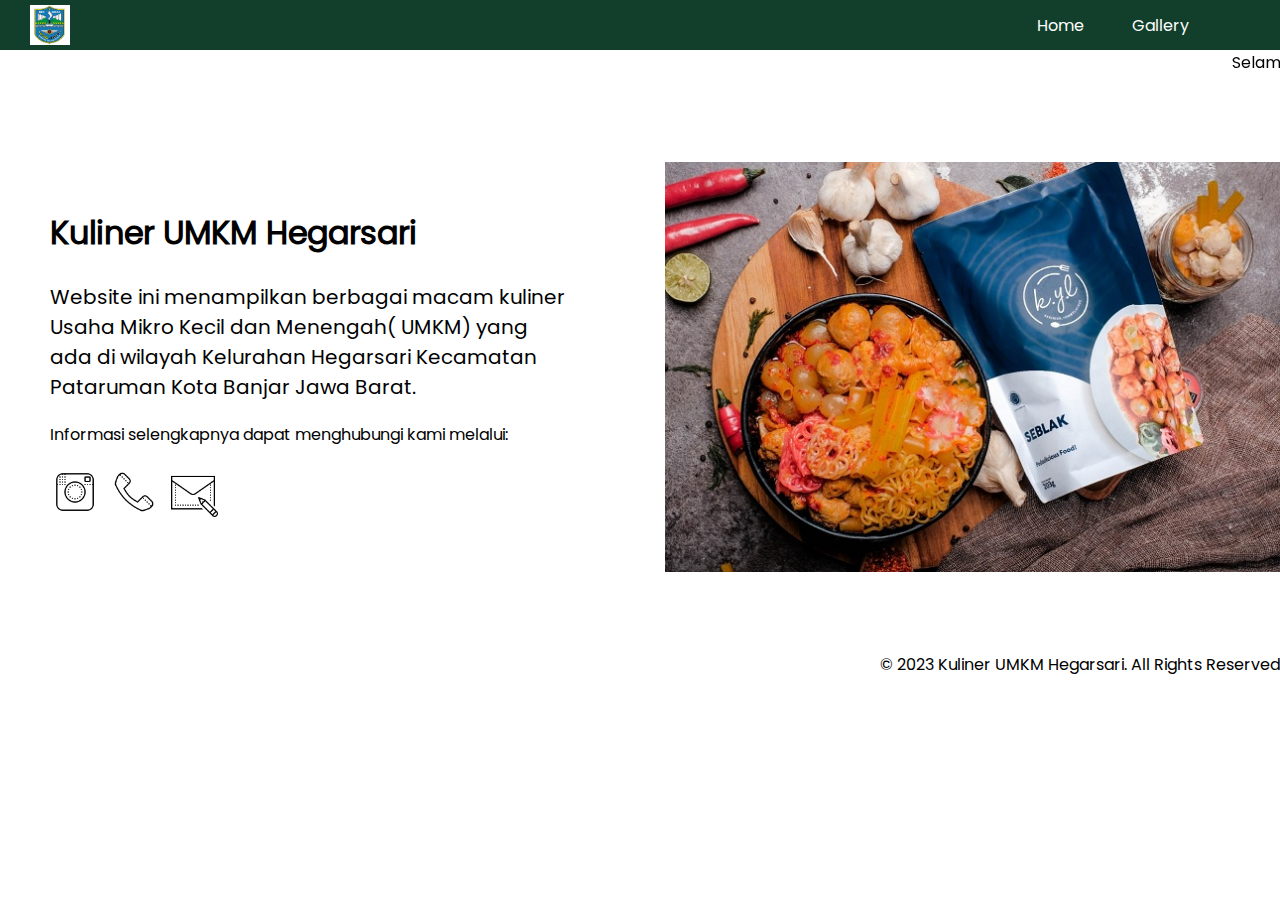
<file: index.html>
<!DOCTYPE html>
<html lang="en">

<head>
    <meta charset="UTF-8">
    <meta http-equiv="X-UA-Compatible" content="IE=edge">
    <meta name="viewport" content="width=device-width, initial-scale=1.0">
    <title>Website UMKM Hegarsari</title>
    <link rel="stylesheet" href="css/style.css">
</head>

<body>
    <nav>
        <div class="baris">
            <img src="images/logo/logo kota banjar.png" alt="logo kota banjar" class="logo">
            <ul class="navigasi">
                <li>
                    <a href="#home">Home</a>
                </li>
                <li>
                    <a href="#gallery">Gallery</a>
                </li>
                
        </div>
    </nav>
    <marquee>Selamat datang Para Pecinta Kuliner Sejati</marquee>
    <header>
<div class="baris">
            <div class="kiri">
                <h1>Kuliner UMKM Hegarsari</h1>
                <p class="tagline">
                    Website ini menampilkan berbagai macam kuliner Usaha Mikro Kecil dan Menengah( UMKM) yang ada 
                    di wilayah Kelurahan Hegarsari Kecamatan Pataruman Kota Banjar Jawa Barat.
                </p>
                <div class="cta">
                     <p>Informasi selengkapnya dapat menghubungi kami melalui:</p>
                     <a href="#">
                         <img src="images/icon/icon_instagram.png" alt="">
                     </a>
                     <a href="#">
                         <img src="images/icon/icon_phone.png" alt="">
                     </a>
                     <a href="#">
                         <img src="images/icon/icon_mail.png" alt="">
                     </a>
                </div>
            </div>
            <img src="images/header/kuliner4.png" alt="" class="kanan">
            </div>
    </header>
        
                    <footer>
                        <div class="baris">
                            <ul class="navigasi">
                                <li>
                                    <a href="#home">Home</a> 
                                </li>
                                <li>
                                    <a href="#gallery">Gallery</a> 
                                </li>    
                            </ul>
                            <p>© 2023 Kuliner UMKM Hegarsari. All Rights Reserved</p>
                        </div>
                    </footer>

</body>

</html>
</file>
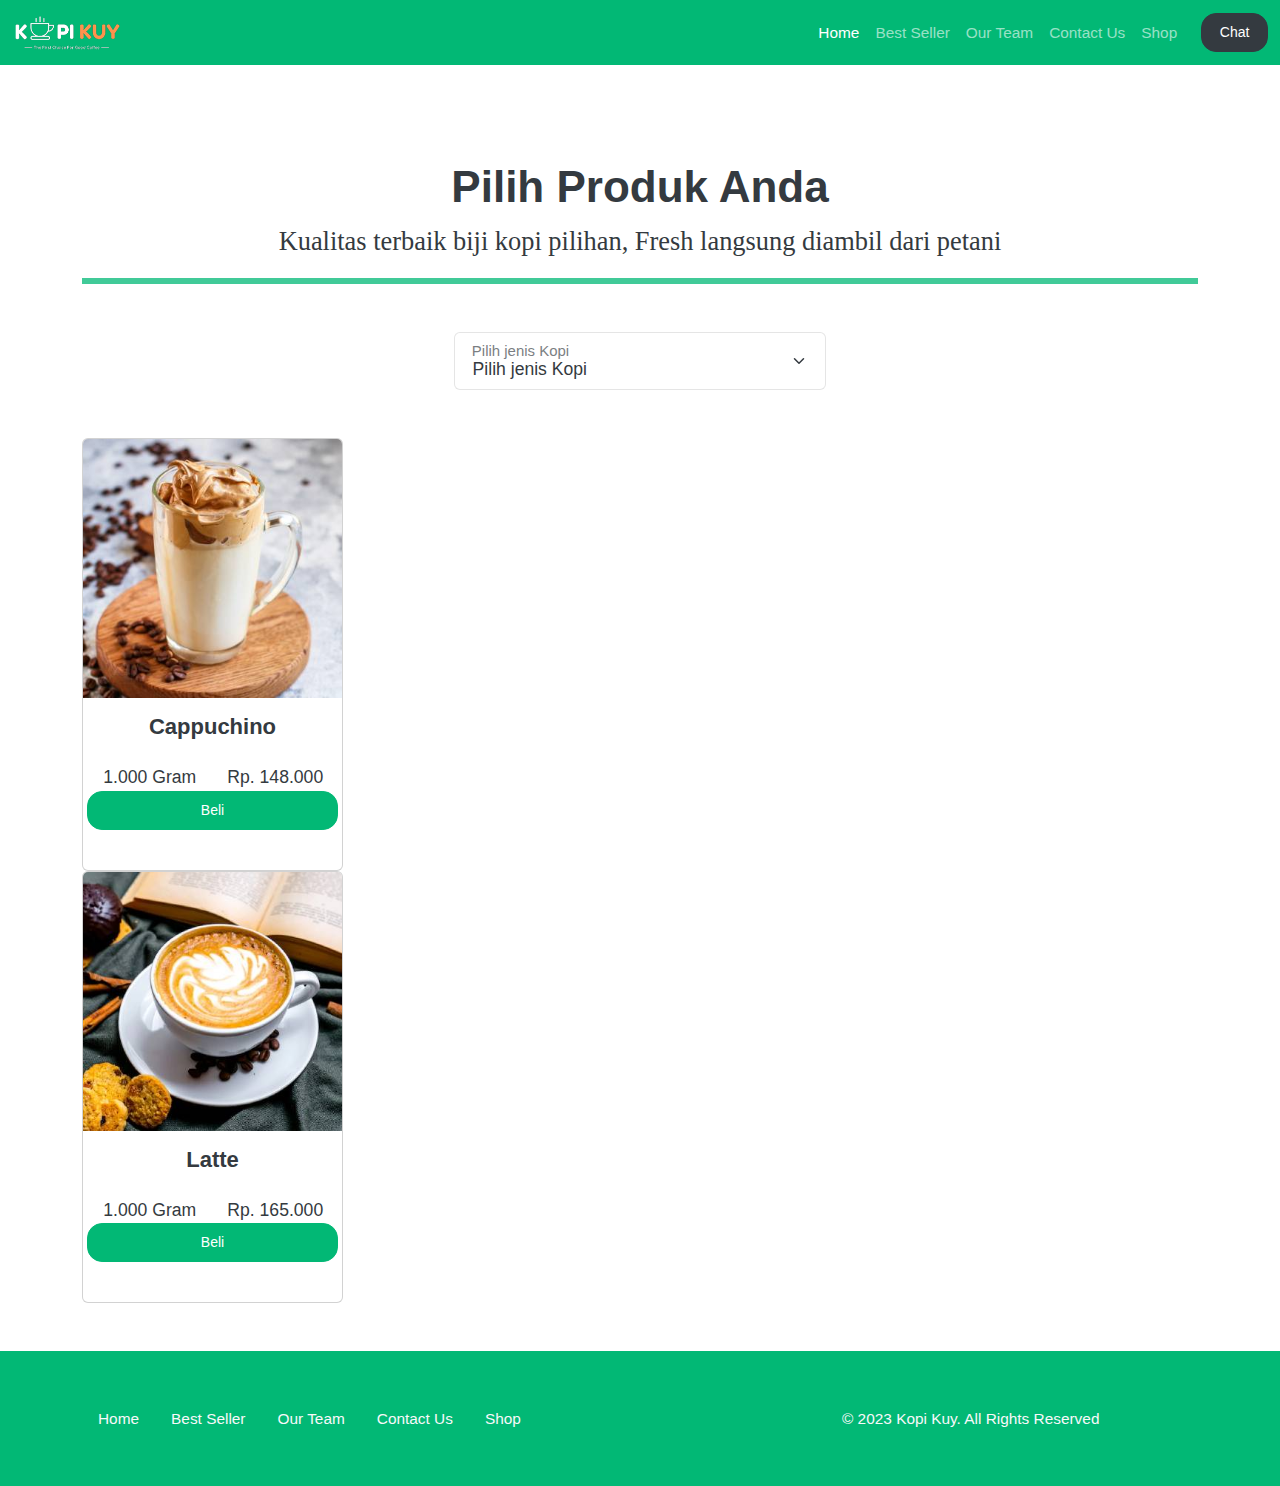
<file: produk.html>
<!DOCTYPE html>
<html lang="en">

<head>
    <meta charset="UTF-8">
    <meta http-equiv="X-UA-Compatible" content="IE=edge">
    <meta name="viewport" content="width=device-width, initial-scale=1.0">
    <link rel="shortcut icon" href="images/favicon/favicon.ico" type="image/x-icon">
    <title>Produk</title>

    <link rel="stylesheet" href="vendor/bootwatch/litera.css">
    <link rel="stylesheet" href="vendor/bootstrap-icon/bootstrap-icons.css>
    <script src="vendor/bootstrap/js/bootstrap.bundle.min.js"></script>
    <style>
        section.produk {
            min-height: 70vh;
        }
    </style>
</head>

<body>
  <nav class="navbar navbar-expand-lg bg-success navbar-dark">
    <div class="container-fluid">
        <a class="navbar-brand" href="#">
            <img class="logo" src="images/logo/logo_kuy.png" height="40">
        </a>
        <button class="navbar-toggler" type="button" data-bs-toggle="collapse"
            data-bs-target="#navbarSupportedContent" aria-controls="navbarSupportedContent" aria-expanded="false"
            aria-label="Toggle navigation">
            <span class="navbar-toggler-icon"></span>
        </button>
        <div class="collapse navbar-collapse" id="navbarSupportedContent">
            <ul class="navbar-nav ms-auto me-3 mb-2 mb-lg-0">
                <li class="nav-item">
                    <a class="nav-link active" aria-current="page" href="index.html">Home</a>
                </li>
                <li class="nav-item">
                    <a class="nav-link" href="index.html">Best Seller</a>
                </li>
                <li class="nav-item">
                    <a class="nav-link" href="index.html">Our Team</a>
                </li>
                <li class="nav-item">
                    <a class="nav-link" href="index.html">Contact Us</a>
                </li>
                <li class="nav-item">
                    <a class="nav-link" href="index.html">Shop</a>
                </li>
            </ul>
            <button type="button" class="btn btn-dark">Chat</button>

        </div>
    </div>
</nav>

<section class="produk text-center mt-5 pt-5">
    <div class="container">
        <h1>Pilih Produk Anda</h1>
        <p class="fs-4">Kualitas terbaik biji kopi pilihan, Fresh langsung diambil dari petani</p>
        <hr class="border border-success border-3 opacity-75">

        <div class="form-floating col-md-4 mx-auto my-5">
            <select class="form-select" id="select_kopi" aria-label="Floating label select example">
                <option selected disabled>Pilih jenis Kopi</option>
                <option value="arabica">Cappuchino</option>
                <option value="robusta">Latte</option>
            </select>
            <label for="select_kopi">Pilih jenis Kopi</label>
        </div>

            <div class="row row-cols-1 row-cols-md-2 row-cols-lg-4 ">
                <div class="col mb-4">
                    <div class="card">
                        <img src="images/produk/product_capuchino.jpg" class="card-img-top" alt="...">
                        <div class="card-body">
                            <h5 class="card-title">Cappuchino</h5>
                            <div class="row my-4">
                                <div class="col">
                                    1.000 Gram
                                    </div>
                                    <div class="col">
                                    Rp. 148.000
                                </div>
                            <a href="#" class="btn btn-success w-100">Beli</a>
                        </div>
                    </div>
                </div>
                <div class="col mb-4">
                    <div class="card">
                        <img src="images/produk/product_latte.jpg" class="card-img-top" alt="...">
                        <div class="card-body">
                            <h5 class="card-title">Latte</h5>
                            <div class="row my-4">
                                <div class="col">
                                    1.000 Gram
                                    </div>
                                    <div class="col">
                                    Rp. 165.000
                                </div>
                            <a href="#" class="btn btn-success w-100"><i class="bi bi-cart4"></i>Beli</a>
                        </div>
                    </div>
                </div>
            </div> 
            </div>
</section>

<footer class="bg-success py-5">
    <div class="container">
        <div class="row align-items-center">
            <div class="col-md-8">
                <ul class="nav">
                        <li class="nav-item">
                            <a class="nav-link link-light active" aria-current="page" href="index.html">Home</a>
                        </li>
                        <li class="nav-item">
                            <a class="nav-link link-light" href="index.html#best-seller">Best Seller</a>
                        </li>
                        <li class="nav-item">
                            <a class="nav-link link-light" href="index.html#our-team">Our Team</a>
                        </li>
                        <li class="nav-item">
                            <a class="nav-link link-light" href="index.html#contact-us">Contact Us</a>
                        </li>
                        <li class="nav-item">
                            <a class="nav-link link-light" href="index.html#shop">Shop</a>
                        </li>
                       </ul> 
                </div>
                
                <div class="col-md-4 text-light align-items-center">
                    © 2023 Kopi Kuy. All Rights Reserved
                </div>
               
                <div class="col-md-4 text-light text-end">
                </div>
            </div>
    </div>
</footer>

<script>
<script src="js/jquery-3.6.3.min.js"></script>

<script>
var api="https://rikikurnia.com/prakerja/api/produk/"

select_kopi.onchange = function () {
            var dipilih = this.value
            var api_server = api + dipilih

		var template = ""

            $.get(pilihan + ".json").then(function (respon) {
                var data_kopi = respon.data
		data_kopi.ForEach(item => {
                    template = `<div class="col mb-4">
                    <div class="card">
                        <img src="${item.foto}" class="card-img-top" alt="...">
                        <div class="card-body">
                            <h5 class="card-title">${item.nama}</h5>
                            <div class="row my-4">
                                <div class="ukuran col-6">
                                    ${item.size}
                                </div>
                                <div class="harga col-6">
                                    ${item.harga}
                                </div>
                            </div>
                            <a href="${item.link}" class="btn btn-success w-100">Beli</a>
                        </div>
                    </div>
                </div>`
		});
                    document.querySelector("#baris_produk").innerHTML = template
                })
            })
        }
</script>

</body>

</html>
</file>
<file: css/style.css>
@font-face {
   font-family: 'Poppins';
   src: url(../fonts/poppins.woff2);
}

* {
   box-sizing: border-box;
   margin: 0;
   padding: 0;
}

html {
   scroll-behavior: smooth;
}

body {
   font-family: 'Poppins';
}

.baris {
   display: flex;
   align-items: center;
}

img {
   max-width: 100%;
}

nav {
   padding-top: 5px;
   padding-right: 30px;
   padding-bottom: 5px;
   padding-left: 30px;
   padding: 5px 30px 5px 30px;
   background-color: #113f2b;
   height: 50px;
}

.logo {
   height: 40px;
}

nav .chat {
   width: 100px;
   height: 30px;
   text-decoration: none;
   background-color: green;
   color: white;
   text-align: center;
   line-height: 1.9rem;
}

.navigasi {
   display: flex;
   list-style: none;
   margin-right: 40px;
   align-items: center;
   margin-left: auto;
}

.navigasi li {
   width: 100px;
}

.navigasi li a {
   color: #fff;
   text-decoration: none;
   text-align: center;
   display: block;
}


header {
   padding-left: 50px;
   padding-top: 80px;
   padding-bottom: 80px;
}

header .baris {
   display: flex;
   align-items: center;
}

header .kiri {
   width: 50%;
   padding-right: 100px;
}

header .kanan {
   width: 50%;
}

header .kiri h1 {
   margin-bottom: 25px;
}

header .kiri p.tagline {
   margin-bottom: 20px;
   font-size: 20px;
}

header .kiri .cta p {
   font-size: 16px;
   margin-bottom: 20px;
}

header .kiri .cta a {
   text-decoration: none;
   margin-right: 5px;
}

header .kiri .cta img {
   height: 50px;
}
</file>
<file: vendor/bootwatch/litera.css>
@charset "UTF-8";/*!
 * Bootswatch v5.2.3 (https://bootswatch.com)
 * Theme: litera
 * Copyright 2012-2022 Thomas Park
 * Licensed under MIT
 * Based on Bootstrap
*//*!
 * Bootstrap  v5.2.3 (https://getbootstrap.com/)
 * Copyright 2011-2022 The Bootstrap Authors
 * Copyright 2011-2022 Twitter, Inc.
 * Licensed under MIT (https://github.com/twbs/bootstrap/blob/main/LICENSE)
 */:root{--bs-blue:#4582ec;--bs-indigo:#6610f2;--bs-purple:#6f42c1;--bs-pink:#e83e8c;--bs-red:#d9534f;--bs-orange:#fd7e14;--bs-yellow:#f0ad4e;--bs-green:#02b875;--bs-teal:#20c997;--bs-cyan:#17a2b8;--bs-black:#000;--bs-white:#fff;--bs-gray:#868e96;--bs-gray-dark:#343a40;--bs-gray-100:#f8f9fa;--bs-gray-200:#e9ecef;--bs-gray-300:#ddd;--bs-gray-400:#ced4da;--bs-gray-500:#adb5bd;--bs-gray-600:#868e96;--bs-gray-700:#495057;--bs-gray-800:#343a40;--bs-gray-900:#212529;--bs-primary:#4582ec;--bs-secondary:#adb5bd;--bs-success:#02b875;--bs-info:#17a2b8;--bs-warning:#f0ad4e;--bs-danger:#d9534f;--bs-light:#f8f9fa;--bs-dark:#343a40;--bs-primary-rgb:69,130,236;--bs-secondary-rgb:173,181,189;--bs-success-rgb:2,184,117;--bs-info-rgb:23,162,184;--bs-warning-rgb:240,173,78;--bs-danger-rgb:217,83,79;--bs-light-rgb:248,249,250;--bs-dark-rgb:52,58,64;--bs-white-rgb:255,255,255;--bs-black-rgb:0,0,0;--bs-body-color-rgb:52,58,64;--bs-body-bg-rgb:255,255,255;--bs-font-sans-serif:-apple-system,BlinkMacSystemFont,"Segoe UI",Roboto,"Helvetica Neue",Arial,"Noto Sans",sans-serif,"Apple Color Emoji","Segoe UI Emoji","Segoe UI Symbol","Noto Color Emoji";--bs-font-monospace:SFMono-Regular,Menlo,Monaco,Consolas,"Liberation Mono","Courier New",monospace;--bs-gradient:linear-gradient(180deg, rgba(255, 255, 255, 0.15), rgba(255, 255, 255, 0));--bs-body-font-family:var(--bs-font-sans-serif);--bs-body-font-size:1.1rem;--bs-body-font-weight:400;--bs-body-line-height:1.5;--bs-body-color:#343a40;--bs-body-bg:#fff;--bs-border-width:1px;--bs-border-style:solid;--bs-border-color:#ddd;--bs-border-color-translucent:rgba(0, 0, 0, 0.175);--bs-border-radius:0.375rem;--bs-border-radius-sm:0.25rem;--bs-border-radius-lg:0.5rem;--bs-border-radius-xl:1rem;--bs-border-radius-2xl:2rem;--bs-border-radius-pill:50rem;--bs-link-color:#4582ec;--bs-link-hover-color:#3768bd;--bs-code-color:#e83e8c;--bs-highlight-bg:#fcefdc}*,::after,::before{box-sizing:border-box}@media (prefers-reduced-motion:no-preference){:root{scroll-behavior:smooth}}body{margin:0;font-family:var(--bs-body-font-family);font-size:var(--bs-body-font-size);font-weight:var(--bs-body-font-weight);line-height:var(--bs-body-line-height);color:var(--bs-body-color);text-align:var(--bs-body-text-align);background-color:var(--bs-body-bg);-webkit-text-size-adjust:100%;-webkit-tap-highlight-color:transparent}hr{margin:1rem 0;color:inherit;border:0;border-top:1px solid;opacity:.25}.h1,.h2,.h3,.h4,.h5,.h6,h1,h2,h3,h4,h5,h6{margin-top:0;margin-bottom:.5rem;font-weight:700;line-height:1.2}.h1,h1{font-size:calc(1.4rem + 1.8vw)}@media (min-width:1200px){.h1,h1{font-size:2.75rem}}.h2,h2{font-size:calc(1.345rem + 1.14vw)}@media (min-width:1200px){.h2,h2{font-size:2.2rem}}.h3,h3{font-size:calc(1.3175rem + .81vw)}@media (min-width:1200px){.h3,h3{font-size:1.925rem}}.h4,h4{font-size:calc(1.29rem + .48vw)}@media (min-width:1200px){.h4,h4{font-size:1.65rem}}.h5,h5{font-size:calc(1.2625rem + .15vw)}@media (min-width:1200px){.h5,h5{font-size:1.375rem}}.h6,h6{font-size:1.1rem}p{margin-top:0;margin-bottom:1rem}abbr[title]{-webkit-text-decoration:underline dotted;text-decoration:underline dotted;cursor:help;-webkit-text-decoration-skip-ink:none;text-decoration-skip-ink:none}address{margin-bottom:1rem;font-style:normal;line-height:inherit}ol,ul{padding-left:2rem}dl,ol,ul{margin-top:0;margin-bottom:1rem}ol ol,ol ul,ul ol,ul ul{margin-bottom:0}dt{font-weight:700}dd{margin-bottom:.5rem;margin-left:0}blockquote{margin:0 0 1rem}b,strong{font-weight:bolder}.small,small{font-size:.875em}.mark,mark{padding:.1875em;background-color:var(--bs-highlight-bg)}sub,sup{position:relative;font-size:.75em;line-height:0;vertical-align:baseline}sub{bottom:-.25em}sup{top:-.5em}a{color:var(--bs-link-color);text-decoration:underline}a:hover{color:var(--bs-link-hover-color)}a:not([href]):not([class]),a:not([href]):not([class]):hover{color:inherit;text-decoration:none}code,kbd,pre,samp{font-family:var(--bs-font-monospace);font-size:1em}pre{display:block;margin-top:0;margin-bottom:1rem;overflow:auto;font-size:.875em}pre code{font-size:inherit;color:inherit;word-break:normal}code{font-size:.875em;color:var(--bs-code-color);word-wrap:break-word}a>code{color:inherit}kbd{padding:.1875rem .375rem;font-size:.875em;color:var(--bs-body-bg);background-color:var(--bs-body-color);border-radius:.25rem}kbd kbd{padding:0;font-size:1em}figure{margin:0 0 1rem}img,svg{vertical-align:middle}table{caption-side:bottom;border-collapse:collapse}caption{padding-top:.5rem;padding-bottom:.5rem;color:#868e96;text-align:left}th{text-align:inherit;text-align:-webkit-match-parent}tbody,td,tfoot,th,thead,tr{border-color:inherit;border-style:solid;border-width:0}label{display:inline-block}button{border-radius:0}button:focus:not(:focus-visible){outline:0}button,input,optgroup,select,textarea{margin:0;font-family:inherit;font-size:inherit;line-height:inherit}button,select{text-transform:none}[role=button]{cursor:pointer}select{word-wrap:normal}select:disabled{opacity:1}[list]:not([type=date]):not([type=datetime-local]):not([type=month]):not([type=week]):not([type=time])::-webkit-calendar-picker-indicator{display:none!important}[type=button],[type=reset],[type=submit],button{-webkit-appearance:button}[type=button]:not(:disabled),[type=reset]:not(:disabled),[type=submit]:not(:disabled),button:not(:disabled){cursor:pointer}::-moz-focus-inner{padding:0;border-style:none}textarea{resize:vertical}fieldset{min-width:0;padding:0;margin:0;border:0}legend{float:left;width:100%;padding:0;margin-bottom:.5rem;font-size:calc(1.275rem + .3vw);line-height:inherit}@media (min-width:1200px){legend{font-size:1.5rem}}legend+*{clear:left}::-webkit-datetime-edit-day-field,::-webkit-datetime-edit-fields-wrapper,::-webkit-datetime-edit-hour-field,::-webkit-datetime-edit-minute,::-webkit-datetime-edit-month-field,::-webkit-datetime-edit-text,::-webkit-datetime-edit-year-field{padding:0}::-webkit-inner-spin-button{height:auto}[type=search]{outline-offset:-2px;-webkit-appearance:textfield}::-webkit-search-decoration{-webkit-appearance:none}::-webkit-color-swatch-wrapper{padding:0}::-webkit-file-upload-button{font:inherit;-webkit-appearance:button}::file-selector-button{font:inherit;-webkit-appearance:button}output{display:inline-block}iframe{border:0}summary{display:list-item;cursor:pointer}progress{vertical-align:baseline}[hidden]{display:none!important}.lead{font-size:calc(1.2625rem + .15vw);font-weight:300}@media (min-width:1200px){.lead{font-size:1.375rem}}.display-1{font-size:calc(1.625rem + 4.5vw);font-weight:300;line-height:1.2}@media (min-width:1200px){.display-1{font-size:5rem}}.display-2{font-size:calc(1.575rem + 3.9vw);font-weight:300;line-height:1.2}@media (min-width:1200px){.display-2{font-size:4.5rem}}.display-3{font-size:calc(1.525rem + 3.3vw);font-weight:300;line-height:1.2}@media (min-width:1200px){.display-3{font-size:4rem}}.display-4{font-size:calc(1.475rem + 2.7vw);font-weight:300;line-height:1.2}@media (min-width:1200px){.display-4{font-size:3.5rem}}.display-5{font-size:calc(1.425rem + 2.1vw);font-weight:300;line-height:1.2}@media (min-width:1200px){.display-5{font-size:3rem}}.display-6{font-size:calc(1.375rem + 1.5vw);font-weight:300;line-height:1.2}@media (min-width:1200px){.display-6{font-size:2.5rem}}.list-unstyled{padding-left:0;list-style:none}.list-inline{padding-left:0;list-style:none}.list-inline-item{display:inline-block}.list-inline-item:not(:last-child){margin-right:.5rem}.initialism{font-size:.875em;text-transform:uppercase}.blockquote{margin-bottom:1rem;font-size:calc(1.2625rem + .15vw)}@media (min-width:1200px){.blockquote{font-size:1.375rem}}.blockquote>:last-child{margin-bottom:0}.blockquote-footer{margin-top:-1rem;margin-bottom:1rem;font-size:.875em;color:#868e96}.blockquote-footer::before{content:"— "}.img-fluid{max-width:100%;height:auto}.img-thumbnail{padding:.25rem;background-color:#fff;border:1px solid var(--bs-border-color);border-radius:.375rem;max-width:100%;height:auto}.figure{display:inline-block}.figure-img{margin-bottom:.5rem;line-height:1}.figure-caption{font-size:.875em;color:#868e96}.container,.container-fluid,.container-lg,.container-md,.container-sm,.container-xl,.container-xxl{--bs-gutter-x:1.5rem;--bs-gutter-y:0;width:100%;padding-right:calc(var(--bs-gutter-x) * .5);padding-left:calc(var(--bs-gutter-x) * .5);margin-right:auto;margin-left:auto}@media (min-width:576px){.container,.container-sm{max-width:540px}}@media (min-width:768px){.container,.container-md,.container-sm{max-width:720px}}@media (min-width:992px){.container,.container-lg,.container-md,.container-sm{max-width:960px}}@media (min-width:1200px){.container,.container-lg,.container-md,.container-sm,.container-xl{max-width:1140px}}@media (min-width:1400px){.container,.container-lg,.container-md,.container-sm,.container-xl,.container-xxl{max-width:1320px}}.row{--bs-gutter-x:1.5rem;--bs-gutter-y:0;display:flex;flex-wrap:wrap;margin-top:calc(-1 * var(--bs-gutter-y));margin-right:calc(-.5 * var(--bs-gutter-x));margin-left:calc(-.5 * var(--bs-gutter-x))}.row>*{flex-shrink:0;width:100%;max-width:100%;padding-right:calc(var(--bs-gutter-x) * .5);padding-left:calc(var(--bs-gutter-x) * .5);margin-top:var(--bs-gutter-y)}.col{flex:1 0 0%}.row-cols-auto>*{flex:0 0 auto;width:auto}.row-cols-1>*{flex:0 0 auto;width:100%}.row-cols-2>*{flex:0 0 auto;width:50%}.row-cols-3>*{flex:0 0 auto;width:33.3333333333%}.row-cols-4>*{flex:0 0 auto;width:25%}.row-cols-5>*{flex:0 0 auto;width:20%}.row-cols-6>*{flex:0 0 auto;width:16.6666666667%}.col-auto{flex:0 0 auto;width:auto}.col-1{flex:0 0 auto;width:8.33333333%}.col-2{flex:0 0 auto;width:16.66666667%}.col-3{flex:0 0 auto;width:25%}.col-4{flex:0 0 auto;width:33.33333333%}.col-5{flex:0 0 auto;width:41.66666667%}.col-6{flex:0 0 auto;width:50%}.col-7{flex:0 0 auto;width:58.33333333%}.col-8{flex:0 0 auto;width:66.66666667%}.col-9{flex:0 0 auto;width:75%}.col-10{flex:0 0 auto;width:83.33333333%}.col-11{flex:0 0 auto;width:91.66666667%}.col-12{flex:0 0 auto;width:100%}.offset-1{margin-left:8.33333333%}.offset-2{margin-left:16.66666667%}.offset-3{margin-left:25%}.offset-4{margin-left:33.33333333%}.offset-5{margin-left:41.66666667%}.offset-6{margin-left:50%}.offset-7{margin-left:58.33333333%}.offset-8{margin-left:66.66666667%}.offset-9{margin-left:75%}.offset-10{margin-left:83.33333333%}.offset-11{margin-left:91.66666667%}.g-0,.gx-0{--bs-gutter-x:0}.g-0,.gy-0{--bs-gutter-y:0}.g-1,.gx-1{--bs-gutter-x:0.25rem}.g-1,.gy-1{--bs-gutter-y:0.25rem}.g-2,.gx-2{--bs-gutter-x:0.5rem}.g-2,.gy-2{--bs-gutter-y:0.5rem}.g-3,.gx-3{--bs-gutter-x:1rem}.g-3,.gy-3{--bs-gutter-y:1rem}.g-4,.gx-4{--bs-gutter-x:1.5rem}.g-4,.gy-4{--bs-gutter-y:1.5rem}.g-5,.gx-5{--bs-gutter-x:3rem}.g-5,.gy-5{--bs-gutter-y:3rem}@media (min-width:576px){.col-sm{flex:1 0 0%}.row-cols-sm-auto>*{flex:0 0 auto;width:auto}.row-cols-sm-1>*{flex:0 0 auto;width:100%}.row-cols-sm-2>*{flex:0 0 auto;width:50%}.row-cols-sm-3>*{flex:0 0 auto;width:33.3333333333%}.row-cols-sm-4>*{flex:0 0 auto;width:25%}.row-cols-sm-5>*{flex:0 0 auto;width:20%}.row-cols-sm-6>*{flex:0 0 auto;width:16.6666666667%}.col-sm-auto{flex:0 0 auto;width:auto}.col-sm-1{flex:0 0 auto;width:8.33333333%}.col-sm-2{flex:0 0 auto;width:16.66666667%}.col-sm-3{flex:0 0 auto;width:25%}.col-sm-4{flex:0 0 auto;width:33.33333333%}.col-sm-5{flex:0 0 auto;width:41.66666667%}.col-sm-6{flex:0 0 auto;width:50%}.col-sm-7{flex:0 0 auto;width:58.33333333%}.col-sm-8{flex:0 0 auto;width:66.66666667%}.col-sm-9{flex:0 0 auto;width:75%}.col-sm-10{flex:0 0 auto;width:83.33333333%}.col-sm-11{flex:0 0 auto;width:91.66666667%}.col-sm-12{flex:0 0 auto;width:100%}.offset-sm-0{margin-left:0}.offset-sm-1{margin-left:8.33333333%}.offset-sm-2{margin-left:16.66666667%}.offset-sm-3{margin-left:25%}.offset-sm-4{margin-left:33.33333333%}.offset-sm-5{margin-left:41.66666667%}.offset-sm-6{margin-left:50%}.offset-sm-7{margin-left:58.33333333%}.offset-sm-8{margin-left:66.66666667%}.offset-sm-9{margin-left:75%}.offset-sm-10{margin-left:83.33333333%}.offset-sm-11{margin-left:91.66666667%}.g-sm-0,.gx-sm-0{--bs-gutter-x:0}.g-sm-0,.gy-sm-0{--bs-gutter-y:0}.g-sm-1,.gx-sm-1{--bs-gutter-x:0.25rem}.g-sm-1,.gy-sm-1{--bs-gutter-y:0.25rem}.g-sm-2,.gx-sm-2{--bs-gutter-x:0.5rem}.g-sm-2,.gy-sm-2{--bs-gutter-y:0.5rem}.g-sm-3,.gx-sm-3{--bs-gutter-x:1rem}.g-sm-3,.gy-sm-3{--bs-gutter-y:1rem}.g-sm-4,.gx-sm-4{--bs-gutter-x:1.5rem}.g-sm-4,.gy-sm-4{--bs-gutter-y:1.5rem}.g-sm-5,.gx-sm-5{--bs-gutter-x:3rem}.g-sm-5,.gy-sm-5{--bs-gutter-y:3rem}}@media (min-width:768px){.col-md{flex:1 0 0%}.row-cols-md-auto>*{flex:0 0 auto;width:auto}.row-cols-md-1>*{flex:0 0 auto;width:100%}.row-cols-md-2>*{flex:0 0 auto;width:50%}.row-cols-md-3>*{flex:0 0 auto;width:33.3333333333%}.row-cols-md-4>*{flex:0 0 auto;width:25%}.row-cols-md-5>*{flex:0 0 auto;width:20%}.row-cols-md-6>*{flex:0 0 auto;width:16.6666666667%}.col-md-auto{flex:0 0 auto;width:auto}.col-md-1{flex:0 0 auto;width:8.33333333%}.col-md-2{flex:0 0 auto;width:16.66666667%}.col-md-3{flex:0 0 auto;width:25%}.col-md-4{flex:0 0 auto;width:33.33333333%}.col-md-5{flex:0 0 auto;width:41.66666667%}.col-md-6{flex:0 0 auto;width:50%}.col-md-7{flex:0 0 auto;width:58.33333333%}.col-md-8{flex:0 0 auto;width:66.66666667%}.col-md-9{flex:0 0 auto;width:75%}.col-md-10{flex:0 0 auto;width:83.33333333%}.col-md-11{flex:0 0 auto;width:91.66666667%}.col-md-12{flex:0 0 auto;width:100%}.offset-md-0{margin-left:0}.offset-md-1{margin-left:8.33333333%}.offset-md-2{margin-left:16.66666667%}.offset-md-3{margin-left:25%}.offset-md-4{margin-left:33.33333333%}.offset-md-5{margin-left:41.66666667%}.offset-md-6{margin-left:50%}.offset-md-7{margin-left:58.33333333%}.offset-md-8{margin-left:66.66666667%}.offset-md-9{margin-left:75%}.offset-md-10{margin-left:83.33333333%}.offset-md-11{margin-left:91.66666667%}.g-md-0,.gx-md-0{--bs-gutter-x:0}.g-md-0,.gy-md-0{--bs-gutter-y:0}.g-md-1,.gx-md-1{--bs-gutter-x:0.25rem}.g-md-1,.gy-md-1{--bs-gutter-y:0.25rem}.g-md-2,.gx-md-2{--bs-gutter-x:0.5rem}.g-md-2,.gy-md-2{--bs-gutter-y:0.5rem}.g-md-3,.gx-md-3{--bs-gutter-x:1rem}.g-md-3,.gy-md-3{--bs-gutter-y:1rem}.g-md-4,.gx-md-4{--bs-gutter-x:1.5rem}.g-md-4,.gy-md-4{--bs-gutter-y:1.5rem}.g-md-5,.gx-md-5{--bs-gutter-x:3rem}.g-md-5,.gy-md-5{--bs-gutter-y:3rem}}@media (min-width:992px){.col-lg{flex:1 0 0%}.row-cols-lg-auto>*{flex:0 0 auto;width:auto}.row-cols-lg-1>*{flex:0 0 auto;width:100%}.row-cols-lg-2>*{flex:0 0 auto;width:50%}.row-cols-lg-3>*{flex:0 0 auto;width:33.3333333333%}.row-cols-lg-4>*{flex:0 0 auto;width:25%}.row-cols-lg-5>*{flex:0 0 auto;width:20%}.row-cols-lg-6>*{flex:0 0 auto;width:16.6666666667%}.col-lg-auto{flex:0 0 auto;width:auto}.col-lg-1{flex:0 0 auto;width:8.33333333%}.col-lg-2{flex:0 0 auto;width:16.66666667%}.col-lg-3{flex:0 0 auto;width:25%}.col-lg-4{flex:0 0 auto;width:33.33333333%}.col-lg-5{flex:0 0 auto;width:41.66666667%}.col-lg-6{flex:0 0 auto;width:50%}.col-lg-7{flex:0 0 auto;width:58.33333333%}.col-lg-8{flex:0 0 auto;width:66.66666667%}.col-lg-9{flex:0 0 auto;width:75%}.col-lg-10{flex:0 0 auto;width:83.33333333%}.col-lg-11{flex:0 0 auto;width:91.66666667%}.col-lg-12{flex:0 0 auto;width:100%}.offset-lg-0{margin-left:0}.offset-lg-1{margin-left:8.33333333%}.offset-lg-2{margin-left:16.66666667%}.offset-lg-3{margin-left:25%}.offset-lg-4{margin-left:33.33333333%}.offset-lg-5{margin-left:41.66666667%}.offset-lg-6{margin-left:50%}.offset-lg-7{margin-left:58.33333333%}.offset-lg-8{margin-left:66.66666667%}.offset-lg-9{margin-left:75%}.offset-lg-10{margin-left:83.33333333%}.offset-lg-11{margin-left:91.66666667%}.g-lg-0,.gx-lg-0{--bs-gutter-x:0}.g-lg-0,.gy-lg-0{--bs-gutter-y:0}.g-lg-1,.gx-lg-1{--bs-gutter-x:0.25rem}.g-lg-1,.gy-lg-1{--bs-gutter-y:0.25rem}.g-lg-2,.gx-lg-2{--bs-gutter-x:0.5rem}.g-lg-2,.gy-lg-2{--bs-gutter-y:0.5rem}.g-lg-3,.gx-lg-3{--bs-gutter-x:1rem}.g-lg-3,.gy-lg-3{--bs-gutter-y:1rem}.g-lg-4,.gx-lg-4{--bs-gutter-x:1.5rem}.g-lg-4,.gy-lg-4{--bs-gutter-y:1.5rem}.g-lg-5,.gx-lg-5{--bs-gutter-x:3rem}.g-lg-5,.gy-lg-5{--bs-gutter-y:3rem}}@media (min-width:1200px){.col-xl{flex:1 0 0%}.row-cols-xl-auto>*{flex:0 0 auto;width:auto}.row-cols-xl-1>*{flex:0 0 auto;width:100%}.row-cols-xl-2>*{flex:0 0 auto;width:50%}.row-cols-xl-3>*{flex:0 0 auto;width:33.3333333333%}.row-cols-xl-4>*{flex:0 0 auto;width:25%}.row-cols-xl-5>*{flex:0 0 auto;width:20%}.row-cols-xl-6>*{flex:0 0 auto;width:16.6666666667%}.col-xl-auto{flex:0 0 auto;width:auto}.col-xl-1{flex:0 0 auto;width:8.33333333%}.col-xl-2{flex:0 0 auto;width:16.66666667%}.col-xl-3{flex:0 0 auto;width:25%}.col-xl-4{flex:0 0 auto;width:33.33333333%}.col-xl-5{flex:0 0 auto;width:41.66666667%}.col-xl-6{flex:0 0 auto;width:50%}.col-xl-7{flex:0 0 auto;width:58.33333333%}.col-xl-8{flex:0 0 auto;width:66.66666667%}.col-xl-9{flex:0 0 auto;width:75%}.col-xl-10{flex:0 0 auto;width:83.33333333%}.col-xl-11{flex:0 0 auto;width:91.66666667%}.col-xl-12{flex:0 0 auto;width:100%}.offset-xl-0{margin-left:0}.offset-xl-1{margin-left:8.33333333%}.offset-xl-2{margin-left:16.66666667%}.offset-xl-3{margin-left:25%}.offset-xl-4{margin-left:33.33333333%}.offset-xl-5{margin-left:41.66666667%}.offset-xl-6{margin-left:50%}.offset-xl-7{margin-left:58.33333333%}.offset-xl-8{margin-left:66.66666667%}.offset-xl-9{margin-left:75%}.offset-xl-10{margin-left:83.33333333%}.offset-xl-11{margin-left:91.66666667%}.g-xl-0,.gx-xl-0{--bs-gutter-x:0}.g-xl-0,.gy-xl-0{--bs-gutter-y:0}.g-xl-1,.gx-xl-1{--bs-gutter-x:0.25rem}.g-xl-1,.gy-xl-1{--bs-gutter-y:0.25rem}.g-xl-2,.gx-xl-2{--bs-gutter-x:0.5rem}.g-xl-2,.gy-xl-2{--bs-gutter-y:0.5rem}.g-xl-3,.gx-xl-3{--bs-gutter-x:1rem}.g-xl-3,.gy-xl-3{--bs-gutter-y:1rem}.g-xl-4,.gx-xl-4{--bs-gutter-x:1.5rem}.g-xl-4,.gy-xl-4{--bs-gutter-y:1.5rem}.g-xl-5,.gx-xl-5{--bs-gutter-x:3rem}.g-xl-5,.gy-xl-5{--bs-gutter-y:3rem}}@media (min-width:1400px){.col-xxl{flex:1 0 0%}.row-cols-xxl-auto>*{flex:0 0 auto;width:auto}.row-cols-xxl-1>*{flex:0 0 auto;width:100%}.row-cols-xxl-2>*{flex:0 0 auto;width:50%}.row-cols-xxl-3>*{flex:0 0 auto;width:33.3333333333%}.row-cols-xxl-4>*{flex:0 0 auto;width:25%}.row-cols-xxl-5>*{flex:0 0 auto;width:20%}.row-cols-xxl-6>*{flex:0 0 auto;width:16.6666666667%}.col-xxl-auto{flex:0 0 auto;width:auto}.col-xxl-1{flex:0 0 auto;width:8.33333333%}.col-xxl-2{flex:0 0 auto;width:16.66666667%}.col-xxl-3{flex:0 0 auto;width:25%}.col-xxl-4{flex:0 0 auto;width:33.33333333%}.col-xxl-5{flex:0 0 auto;width:41.66666667%}.col-xxl-6{flex:0 0 auto;width:50%}.col-xxl-7{flex:0 0 auto;width:58.33333333%}.col-xxl-8{flex:0 0 auto;width:66.66666667%}.col-xxl-9{flex:0 0 auto;width:75%}.col-xxl-10{flex:0 0 auto;width:83.33333333%}.col-xxl-11{flex:0 0 auto;width:91.66666667%}.col-xxl-12{flex:0 0 auto;width:100%}.offset-xxl-0{margin-left:0}.offset-xxl-1{margin-left:8.33333333%}.offset-xxl-2{margin-left:16.66666667%}.offset-xxl-3{margin-left:25%}.offset-xxl-4{margin-left:33.33333333%}.offset-xxl-5{margin-left:41.66666667%}.offset-xxl-6{margin-left:50%}.offset-xxl-7{margin-left:58.33333333%}.offset-xxl-8{margin-left:66.66666667%}.offset-xxl-9{margin-left:75%}.offset-xxl-10{margin-left:83.33333333%}.offset-xxl-11{margin-left:91.66666667%}.g-xxl-0,.gx-xxl-0{--bs-gutter-x:0}.g-xxl-0,.gy-xxl-0{--bs-gutter-y:0}.g-xxl-1,.gx-xxl-1{--bs-gutter-x:0.25rem}.g-xxl-1,.gy-xxl-1{--bs-gutter-y:0.25rem}.g-xxl-2,.gx-xxl-2{--bs-gutter-x:0.5rem}.g-xxl-2,.gy-xxl-2{--bs-gutter-y:0.5rem}.g-xxl-3,.gx-xxl-3{--bs-gutter-x:1rem}.g-xxl-3,.gy-xxl-3{--bs-gutter-y:1rem}.g-xxl-4,.gx-xxl-4{--bs-gutter-x:1.5rem}.g-xxl-4,.gy-xxl-4{--bs-gutter-y:1.5rem}.g-xxl-5,.gx-xxl-5{--bs-gutter-x:3rem}.g-xxl-5,.gy-xxl-5{--bs-gutter-y:3rem}}.table{--bs-table-color:var(--bs-body-color);--bs-table-bg:transparent;--bs-table-border-color:rgba(0, 0, 0, 0.1);--bs-table-accent-bg:transparent;--bs-table-striped-color:var(--bs-body-color);--bs-table-striped-bg:rgba(0, 0, 0, 0.05);--bs-table-active-color:var(--bs-body-color);--bs-table-active-bg:rgba(0, 0, 0, 0.1);--bs-table-hover-color:var(--bs-body-color);--bs-table-hover-bg:rgba(0, 0, 0, 0.075);width:100%;margin-bottom:1rem;color:var(--bs-table-color);vertical-align:top;border-color:var(--bs-table-border-color)}.table>:not(caption)>*>*{padding:.5rem .5rem;background-color:var(--bs-table-bg);border-bottom-width:1px;box-shadow:inset 0 0 0 9999px var(--bs-table-accent-bg)}.table>tbody{vertical-align:inherit}.table>thead{vertical-align:bottom}.table-group-divider{border-top:2px solid currentcolor}.caption-top{caption-side:top}.table-sm>:not(caption)>*>*{padding:.25rem .25rem}.table-bordered>:not(caption)>*{border-width:1px 0}.table-bordered>:not(caption)>*>*{border-width:0 1px}.table-borderless>:not(caption)>*>*{border-bottom-width:0}.table-borderless>:not(:first-child){border-top-width:0}.table-striped>tbody>tr:nth-of-type(odd)>*{--bs-table-accent-bg:var(--bs-table-striped-bg);color:var(--bs-table-striped-color)}.table-striped-columns>:not(caption)>tr>:nth-child(even){--bs-table-accent-bg:var(--bs-table-striped-bg);color:var(--bs-table-striped-color)}.table-active{--bs-table-accent-bg:var(--bs-table-active-bg);color:var(--bs-table-active-color)}.table-hover>tbody>tr:hover>*{--bs-table-accent-bg:var(--bs-table-hover-bg);color:var(--bs-table-hover-color)}.table-primary{--bs-table-color:#fff;--bs-table-bg:#4582ec;--bs-table-border-color:#588fee;--bs-table-striped-bg:#4e88ed;--bs-table-striped-color:#fff;--bs-table-active-bg:#588fee;--bs-table-active-color:#fff;--bs-table-hover-bg:#538bed;--bs-table-hover-color:#fff;color:var(--bs-table-color);border-color:var(--bs-table-border-color)}.table-secondary{--bs-table-color:#fff;--bs-table-bg:#adb5bd;--bs-table-border-color:#b5bcc4;--bs-table-striped-bg:#b1b9c0;--bs-table-striped-color:#fff;--bs-table-active-bg:#b5bcc4;--bs-table-active-color:#fff;--bs-table-hover-bg:#b3bbc2;--bs-table-hover-color:#fff;color:var(--bs-table-color);border-color:var(--bs-table-border-color)}.table-success{--bs-table-color:#fff;--bs-table-bg:#02b875;--bs-table-border-color:#1bbf83;--bs-table-striped-bg:#0fbc7c;--bs-table-striped-color:#fff;--bs-table-active-bg:#1bbf83;--bs-table-active-color:#fff;--bs-table-hover-bg:#15bd7f;--bs-table-hover-color:#fff;color:var(--bs-table-color);border-color:var(--bs-table-border-color)}.table-info{--bs-table-color:#fff;--bs-table-bg:#17a2b8;--bs-table-border-color:#2eabbf;--bs-table-striped-bg:#23a7bc;--bs-table-striped-color:#fff;--bs-table-active-bg:#2eabbf;--bs-table-active-color:#fff;--bs-table-hover-bg:#28a9bd;--bs-table-hover-color:#fff;color:var(--bs-table-color);border-color:var(--bs-table-border-color)}.table-warning{--bs-table-color:#fff;--bs-table-bg:#f0ad4e;--bs-table-border-color:#f2b560;--bs-table-striped-bg:#f1b157;--bs-table-striped-color:#fff;--bs-table-active-bg:#f2b560;--bs-table-active-color:#000;--bs-table-hover-bg:#f1b35b;--bs-table-hover-color:#fff;color:var(--bs-table-color);border-color:var(--bs-table-border-color)}.table-danger{--bs-table-color:#fff;--bs-table-bg:#d9534f;--bs-table-border-color:#dd6461;--bs-table-striped-bg:#db5c58;--bs-table-striped-color:#fff;--bs-table-active-bg:#dd6461;--bs-table-active-color:#fff;--bs-table-hover-bg:#dc605c;--bs-table-hover-color:#fff;color:var(--bs-table-color);border-color:var(--bs-table-border-color)}.table-light{--bs-table-color:#000;--bs-table-bg:#f8f9fa;--bs-table-border-color:#dfe0e1;--bs-table-striped-bg:#ecedee;--bs-table-striped-color:#000;--bs-table-active-bg:#dfe0e1;--bs-table-active-color:#000;--bs-table-hover-bg:#e5e6e7;--bs-table-hover-color:#000;color:var(--bs-table-color);border-color:var(--bs-table-border-color)}.table-dark{--bs-table-color:#fff;--bs-table-bg:#343a40;--bs-table-border-color:#484e53;--bs-table-striped-bg:#3e444a;--bs-table-striped-color:#fff;--bs-table-active-bg:#484e53;--bs-table-active-color:#fff;--bs-table-hover-bg:#43494e;--bs-table-hover-color:#fff;color:var(--bs-table-color);border-color:var(--bs-table-border-color)}.table-responsive{overflow-x:auto;-webkit-overflow-scrolling:touch}@media (max-width:575.98px){.table-responsive-sm{overflow-x:auto;-webkit-overflow-scrolling:touch}}@media (max-width:767.98px){.table-responsive-md{overflow-x:auto;-webkit-overflow-scrolling:touch}}@media (max-width:991.98px){.table-responsive-lg{overflow-x:auto;-webkit-overflow-scrolling:touch}}@media (max-width:1199.98px){.table-responsive-xl{overflow-x:auto;-webkit-overflow-scrolling:touch}}@media (max-width:1399.98px){.table-responsive-xxl{overflow-x:auto;-webkit-overflow-scrolling:touch}}.form-label{margin-bottom:.5rem}.col-form-label{padding-top:calc(.5rem + 1px);padding-bottom:calc(.5rem + 1px);margin-bottom:0;font-size:inherit;line-height:1.5}.col-form-label-lg{padding-top:calc(.5rem + 1px);padding-bottom:calc(.5rem + 1px);font-size:calc(1.2625rem + .15vw)}@media (min-width:1200px){.col-form-label-lg{font-size:1.375rem}}.col-form-label-sm{padding-top:calc(.25rem + 1px);padding-bottom:calc(.25rem + 1px);font-size:.9625rem}.form-text{margin-top:.25rem;font-size:.875em;color:#868e96}.form-control{display:block;width:100%;padding:.5rem 1.1rem;font-size:1.1rem;font-weight:400;line-height:1.5;color:#343a40;background-color:#fff;background-clip:padding-box;border:1px solid rgba(0,0,0,.1);-webkit-appearance:none;-moz-appearance:none;appearance:none;border-radius:.375rem;transition:border-color .15s ease-in-out,box-shadow .15s ease-in-out}@media (prefers-reduced-motion:reduce){.form-control{transition:none}}.form-control[type=file]{overflow:hidden}.form-control[type=file]:not(:disabled):not([readonly]){cursor:pointer}.form-control:focus{color:#343a40;background-color:#fff;border-color:#a2c1f6;outline:0;box-shadow:0 0 0 .25rem rgba(69,130,236,.25)}.form-control::-webkit-date-and-time-value{height:1.5em}.form-control::-moz-placeholder{color:#868e96;opacity:1}.form-control::placeholder{color:#868e96;opacity:1}.form-control:disabled{background-color:#e9ecef;opacity:1}.form-control::-webkit-file-upload-button{padding:.5rem 1.1rem;margin:-.5rem -1.1rem;-webkit-margin-end:1.1rem;margin-inline-end:1.1rem;color:#343a40;background-color:#e9ecef;pointer-events:none;border-color:inherit;border-style:solid;border-width:0;border-inline-end-width:1px;border-radius:0;-webkit-transition:color .15s ease-in-out,background-color .15s ease-in-out,border-color .15s ease-in-out,box-shadow .15s ease-in-out;transition:color .15s ease-in-out,background-color .15s ease-in-out,border-color .15s ease-in-out,box-shadow .15s ease-in-out}.form-control::file-selector-button{padding:.5rem 1.1rem;margin:-.5rem -1.1rem;-webkit-margin-end:1.1rem;margin-inline-end:1.1rem;color:#343a40;background-color:#e9ecef;pointer-events:none;border-color:inherit;border-style:solid;border-width:0;border-inline-end-width:1px;border-radius:0;transition:color .15s ease-in-out,background-color .15s ease-in-out,border-color .15s ease-in-out,box-shadow .15s ease-in-out}@media (prefers-reduced-motion:reduce){.form-control::-webkit-file-upload-button{-webkit-transition:none;transition:none}.form-control::file-selector-button{transition:none}}.form-control:hover:not(:disabled):not([readonly])::-webkit-file-upload-button{background-color:#dde0e3}.form-control:hover:not(:disabled):not([readonly])::file-selector-button{background-color:#dde0e3}.form-control-plaintext{display:block;width:100%;padding:.5rem 0;margin-bottom:0;line-height:1.5;color:#343a40;background-color:transparent;border:solid transparent;border-width:1px 0}.form-control-plaintext:focus{outline:0}.form-control-plaintext.form-control-lg,.form-control-plaintext.form-control-sm{padding-right:0;padding-left:0}.form-control-sm{min-height:calc(1.5em + .5rem + 2px);padding:.25rem .5rem;font-size:.9625rem;border-radius:.25rem}.form-control-sm::-webkit-file-upload-button{padding:.25rem .5rem;margin:-.25rem -.5rem;-webkit-margin-end:.5rem;margin-inline-end:.5rem}.form-control-sm::file-selector-button{padding:.25rem .5rem;margin:-.25rem -.5rem;-webkit-margin-end:.5rem;margin-inline-end:.5rem}.form-control-lg{min-height:calc(1.5em + 1rem + 2px);padding:.5rem 1rem;font-size:calc(1.2625rem + .15vw);border-radius:.5rem}@media (min-width:1200px){.form-control-lg{font-size:1.375rem}}.form-control-lg::-webkit-file-upload-button{padding:.5rem 1rem;margin:-.5rem -1rem;-webkit-margin-end:1rem;margin-inline-end:1rem}.form-control-lg::file-selector-button{padding:.5rem 1rem;margin:-.5rem -1rem;-webkit-margin-end:1rem;margin-inline-end:1rem}textarea.form-control{min-height:calc(1.5em + 1rem + 2px)}textarea.form-control-sm{min-height:calc(1.5em + .5rem + 2px)}textarea.form-control-lg{min-height:calc(1.5em + 1rem + 2px)}.form-control-color{width:3rem;height:calc(1.5em + 1rem + 2px);padding:.5rem}.form-control-color:not(:disabled):not([readonly]){cursor:pointer}.form-control-color::-moz-color-swatch{border:0!important;border-radius:.375rem}.form-control-color::-webkit-color-swatch{border-radius:.375rem}.form-control-color.form-control-sm{height:calc(1.5em + .5rem + 2px)}.form-control-color.form-control-lg{height:calc(1.5em + 1rem + 2px)}.form-select{display:block;width:100%;padding:.5rem 3.3rem .5rem 1.1rem;-moz-padding-start:calc(1.1rem - 3px);font-size:1.1rem;font-weight:400;line-height:1.5;color:#343a40;background-color:#fff;background-image:url("data:image/svg+xml,%3csvg xmlns='http://www.w3.org/2000/svg' viewBox='0 0 16 16'%3e%3cpath fill='none' stroke='%23343a40' stroke-linecap='round' stroke-linejoin='round' stroke-width='2' d='m2 5 6 6 6-6'/%3e%3c/svg%3e");background-repeat:no-repeat;background-position:right 1.1rem center;background-size:16px 12px;border:1px solid rgba(0,0,0,.1);border-radius:.375rem;transition:border-color .15s ease-in-out,box-shadow .15s ease-in-out;-webkit-appearance:none;-moz-appearance:none;appearance:none}@media (prefers-reduced-motion:reduce){.form-select{transition:none}}.form-select:focus{border-color:#a2c1f6;outline:0;box-shadow:0 0 0 .25rem rgba(69,130,236,.25)}.form-select[multiple],.form-select[size]:not([size="1"]){padding-right:1.1rem;background-image:none}.form-select:disabled{background-color:#e9ecef}.form-select:-moz-focusring{color:transparent;text-shadow:0 0 0 #343a40}.form-select-sm{padding-top:.25rem;padding-bottom:.25rem;padding-left:.5rem;font-size:.9625rem;border-radius:.25rem}.form-select-lg{padding-top:.5rem;padding-bottom:.5rem;padding-left:1rem;font-size:calc(1.2625rem + .15vw);border-radius:.5rem}@media (min-width:1200px){.form-select-lg{font-size:1.375rem}}.form-check{display:block;min-height:1.65rem;padding-left:1.5em;margin-bottom:.125rem}.form-check .form-check-input{float:left;margin-left:-1.5em}.form-check-reverse{padding-right:1.5em;padding-left:0;text-align:right}.form-check-reverse .form-check-input{float:right;margin-right:-1.5em;margin-left:0}.form-check-input{width:1em;height:1em;margin-top:.25em;vertical-align:top;background-color:#fff;background-repeat:no-repeat;background-position:center;background-size:contain;border:1px solid rgba(0,0,0,.25);-webkit-appearance:none;-moz-appearance:none;appearance:none;-webkit-print-color-adjust:exact;color-adjust:exact;print-color-adjust:exact}.form-check-input[type=checkbox]{border-radius:.25em}.form-check-input[type=radio]{border-radius:50%}.form-check-input:active{filter:brightness(90%)}.form-check-input:focus{border-color:#a2c1f6;outline:0;box-shadow:0 0 0 .25rem rgba(69,130,236,.25)}.form-check-input:checked{background-color:#4582ec;border-color:#4582ec}.form-check-input:checked[type=checkbox]{background-image:url("data:image/svg+xml,%3csvg xmlns='http://www.w3.org/2000/svg' viewBox='0 0 20 20'%3e%3cpath fill='none' stroke='%23fff' stroke-linecap='round' stroke-linejoin='round' stroke-width='3' d='m6 10 3 3 6-6'/%3e%3c/svg%3e")}.form-check-input:checked[type=radio]{background-image:url("data:image/svg+xml,%3csvg xmlns='http://www.w3.org/2000/svg' viewBox='-4 -4 8 8'%3e%3ccircle r='2' fill='%23fff'/%3e%3c/svg%3e")}.form-check-input[type=checkbox]:indeterminate{background-color:#4582ec;border-color:#4582ec;background-image:url("data:image/svg+xml,%3csvg xmlns='http://www.w3.org/2000/svg' viewBox='0 0 20 20'%3e%3cpath fill='none' stroke='%23fff' stroke-linecap='round' stroke-linejoin='round' stroke-width='3' d='M6 10h8'/%3e%3c/svg%3e")}.form-check-input:disabled{pointer-events:none;filter:none;opacity:.5}.form-check-input:disabled~.form-check-label,.form-check-input[disabled]~.form-check-label{cursor:default;opacity:.5}.form-switch{padding-left:2.5em}.form-switch .form-check-input{width:2em;margin-left:-2.5em;background-image:url("data:image/svg+xml,%3csvg xmlns='http://www.w3.org/2000/svg' viewBox='-4 -4 8 8'%3e%3ccircle r='3' fill='rgba%280, 0, 0, 0.25%29'/%3e%3c/svg%3e");background-position:left center;border-radius:2em;transition:background-position .15s ease-in-out}@media (prefers-reduced-motion:reduce){.form-switch .form-check-input{transition:none}}.form-switch .form-check-input:focus{background-image:url("data:image/svg+xml,%3csvg xmlns='http://www.w3.org/2000/svg' viewBox='-4 -4 8 8'%3e%3ccircle r='3' fill='%23a2c1f6'/%3e%3c/svg%3e")}.form-switch .form-check-input:checked{background-position:right center;background-image:url("data:image/svg+xml,%3csvg xmlns='http://www.w3.org/2000/svg' viewBox='-4 -4 8 8'%3e%3ccircle r='3' fill='%23fff'/%3e%3c/svg%3e")}.form-switch.form-check-reverse{padding-right:2.5em;padding-left:0}.form-switch.form-check-reverse .form-check-input{margin-right:-2.5em;margin-left:0}.form-check-inline{display:inline-block;margin-right:1rem}.btn-check{position:absolute;clip:rect(0,0,0,0);pointer-events:none}.btn-check:disabled+.btn,.btn-check[disabled]+.btn{pointer-events:none;filter:none;opacity:.65}.form-range{width:100%;height:1.5rem;padding:0;background-color:transparent;-webkit-appearance:none;-moz-appearance:none;appearance:none}.form-range:focus{outline:0}.form-range:focus::-webkit-slider-thumb{box-shadow:0 0 0 1px #fff,0 0 0 .25rem rgba(69,130,236,.25)}.form-range:focus::-moz-range-thumb{box-shadow:0 0 0 1px #fff,0 0 0 .25rem rgba(69,130,236,.25)}.form-range::-moz-focus-outer{border:0}.form-range::-webkit-slider-thumb{width:1rem;height:1rem;margin-top:-.25rem;background-color:#4582ec;border:0;border-radius:1rem;-webkit-transition:background-color .15s ease-in-out,border-color .15s ease-in-out,box-shadow .15s ease-in-out;transition:background-color .15s ease-in-out,border-color .15s ease-in-out,box-shadow .15s ease-in-out;-webkit-appearance:none;appearance:none}@media (prefers-reduced-motion:reduce){.form-range::-webkit-slider-thumb{-webkit-transition:none;transition:none}}.form-range::-webkit-slider-thumb:active{background-color:#c7daf9}.form-range::-webkit-slider-runnable-track{width:100%;height:.5rem;color:transparent;cursor:pointer;background-color:#ddd;border-color:transparent;border-radius:1rem}.form-range::-moz-range-thumb{width:1rem;height:1rem;background-color:#4582ec;border:0;border-radius:1rem;-moz-transition:background-color .15s ease-in-out,border-color .15s ease-in-out,box-shadow .15s ease-in-out;transition:background-color .15s ease-in-out,border-color .15s ease-in-out,box-shadow .15s ease-in-out;-moz-appearance:none;appearance:none}@media (prefers-reduced-motion:reduce){.form-range::-moz-range-thumb{-moz-transition:none;transition:none}}.form-range::-moz-range-thumb:active{background-color:#c7daf9}.form-range::-moz-range-track{width:100%;height:.5rem;color:transparent;cursor:pointer;background-color:#ddd;border-color:transparent;border-radius:1rem}.form-range:disabled{pointer-events:none}.form-range:disabled::-webkit-slider-thumb{background-color:#adb5bd}.form-range:disabled::-moz-range-thumb{background-color:#adb5bd}.form-floating{position:relative}.form-floating>.form-control,.form-floating>.form-control-plaintext,.form-floating>.form-select{height:calc(3.5rem + 2px);line-height:1.25}.form-floating>label{position:absolute;top:0;left:0;width:100%;height:100%;padding:1rem 1.1rem;overflow:hidden;text-align:start;text-overflow:ellipsis;white-space:nowrap;pointer-events:none;border:1px solid transparent;transform-origin:0 0;transition:opacity .1s ease-in-out,transform .1s ease-in-out}@media (prefers-reduced-motion:reduce){.form-floating>label{transition:none}}.form-floating>.form-control,.form-floating>.form-control-plaintext{padding:1rem 1.1rem}.form-floating>.form-control-plaintext::-moz-placeholder,.form-floating>.form-control::-moz-placeholder{color:transparent}.form-floating>.form-control-plaintext::placeholder,.form-floating>.form-control::placeholder{color:transparent}.form-floating>.form-control-plaintext:not(:-moz-placeholder-shown),.form-floating>.form-control:not(:-moz-placeholder-shown){padding-top:1.625rem;padding-bottom:.625rem}.form-floating>.form-control-plaintext:focus,.form-floating>.form-control-plaintext:not(:placeholder-shown),.form-floating>.form-control:focus,.form-floating>.form-control:not(:placeholder-shown){padding-top:1.625rem;padding-bottom:.625rem}.form-floating>.form-control-plaintext:-webkit-autofill,.form-floating>.form-control:-webkit-autofill{padding-top:1.625rem;padding-bottom:.625rem}.form-floating>.form-select{padding-top:1.625rem;padding-bottom:.625rem}.form-floating>.form-control:not(:-moz-placeholder-shown)~label{opacity:.65;transform:scale(.85) translateY(-.5rem) translateX(.15rem)}.form-floating>.form-control-plaintext~label,.form-floating>.form-control:focus~label,.form-floating>.form-control:not(:placeholder-shown)~label,.form-floating>.form-select~label{opacity:.65;transform:scale(.85) translateY(-.5rem) translateX(.15rem)}.form-floating>.form-control:-webkit-autofill~label{opacity:.65;transform:scale(.85) translateY(-.5rem) translateX(.15rem)}.form-floating>.form-control-plaintext~label{border-width:1px 0}.input-group{position:relative;display:flex;flex-wrap:wrap;align-items:stretch;width:100%}.input-group>.form-control,.input-group>.form-floating,.input-group>.form-select{position:relative;flex:1 1 auto;width:1%;min-width:0}.input-group>.form-control:focus,.input-group>.form-floating:focus-within,.input-group>.form-select:focus{z-index:5}.input-group .btn{position:relative;z-index:2}.input-group .btn:focus{z-index:5}.input-group-text{display:flex;align-items:center;padding:.5rem 1.1rem;font-size:1.1rem;font-weight:400;line-height:1.5;color:#343a40;text-align:center;white-space:nowrap;background-color:#e9ecef;border:1px solid rgba(0,0,0,.1);border-radius:.375rem}.input-group-lg>.btn,.input-group-lg>.form-control,.input-group-lg>.form-select,.input-group-lg>.input-group-text{padding:.5rem 1rem;font-size:calc(1.2625rem + .15vw);border-radius:.5rem}@media (min-width:1200px){.input-group-lg>.btn,.input-group-lg>.form-control,.input-group-lg>.form-select,.input-group-lg>.input-group-text{font-size:1.375rem}}.input-group-sm>.btn,.input-group-sm>.form-control,.input-group-sm>.form-select,.input-group-sm>.input-group-text{padding:.25rem .5rem;font-size:.9625rem;border-radius:.25rem}.input-group-lg>.form-select,.input-group-sm>.form-select{padding-right:4.4rem}.input-group:not(.has-validation)>.dropdown-toggle:nth-last-child(n+3),.input-group:not(.has-validation)>.form-floating:not(:last-child)>.form-control,.input-group:not(.has-validation)>.form-floating:not(:last-child)>.form-select,.input-group:not(.has-validation)>:not(:last-child):not(.dropdown-toggle):not(.dropdown-menu):not(.form-floating){border-top-right-radius:0;border-bottom-right-radius:0}.input-group.has-validation>.dropdown-toggle:nth-last-child(n+4),.input-group.has-validation>.form-floating:nth-last-child(n+3)>.form-control,.input-group.has-validation>.form-floating:nth-last-child(n+3)>.form-select,.input-group.has-validation>:nth-last-child(n+3):not(.dropdown-toggle):not(.dropdown-menu):not(.form-floating){border-top-right-radius:0;border-bottom-right-radius:0}.input-group>:not(:first-child):not(.dropdown-menu):not(.valid-tooltip):not(.valid-feedback):not(.invalid-tooltip):not(.invalid-feedback){margin-left:-1px;border-top-left-radius:0;border-bottom-left-radius:0}.input-group>.form-floating:not(:first-child)>.form-control,.input-group>.form-floating:not(:first-child)>.form-select{border-top-left-radius:0;border-bottom-left-radius:0}.valid-feedback{display:none;width:100%;margin-top:.25rem;font-size:.875em;color:#02b875}.valid-tooltip{position:absolute;top:100%;z-index:5;display:none;max-width:100%;padding:.25rem .5rem;margin-top:.1rem;font-size:.6875rem;color:#fff;background-color:rgba(2,184,117,.9);border-radius:.375rem}.is-valid~.valid-feedback,.is-valid~.valid-tooltip,.was-validated :valid~.valid-feedback,.was-validated :valid~.valid-tooltip{display:block}.form-control.is-valid,.was-validated .form-control:valid{border-color:#02b875;padding-right:calc(1.5em + 1rem);background-image:url("data:image/svg+xml,%3csvg xmlns='http://www.w3.org/2000/svg' viewBox='0 0 8 8'%3e%3cpath fill='%2302b875' d='M2.3 6.73.6 4.53c-.4-1.04.46-1.4 1.1-.8l1.1 1.4 3.4-3.8c.6-.63 1.6-.27 1.2.7l-4 4.6c-.43.5-.8.4-1.1.1z'/%3e%3c/svg%3e");background-repeat:no-repeat;background-position:right calc(.375em + .25rem) center;background-size:calc(.75em + .5rem) calc(.75em + .5rem)}.form-control.is-valid:focus,.was-validated .form-control:valid:focus{border-color:#02b875;box-shadow:0 0 0 .25rem rgba(2,184,117,.25)}.was-validated textarea.form-control:valid,textarea.form-control.is-valid{padding-right:calc(1.5em + 1rem);background-position:top calc(.375em + .25rem) right calc(.375em + .25rem)}.form-select.is-valid,.was-validated .form-select:valid{border-color:#02b875}.form-select.is-valid:not([multiple]):not([size]),.form-select.is-valid:not([multiple])[size="1"],.was-validated .form-select:valid:not([multiple]):not([size]),.was-validated .form-select:valid:not([multiple])[size="1"]{padding-right:6.05rem;background-image:url("data:image/svg+xml,%3csvg xmlns='http://www.w3.org/2000/svg' viewBox='0 0 16 16'%3e%3cpath fill='none' stroke='%23343a40' stroke-linecap='round' stroke-linejoin='round' stroke-width='2' d='m2 5 6 6 6-6'/%3e%3c/svg%3e"),url("data:image/svg+xml,%3csvg xmlns='http://www.w3.org/2000/svg' viewBox='0 0 8 8'%3e%3cpath fill='%2302b875' d='M2.3 6.73.6 4.53c-.4-1.04.46-1.4 1.1-.8l1.1 1.4 3.4-3.8c.6-.63 1.6-.27 1.2.7l-4 4.6c-.43.5-.8.4-1.1.1z'/%3e%3c/svg%3e");background-position:right 1.1rem center,center right 3.3rem;background-size:16px 12px,calc(.75em + .5rem) calc(.75em + .5rem)}.form-select.is-valid:focus,.was-validated .form-select:valid:focus{border-color:#02b875;box-shadow:0 0 0 .25rem rgba(2,184,117,.25)}.form-control-color.is-valid,.was-validated .form-control-color:valid{width:calc(3rem + calc(1.5em + 1rem))}.form-check-input.is-valid,.was-validated .form-check-input:valid{border-color:#02b875}.form-check-input.is-valid:checked,.was-validated .form-check-input:valid:checked{background-color:#02b875}.form-check-input.is-valid:focus,.was-validated .form-check-input:valid:focus{box-shadow:0 0 0 .25rem rgba(2,184,117,.25)}.form-check-input.is-valid~.form-check-label,.was-validated .form-check-input:valid~.form-check-label{color:#02b875}.form-check-inline .form-check-input~.valid-feedback{margin-left:.5em}.input-group>.form-control:not(:focus).is-valid,.input-group>.form-floating:not(:focus-within).is-valid,.input-group>.form-select:not(:focus).is-valid,.was-validated .input-group>.form-control:not(:focus):valid,.was-validated .input-group>.form-floating:not(:focus-within):valid,.was-validated .input-group>.form-select:not(:focus):valid{z-index:3}.invalid-feedback{display:none;width:100%;margin-top:.25rem;font-size:.875em;color:#d9534f}.invalid-tooltip{position:absolute;top:100%;z-index:5;display:none;max-width:100%;padding:.25rem .5rem;margin-top:.1rem;font-size:.6875rem;color:#fff;background-color:rgba(217,83,79,.9);border-radius:.375rem}.is-invalid~.invalid-feedback,.is-invalid~.invalid-tooltip,.was-validated :invalid~.invalid-feedback,.was-validated :invalid~.invalid-tooltip{display:block}.form-control.is-invalid,.was-validated .form-control:invalid{border-color:#d9534f;padding-right:calc(1.5em + 1rem);background-image:url("data:image/svg+xml,%3csvg xmlns='http://www.w3.org/2000/svg' viewBox='0 0 12 12' width='12' height='12' fill='none' stroke='%23d9534f'%3e%3ccircle cx='6' cy='6' r='4.5'/%3e%3cpath stroke-linejoin='round' d='M5.8 3.6h.4L6 6.5z'/%3e%3ccircle cx='6' cy='8.2' r='.6' fill='%23d9534f' stroke='none'/%3e%3c/svg%3e");background-repeat:no-repeat;background-position:right calc(.375em + .25rem) center;background-size:calc(.75em + .5rem) calc(.75em + .5rem)}.form-control.is-invalid:focus,.was-validated .form-control:invalid:focus{border-color:#d9534f;box-shadow:0 0 0 .25rem rgba(217,83,79,.25)}.was-validated textarea.form-control:invalid,textarea.form-control.is-invalid{padding-right:calc(1.5em + 1rem);background-position:top calc(.375em + .25rem) right calc(.375em + .25rem)}.form-select.is-invalid,.was-validated .form-select:invalid{border-color:#d9534f}.form-select.is-invalid:not([multiple]):not([size]),.form-select.is-invalid:not([multiple])[size="1"],.was-validated .form-select:invalid:not([multiple]):not([size]),.was-validated .form-select:invalid:not([multiple])[size="1"]{padding-right:6.05rem;background-image:url("data:image/svg+xml,%3csvg xmlns='http://www.w3.org/2000/svg' viewBox='0 0 16 16'%3e%3cpath fill='none' stroke='%23343a40' stroke-linecap='round' stroke-linejoin='round' stroke-width='2' d='m2 5 6 6 6-6'/%3e%3c/svg%3e"),url("data:image/svg+xml,%3csvg xmlns='http://www.w3.org/2000/svg' viewBox='0 0 12 12' width='12' height='12' fill='none' stroke='%23d9534f'%3e%3ccircle cx='6' cy='6' r='4.5'/%3e%3cpath stroke-linejoin='round' d='M5.8 3.6h.4L6 6.5z'/%3e%3ccircle cx='6' cy='8.2' r='.6' fill='%23d9534f' stroke='none'/%3e%3c/svg%3e");background-position:right 1.1rem center,center right 3.3rem;background-size:16px 12px,calc(.75em + .5rem) calc(.75em + .5rem)}.form-select.is-invalid:focus,.was-validated .form-select:invalid:focus{border-color:#d9534f;box-shadow:0 0 0 .25rem rgba(217,83,79,.25)}.form-control-color.is-invalid,.was-validated .form-control-color:invalid{width:calc(3rem + calc(1.5em + 1rem))}.form-check-input.is-invalid,.was-validated .form-check-input:invalid{border-color:#d9534f}.form-check-input.is-invalid:checked,.was-validated .form-check-input:invalid:checked{background-color:#d9534f}.form-check-input.is-invalid:focus,.was-validated .form-check-input:invalid:focus{box-shadow:0 0 0 .25rem rgba(217,83,79,.25)}.form-check-input.is-invalid~.form-check-label,.was-validated .form-check-input:invalid~.form-check-label{color:#d9534f}.form-check-inline .form-check-input~.invalid-feedback{margin-left:.5em}.input-group>.form-control:not(:focus).is-invalid,.input-group>.form-floating:not(:focus-within).is-invalid,.input-group>.form-select:not(:focus).is-invalid,.was-validated .input-group>.form-control:not(:focus):invalid,.was-validated .input-group>.form-floating:not(:focus-within):invalid,.was-validated .input-group>.form-select:not(:focus):invalid{z-index:4}.btn{--bs-btn-padding-x:1.1rem;--bs-btn-padding-y:0.5rem;--bs-btn-font-family:-apple-system,BlinkMacSystemFont,Segoe UI,Roboto,Helvetica Neue,Arial,Noto Sans,sans-serif,Apple Color Emoji,Segoe UI Emoji,Segoe UI Symbol,Noto Color Emoji;--bs-btn-font-size:0.875rem;--bs-btn-font-weight:400;--bs-btn-line-height:1.5;--bs-btn-color:#343a40;--bs-btn-bg:transparent;--bs-btn-border-width:1px;--bs-btn-border-color:transparent;--bs-btn-border-radius:1.078em;--bs-btn-hover-border-color:transparent;--bs-btn-box-shadow:inset 0 1px 0 rgba(255, 255, 255, 0.15),0 1px 1px rgba(0, 0, 0, 0.075);--bs-btn-disabled-opacity:0.65;--bs-btn-focus-box-shadow:0 0 0 0.25rem rgba(var(--bs-btn-focus-shadow-rgb), .5);display:inline-block;padding:var(--bs-btn-padding-y) var(--bs-btn-padding-x);font-family:var(--bs-btn-font-family);font-size:var(--bs-btn-font-size);font-weight:var(--bs-btn-font-weight);line-height:var(--bs-btn-line-height);color:var(--bs-btn-color);text-align:center;text-decoration:none;vertical-align:middle;cursor:pointer;-webkit-user-select:none;-moz-user-select:none;user-select:none;border:var(--bs-btn-border-width) solid var(--bs-btn-border-color);border-radius:var(--bs-btn-border-radius);background-color:var(--bs-btn-bg);transition:color .15s ease-in-out,background-color .15s ease-in-out,border-color .15s ease-in-out,box-shadow .15s ease-in-out}@media (prefers-reduced-motion:reduce){.btn{transition:none}}.btn:hover{color:var(--bs-btn-hover-color);background-color:var(--bs-btn-hover-bg);border-color:var(--bs-btn-hover-border-color)}.btn-check+.btn:hover{color:var(--bs-btn-color);background-color:var(--bs-btn-bg);border-color:var(--bs-btn-border-color)}.btn:focus-visible{color:var(--bs-btn-hover-color);background-color:var(--bs-btn-hover-bg);border-color:var(--bs-btn-hover-border-color);outline:0;box-shadow:var(--bs-btn-focus-box-shadow)}.btn-check:focus-visible+.btn{border-color:var(--bs-btn-hover-border-color);outline:0;box-shadow:var(--bs-btn-focus-box-shadow)}.btn-check:checked+.btn,.btn.active,.btn.show,.btn:first-child:active,:not(.btn-check)+.btn:active{color:var(--bs-btn-active-color);background-color:var(--bs-btn-active-bg);border-color:var(--bs-btn-active-border-color)}.btn-check:checked+.btn:focus-visible,.btn.active:focus-visible,.btn.show:focus-visible,.btn:first-child:active:focus-visible,:not(.btn-check)+.btn:active:focus-visible{box-shadow:var(--bs-btn-focus-box-shadow)}.btn.disabled,.btn:disabled,fieldset:disabled .btn{color:var(--bs-btn-disabled-color);pointer-events:none;background-color:var(--bs-btn-disabled-bg);border-color:var(--bs-btn-disabled-border-color);opacity:var(--bs-btn-disabled-opacity)}.btn-primary{--bs-btn-color:#fff;--bs-btn-bg:#4582ec;--bs-btn-border-color:#4582ec;--bs-btn-hover-color:#fff;--bs-btn-hover-bg:#3b6fc9;--bs-btn-hover-border-color:#3768bd;--bs-btn-focus-shadow-rgb:97,149,239;--bs-btn-active-color:#fff;--bs-btn-active-bg:#3768bd;--bs-btn-active-border-color:#3462b1;--bs-btn-active-shadow:inset 0 3px 5px rgba(0, 0, 0, 0.125);--bs-btn-disabled-color:#fff;--bs-btn-disabled-bg:#4582ec;--bs-btn-disabled-border-color:#4582ec}.btn-secondary{--bs-btn-color:#fff;--bs-btn-bg:#adb5bd;--bs-btn-border-color:#adb5bd;--bs-btn-hover-color:#fff;--bs-btn-hover-bg:#939aa1;--bs-btn-hover-border-color:#8a9197;--bs-btn-focus-shadow-rgb:185,192,199;--bs-btn-active-color:#fff;--bs-btn-active-bg:#8a9197;--bs-btn-active-border-color:#82888e;--bs-btn-active-shadow:inset 0 3px 5px rgba(0, 0, 0, 0.125);--bs-btn-disabled-color:#fff;--bs-btn-disabled-bg:#adb5bd;--bs-btn-disabled-border-color:#adb5bd}.btn-success{--bs-btn-color:#fff;--bs-btn-bg:#02b875;--bs-btn-border-color:#02b875;--bs-btn-hover-color:#fff;--bs-btn-hover-bg:#029c63;--bs-btn-hover-border-color:#02935e;--bs-btn-focus-shadow-rgb:40,195,138;--bs-btn-active-color:#fff;--bs-btn-active-bg:#02935e;--bs-btn-active-border-color:#028a58;--bs-btn-active-shadow:inset 0 3px 5px rgba(0, 0, 0, 0.125);--bs-btn-disabled-color:#fff;--bs-btn-disabled-bg:#02b875;--bs-btn-disabled-border-color:#02b875}.btn-info{--bs-btn-color:#fff;--bs-btn-bg:#17a2b8;--bs-btn-border-color:#17a2b8;--bs-btn-hover-color:#fff;--bs-btn-hover-bg:#148a9c;--bs-btn-hover-border-color:#128293;--bs-btn-focus-shadow-rgb:58,176,195;--bs-btn-active-color:#fff;--bs-btn-active-bg:#128293;--bs-btn-active-border-color:#117a8a;--bs-btn-active-shadow:inset 0 3px 5px rgba(0, 0, 0, 0.125);--bs-btn-disabled-color:#fff;--bs-btn-disabled-bg:#17a2b8;--bs-btn-disabled-border-color:#17a2b8}.btn-warning{--bs-btn-color:#fff;--bs-btn-bg:#f0ad4e;--bs-btn-border-color:#f0ad4e;--bs-btn-hover-color:#fff;--bs-btn-hover-bg:#cc9342;--bs-btn-hover-border-color:#c08a3e;--bs-btn-focus-shadow-rgb:242,185,105;--bs-btn-active-color:#fff;--bs-btn-active-bg:#c08a3e;--bs-btn-active-border-color:#b4823b;--bs-btn-active-shadow:inset 0 3px 5px rgba(0, 0, 0, 0.125);--bs-btn-disabled-color:#fff;--bs-btn-disabled-bg:#f0ad4e;--bs-btn-disabled-border-color:#f0ad4e}.btn-danger{--bs-btn-color:#fff;--bs-btn-bg:#d9534f;--bs-btn-border-color:#d9534f;--bs-btn-hover-color:#fff;--bs-btn-hover-bg:#b84743;--bs-btn-hover-border-color:#ae423f;--bs-btn-focus-shadow-rgb:223,109,105;--bs-btn-active-color:#fff;--bs-btn-active-bg:#ae423f;--bs-btn-active-border-color:#a33e3b;--bs-btn-active-shadow:inset 0 3px 5px rgba(0, 0, 0, 0.125);--bs-btn-disabled-color:#fff;--bs-btn-disabled-bg:#d9534f;--bs-btn-disabled-border-color:#d9534f}.btn-light{--bs-btn-color:#000;--bs-btn-bg:#f8f9fa;--bs-btn-border-color:#f8f9fa;--bs-btn-hover-color:#000;--bs-btn-hover-bg:#d3d4d5;--bs-btn-hover-border-color:#c6c7c8;--bs-btn-focus-shadow-rgb:211,212,213;--bs-btn-active-color:#000;--bs-btn-active-bg:#c6c7c8;--bs-btn-active-border-color:#babbbc;--bs-btn-active-shadow:inset 0 3px 5px rgba(0, 0, 0, 0.125);--bs-btn-disabled-color:#000;--bs-btn-disabled-bg:#f8f9fa;--bs-btn-disabled-border-color:#f8f9fa}.btn-dark{--bs-btn-color:#fff;--bs-btn-bg:#343a40;--bs-btn-border-color:#343a40;--bs-btn-hover-color:#fff;--bs-btn-hover-bg:#52585d;--bs-btn-hover-border-color:#484e53;--bs-btn-focus-shadow-rgb:82,88,93;--bs-btn-active-color:#fff;--bs-btn-active-bg:#5d6166;--bs-btn-active-border-color:#484e53;--bs-btn-active-shadow:inset 0 3px 5px rgba(0, 0, 0, 0.125);--bs-btn-disabled-color:#fff;--bs-btn-disabled-bg:#343a40;--bs-btn-disabled-border-color:#343a40}.btn-outline-primary{--bs-btn-color:#4582ec;--bs-btn-border-color:#4582ec;--bs-btn-hover-color:#fff;--bs-btn-hover-bg:#4582ec;--bs-btn-hover-border-color:#4582ec;--bs-btn-focus-shadow-rgb:69,130,236;--bs-btn-active-color:#fff;--bs-btn-active-bg:#4582ec;--bs-btn-active-border-color:#4582ec;--bs-btn-active-shadow:inset 0 3px 5px rgba(0, 0, 0, 0.125);--bs-btn-disabled-color:#4582ec;--bs-btn-disabled-bg:transparent;--bs-btn-disabled-border-color:#4582ec;--bs-gradient:none}.btn-outline-secondary{--bs-btn-color:#adb5bd;--bs-btn-border-color:#adb5bd;--bs-btn-hover-color:#fff;--bs-btn-hover-bg:#adb5bd;--bs-btn-hover-border-color:#adb5bd;--bs-btn-focus-shadow-rgb:173,181,189;--bs-btn-active-color:#fff;--bs-btn-active-bg:#adb5bd;--bs-btn-active-border-color:#adb5bd;--bs-btn-active-shadow:inset 0 3px 5px rgba(0, 0, 0, 0.125);--bs-btn-disabled-color:#adb5bd;--bs-btn-disabled-bg:transparent;--bs-btn-disabled-border-color:#adb5bd;--bs-gradient:none}.btn-outline-success{--bs-btn-color:#02b875;--bs-btn-border-color:#02b875;--bs-btn-hover-color:#fff;--bs-btn-hover-bg:#02b875;--bs-btn-hover-border-color:#02b875;--bs-btn-focus-shadow-rgb:2,184,117;--bs-btn-active-color:#fff;--bs-btn-active-bg:#02b875;--bs-btn-active-border-color:#02b875;--bs-btn-active-shadow:inset 0 3px 5px rgba(0, 0, 0, 0.125);--bs-btn-disabled-color:#02b875;--bs-btn-disabled-bg:transparent;--bs-btn-disabled-border-color:#02b875;--bs-gradient:none}.btn-outline-info{--bs-btn-color:#17a2b8;--bs-btn-border-color:#17a2b8;--bs-btn-hover-color:#fff;--bs-btn-hover-bg:#17a2b8;--bs-btn-hover-border-color:#17a2b8;--bs-btn-focus-shadow-rgb:23,162,184;--bs-btn-active-color:#fff;--bs-btn-active-bg:#17a2b8;--bs-btn-active-border-color:#17a2b8;--bs-btn-active-shadow:inset 0 3px 5px rgba(0, 0, 0, 0.125);--bs-btn-disabled-color:#17a2b8;--bs-btn-disabled-bg:transparent;--bs-btn-disabled-border-color:#17a2b8;--bs-gradient:none}.btn-outline-warning{--bs-btn-color:#f0ad4e;--bs-btn-border-color:#f0ad4e;--bs-btn-hover-color:#fff;--bs-btn-hover-bg:#f0ad4e;--bs-btn-hover-border-color:#f0ad4e;--bs-btn-focus-shadow-rgb:240,173,78;--bs-btn-active-color:#fff;--bs-btn-active-bg:#f0ad4e;--bs-btn-active-border-color:#f0ad4e;--bs-btn-active-shadow:inset 0 3px 5px rgba(0, 0, 0, 0.125);--bs-btn-disabled-color:#f0ad4e;--bs-btn-disabled-bg:transparent;--bs-btn-disabled-border-color:#f0ad4e;--bs-gradient:none}.btn-outline-danger{--bs-btn-color:#d9534f;--bs-btn-border-color:#d9534f;--bs-btn-hover-color:#fff;--bs-btn-hover-bg:#d9534f;--bs-btn-hover-border-color:#d9534f;--bs-btn-focus-shadow-rgb:217,83,79;--bs-btn-active-color:#fff;--bs-btn-active-bg:#d9534f;--bs-btn-active-border-color:#d9534f;--bs-btn-active-shadow:inset 0 3px 5px rgba(0, 0, 0, 0.125);--bs-btn-disabled-color:#d9534f;--bs-btn-disabled-bg:transparent;--bs-btn-disabled-border-color:#d9534f;--bs-gradient:none}.btn-outline-light{--bs-btn-color:#f8f9fa;--bs-btn-border-color:#f8f9fa;--bs-btn-hover-color:#000;--bs-btn-hover-bg:#f8f9fa;--bs-btn-hover-border-color:#f8f9fa;--bs-btn-focus-shadow-rgb:248,249,250;--bs-btn-active-color:#000;--bs-btn-active-bg:#f8f9fa;--bs-btn-active-border-color:#f8f9fa;--bs-btn-active-shadow:inset 0 3px 5px rgba(0, 0, 0, 0.125);--bs-btn-disabled-color:#f8f9fa;--bs-btn-disabled-bg:transparent;--bs-btn-disabled-border-color:#f8f9fa;--bs-gradient:none}.btn-outline-dark{--bs-btn-color:#343a40;--bs-btn-border-color:#343a40;--bs-btn-hover-color:#fff;--bs-btn-hover-bg:#343a40;--bs-btn-hover-border-color:#343a40;--bs-btn-focus-shadow-rgb:52,58,64;--bs-btn-active-color:#fff;--bs-btn-active-bg:#343a40;--bs-btn-active-border-color:#343a40;--bs-btn-active-shadow:inset 0 3px 5px rgba(0, 0, 0, 0.125);--bs-btn-disabled-color:#343a40;--bs-btn-disabled-bg:transparent;--bs-btn-disabled-border-color:#343a40;--bs-gradient:none}.btn-link{--bs-btn-font-weight:400;--bs-btn-color:var(--bs-link-color);--bs-btn-bg:transparent;--bs-btn-border-color:transparent;--bs-btn-hover-color:var(--bs-link-hover-color);--bs-btn-hover-border-color:transparent;--bs-btn-active-color:var(--bs-link-hover-color);--bs-btn-active-border-color:transparent;--bs-btn-disabled-color:#868e96;--bs-btn-disabled-border-color:transparent;--bs-btn-box-shadow:none;--bs-btn-focus-shadow-rgb:97,149,239;text-decoration:underline}.btn-link:focus-visible{color:var(--bs-btn-color)}.btn-link:hover{color:var(--bs-btn-hover-color)}.btn-group-lg>.btn,.btn-lg{--bs-btn-padding-y:0.5rem;--bs-btn-padding-x:1rem;--bs-btn-font-size:calc(1.2625rem + 0.15vw);--bs-btn-border-radius:2.688em}@media (min-width:1200px){.btn-group-lg>.btn,.btn-lg{--bs-btn-font-size:1.375rem}}.btn-group-sm>.btn,.btn-sm{--bs-btn-padding-y:0.25rem;--bs-btn-padding-x:0.5rem;--bs-btn-font-size:0.688rem;--bs-btn-border-radius:0.844em}.fade{transition:opacity .15s linear}@media (prefers-reduced-motion:reduce){.fade{transition:none}}.fade:not(.show){opacity:0}.collapse:not(.show){display:none}.collapsing{height:0;overflow:hidden;transition:height .35s ease}@media (prefers-reduced-motion:reduce){.collapsing{transition:none}}.collapsing.collapse-horizontal{width:0;height:auto;transition:width .35s ease}@media (prefers-reduced-motion:reduce){.collapsing.collapse-horizontal{transition:none}}.dropdown,.dropdown-center,.dropend,.dropstart,.dropup,.dropup-center{position:relative}.dropdown-toggle{white-space:nowrap}.dropdown-toggle::after{display:inline-block;margin-left:.255em;vertical-align:.255em;content:"";border-top:.3em solid;border-right:.3em solid transparent;border-bottom:0;border-left:.3em solid transparent}.dropdown-toggle:empty::after{margin-left:0}.dropdown-menu{--bs-dropdown-zindex:1000;--bs-dropdown-min-width:10rem;--bs-dropdown-padding-x:0;--bs-dropdown-padding-y:0.5rem;--bs-dropdown-spacer:0.125rem;--bs-dropdown-font-size:1.1rem;--bs-dropdown-color:#343a40;--bs-dropdown-bg:#fff;--bs-dropdown-border-color:var(--bs-border-color-translucent);--bs-dropdown-border-radius:0.375rem;--bs-dropdown-border-width:1px;--bs-dropdown-inner-border-radius:calc(0.375rem - 1px);--bs-dropdown-divider-bg:var(--bs-border-color-translucent);--bs-dropdown-divider-margin-y:0.5rem;--bs-dropdown-box-shadow:0 0.5rem 1rem rgba(0, 0, 0, 0.15);--bs-dropdown-link-color:#212529;--bs-dropdown-link-hover-color:#1e2125;--bs-dropdown-link-hover-bg:#e9ecef;--bs-dropdown-link-active-color:#fff;--bs-dropdown-link-active-bg:#4582ec;--bs-dropdown-link-disabled-color:#adb5bd;--bs-dropdown-item-padding-x:1rem;--bs-dropdown-item-padding-y:0.25rem;--bs-dropdown-header-color:#868e96;--bs-dropdown-header-padding-x:1rem;--bs-dropdown-header-padding-y:0.5rem;position:absolute;z-index:var(--bs-dropdown-zindex);display:none;min-width:var(--bs-dropdown-min-width);padding:var(--bs-dropdown-padding-y) var(--bs-dropdown-padding-x);margin:0;font-size:var(--bs-dropdown-font-size);color:var(--bs-dropdown-color);text-align:left;list-style:none;background-color:var(--bs-dropdown-bg);background-clip:padding-box;border:var(--bs-dropdown-border-width) solid var(--bs-dropdown-border-color);border-radius:var(--bs-dropdown-border-radius)}.dropdown-menu[data-bs-popper]{top:100%;left:0;margin-top:var(--bs-dropdown-spacer)}.dropdown-menu-start{--bs-position:start}.dropdown-menu-start[data-bs-popper]{right:auto;left:0}.dropdown-menu-end{--bs-position:end}.dropdown-menu-end[data-bs-popper]{right:0;left:auto}@media (min-width:576px){.dropdown-menu-sm-start{--bs-position:start}.dropdown-menu-sm-start[data-bs-popper]{right:auto;left:0}.dropdown-menu-sm-end{--bs-position:end}.dropdown-menu-sm-end[data-bs-popper]{right:0;left:auto}}@media (min-width:768px){.dropdown-menu-md-start{--bs-position:start}.dropdown-menu-md-start[data-bs-popper]{right:auto;left:0}.dropdown-menu-md-end{--bs-position:end}.dropdown-menu-md-end[data-bs-popper]{right:0;left:auto}}@media (min-width:992px){.dropdown-menu-lg-start{--bs-position:start}.dropdown-menu-lg-start[data-bs-popper]{right:auto;left:0}.dropdown-menu-lg-end{--bs-position:end}.dropdown-menu-lg-end[data-bs-popper]{right:0;left:auto}}@media (min-width:1200px){.dropdown-menu-xl-start{--bs-position:start}.dropdown-menu-xl-start[data-bs-popper]{right:auto;left:0}.dropdown-menu-xl-end{--bs-position:end}.dropdown-menu-xl-end[data-bs-popper]{right:0;left:auto}}@media (min-width:1400px){.dropdown-menu-xxl-start{--bs-position:start}.dropdown-menu-xxl-start[data-bs-popper]{right:auto;left:0}.dropdown-menu-xxl-end{--bs-position:end}.dropdown-menu-xxl-end[data-bs-popper]{right:0;left:auto}}.dropup .dropdown-menu[data-bs-popper]{top:auto;bottom:100%;margin-top:0;margin-bottom:var(--bs-dropdown-spacer)}.dropup .dropdown-toggle::after{display:inline-block;margin-left:.255em;vertical-align:.255em;content:"";border-top:0;border-right:.3em solid transparent;border-bottom:.3em solid;border-left:.3em solid transparent}.dropup .dropdown-toggle:empty::after{margin-left:0}.dropend .dropdown-menu[data-bs-popper]{top:0;right:auto;left:100%;margin-top:0;margin-left:var(--bs-dropdown-spacer)}.dropend .dropdown-toggle::after{display:inline-block;margin-left:.255em;vertical-align:.255em;content:"";border-top:.3em solid transparent;border-right:0;border-bottom:.3em solid transparent;border-left:.3em solid}.dropend .dropdown-toggle:empty::after{margin-left:0}.dropend .dropdown-toggle::after{vertical-align:0}.dropstart .dropdown-menu[data-bs-popper]{top:0;right:100%;left:auto;margin-top:0;margin-right:var(--bs-dropdown-spacer)}.dropstart .dropdown-toggle::after{display:inline-block;margin-left:.255em;vertical-align:.255em;content:""}.dropstart .dropdown-toggle::after{display:none}.dropstart .dropdown-toggle::before{display:inline-block;margin-right:.255em;vertical-align:.255em;content:"";border-top:.3em solid transparent;border-right:.3em solid;border-bottom:.3em solid transparent}.dropstart .dropdown-toggle:empty::after{margin-left:0}.dropstart .dropdown-toggle::before{vertical-align:0}.dropdown-divider{height:0;margin:var(--bs-dropdown-divider-margin-y) 0;overflow:hidden;border-top:1px solid var(--bs-dropdown-divider-bg);opacity:1}.dropdown-item{display:block;width:100%;padding:var(--bs-dropdown-item-padding-y) var(--bs-dropdown-item-padding-x);clear:both;font-weight:400;color:var(--bs-dropdown-link-color);text-align:inherit;text-decoration:none;white-space:nowrap;background-color:transparent;border:0}.dropdown-item:focus,.dropdown-item:hover{color:var(--bs-dropdown-link-hover-color);background-color:var(--bs-dropdown-link-hover-bg)}.dropdown-item.active,.dropdown-item:active{color:var(--bs-dropdown-link-active-color);text-decoration:none;background-color:var(--bs-dropdown-link-active-bg)}.dropdown-item.disabled,.dropdown-item:disabled{color:var(--bs-dropdown-link-disabled-color);pointer-events:none;background-color:transparent}.dropdown-menu.show{display:block}.dropdown-header{display:block;padding:var(--bs-dropdown-header-padding-y) var(--bs-dropdown-header-padding-x);margin-bottom:0;font-size:.9625rem;color:var(--bs-dropdown-header-color);white-space:nowrap}.dropdown-item-text{display:block;padding:var(--bs-dropdown-item-padding-y) var(--bs-dropdown-item-padding-x);color:var(--bs-dropdown-link-color)}.dropdown-menu-dark{--bs-dropdown-color:#ddd;--bs-dropdown-bg:#343a40;--bs-dropdown-border-color:var(--bs-border-color-translucent);--bs-dropdown-box-shadow: ;--bs-dropdown-link-color:#ddd;--bs-dropdown-link-hover-color:#fff;--bs-dropdown-divider-bg:var(--bs-border-color-translucent);--bs-dropdown-link-hover-bg:rgba(255, 255, 255, 0.15);--bs-dropdown-link-active-color:#fff;--bs-dropdown-link-active-bg:#4582ec;--bs-dropdown-link-disabled-color:#adb5bd;--bs-dropdown-header-color:#adb5bd}.btn-group,.btn-group-vertical{position:relative;display:inline-flex;vertical-align:middle}.btn-group-vertical>.btn,.btn-group>.btn{position:relative;flex:1 1 auto}.btn-group-vertical>.btn-check:checked+.btn,.btn-group-vertical>.btn-check:focus+.btn,.btn-group-vertical>.btn.active,.btn-group-vertical>.btn:active,.btn-group-vertical>.btn:focus,.btn-group-vertical>.btn:hover,.btn-group>.btn-check:checked+.btn,.btn-group>.btn-check:focus+.btn,.btn-group>.btn.active,.btn-group>.btn:active,.btn-group>.btn:focus,.btn-group>.btn:hover{z-index:1}.btn-toolbar{display:flex;flex-wrap:wrap;justify-content:flex-start}.btn-toolbar .input-group{width:auto}.btn-group{border-radius:1.078em}.btn-group>.btn-group:not(:first-child),.btn-group>:not(.btn-check:first-child)+.btn{margin-left:-1px}.btn-group>.btn-group:not(:last-child)>.btn,.btn-group>.btn.dropdown-toggle-split:first-child,.btn-group>.btn:not(:last-child):not(.dropdown-toggle){border-top-right-radius:0;border-bottom-right-radius:0}.btn-group>.btn-group:not(:first-child)>.btn,.btn-group>.btn:nth-child(n+3),.btn-group>:not(.btn-check)+.btn{border-top-left-radius:0;border-bottom-left-radius:0}.dropdown-toggle-split{padding-right:.825rem;padding-left:.825rem}.dropdown-toggle-split::after,.dropend .dropdown-toggle-split::after,.dropup .dropdown-toggle-split::after{margin-left:0}.dropstart .dropdown-toggle-split::before{margin-right:0}.btn-group-sm>.btn+.dropdown-toggle-split,.btn-sm+.dropdown-toggle-split{padding-right:.375rem;padding-left:.375rem}.btn-group-lg>.btn+.dropdown-toggle-split,.btn-lg+.dropdown-toggle-split{padding-right:.75rem;padding-left:.75rem}.btn-group-vertical{flex-direction:column;align-items:flex-start;justify-content:center}.btn-group-vertical>.btn,.btn-group-vertical>.btn-group{width:100%}.btn-group-vertical>.btn-group:not(:first-child),.btn-group-vertical>.btn:not(:first-child){margin-top:-1px}.btn-group-vertical>.btn-group:not(:last-child)>.btn,.btn-group-vertical>.btn:not(:last-child):not(.dropdown-toggle){border-bottom-right-radius:0;border-bottom-left-radius:0}.btn-group-vertical>.btn-group:not(:first-child)>.btn,.btn-group-vertical>.btn~.btn{border-top-left-radius:0;border-top-right-radius:0}.nav{--bs-nav-link-padding-x:1rem;--bs-nav-link-padding-y:0.5rem;--bs-nav-link-font-weight: ;--bs-nav-link-color:var(--bs-link-color);--bs-nav-link-hover-color:var(--bs-link-hover-color);--bs-nav-link-disabled-color:#868e96;display:flex;flex-wrap:wrap;padding-left:0;margin-bottom:0;list-style:none}.nav-link{display:block;padding:var(--bs-nav-link-padding-y) var(--bs-nav-link-padding-x);font-size:var(--bs-nav-link-font-size);font-weight:var(--bs-nav-link-font-weight);color:var(--bs-nav-link-color);text-decoration:none;transition:color .15s ease-in-out,background-color .15s ease-in-out,border-color .15s ease-in-out}@media (prefers-reduced-motion:reduce){.nav-link{transition:none}}.nav-link:focus,.nav-link:hover{color:var(--bs-nav-link-hover-color)}.nav-link.disabled{color:var(--bs-nav-link-disabled-color);pointer-events:none;cursor:default}.nav-tabs{--bs-nav-tabs-border-width:1px;--bs-nav-tabs-border-color:#ddd;--bs-nav-tabs-border-radius:0.375rem;--bs-nav-tabs-link-hover-border-color:#e9ecef #e9ecef #ddd;--bs-nav-tabs-link-active-color:#495057;--bs-nav-tabs-link-active-bg:#fff;--bs-nav-tabs-link-active-border-color:#ddd #ddd #fff;border-bottom:var(--bs-nav-tabs-border-width) solid var(--bs-nav-tabs-border-color)}.nav-tabs .nav-link{margin-bottom:calc(-1 * var(--bs-nav-tabs-border-width));background:0 0;border:var(--bs-nav-tabs-border-width) solid transparent;border-top-left-radius:var(--bs-nav-tabs-border-radius);border-top-right-radius:var(--bs-nav-tabs-border-radius)}.nav-tabs .nav-link:focus,.nav-tabs .nav-link:hover{isolation:isolate;border-color:var(--bs-nav-tabs-link-hover-border-color)}.nav-tabs .nav-link.disabled,.nav-tabs .nav-link:disabled{color:var(--bs-nav-link-disabled-color);background-color:transparent;border-color:transparent}.nav-tabs .nav-item.show .nav-link,.nav-tabs .nav-link.active{color:var(--bs-nav-tabs-link-active-color);background-color:var(--bs-nav-tabs-link-active-bg);border-color:var(--bs-nav-tabs-link-active-border-color)}.nav-tabs .dropdown-menu{margin-top:calc(-1 * var(--bs-nav-tabs-border-width));border-top-left-radius:0;border-top-right-radius:0}.nav-pills{--bs-nav-pills-border-radius:0.375rem;--bs-nav-pills-link-active-color:#fff;--bs-nav-pills-link-active-bg:#4582ec}.nav-pills .nav-link{background:0 0;border:0;border-radius:var(--bs-nav-pills-border-radius)}.nav-pills .nav-link:disabled{color:var(--bs-nav-link-disabled-color);background-color:transparent;border-color:transparent}.nav-pills .nav-link.active,.nav-pills .show>.nav-link{color:var(--bs-nav-pills-link-active-color);background-color:var(--bs-nav-pills-link-active-bg)}.nav-fill .nav-item,.nav-fill>.nav-link{flex:1 1 auto;text-align:center}.nav-justified .nav-item,.nav-justified>.nav-link{flex-basis:0;flex-grow:1;text-align:center}.nav-fill .nav-item .nav-link,.nav-justified .nav-item .nav-link{width:100%}.tab-content>.tab-pane{display:none}.tab-content>.active{display:block}.navbar{--bs-navbar-padding-x:0;--bs-navbar-padding-y:0.5rem;--bs-navbar-color:rgba(0, 0, 0, 0.55);--bs-navbar-hover-color:#343a40;--bs-navbar-disabled-color:rgba(0, 0, 0, 0.3);--bs-navbar-active-color:#343a40;--bs-navbar-brand-padding-y:0.29375rem;--bs-navbar-brand-margin-end:1rem;--bs-navbar-brand-font-size:1.375rem;--bs-navbar-brand-color:#343a40;--bs-navbar-brand-hover-color:#343a40;--bs-navbar-nav-link-padding-x:0.5rem;--bs-navbar-toggler-padding-y:0.25rem;--bs-navbar-toggler-padding-x:0.75rem;--bs-navbar-toggler-font-size:1.375rem;--bs-navbar-toggler-icon-bg:url("data:image/svg+xml,%3csvg xmlns='http://www.w3.org/2000/svg' viewBox='0 0 30 30'%3e%3cpath stroke='rgba%280, 0, 0, 0.55%29' stroke-linecap='round' stroke-miterlimit='10' stroke-width='2' d='M4 7h22M4 15h22M4 23h22'/%3e%3c/svg%3e");--bs-navbar-toggler-border-color:rgba(0, 0, 0, 0.1);--bs-navbar-toggler-border-radius:1.078em;--bs-navbar-toggler-focus-width:0.25rem;--bs-navbar-toggler-transition:box-shadow 0.15s ease-in-out;position:relative;display:flex;flex-wrap:wrap;align-items:center;justify-content:space-between;padding:var(--bs-navbar-padding-y) var(--bs-navbar-padding-x)}.navbar>.container,.navbar>.container-fluid,.navbar>.container-lg,.navbar>.container-md,.navbar>.container-sm,.navbar>.container-xl,.navbar>.container-xxl{display:flex;flex-wrap:inherit;align-items:center;justify-content:space-between}.navbar-brand{padding-top:var(--bs-navbar-brand-padding-y);padding-bottom:var(--bs-navbar-brand-padding-y);margin-right:var(--bs-navbar-brand-margin-end);font-size:var(--bs-navbar-brand-font-size);color:var(--bs-navbar-brand-color);text-decoration:none;white-space:nowrap}.navbar-brand:focus,.navbar-brand:hover{color:var(--bs-navbar-brand-hover-color)}.navbar-nav{--bs-nav-link-padding-x:0;--bs-nav-link-padding-y:0.5rem;--bs-nav-link-font-weight: ;--bs-nav-link-color:var(--bs-navbar-color);--bs-nav-link-hover-color:var(--bs-navbar-hover-color);--bs-nav-link-disabled-color:var(--bs-navbar-disabled-color);display:flex;flex-direction:column;padding-left:0;margin-bottom:0;list-style:none}.navbar-nav .nav-link.active,.navbar-nav .show>.nav-link{color:var(--bs-navbar-active-color)}.navbar-nav .dropdown-menu{position:static}.navbar-text{padding-top:.5rem;padding-bottom:.5rem;color:var(--bs-navbar-color)}.navbar-text a,.navbar-text a:focus,.navbar-text a:hover{color:var(--bs-navbar-active-color)}.navbar-collapse{flex-basis:100%;flex-grow:1;align-items:center}.navbar-toggler{padding:var(--bs-navbar-toggler-padding-y) var(--bs-navbar-toggler-padding-x);font-size:var(--bs-navbar-toggler-font-size);line-height:1;color:var(--bs-navbar-color);background-color:transparent;border:var(--bs-border-width) solid var(--bs-navbar-toggler-border-color);border-radius:var(--bs-navbar-toggler-border-radius);transition:var(--bs-navbar-toggler-transition)}@media (prefers-reduced-motion:reduce){.navbar-toggler{transition:none}}.navbar-toggler:hover{text-decoration:none}.navbar-toggler:focus{text-decoration:none;outline:0;box-shadow:0 0 0 var(--bs-navbar-toggler-focus-width)}.navbar-toggler-icon{display:inline-block;width:1.5em;height:1.5em;vertical-align:middle;background-image:var(--bs-navbar-toggler-icon-bg);background-repeat:no-repeat;background-position:center;background-size:100%}.navbar-nav-scroll{max-height:var(--bs-scroll-height,75vh);overflow-y:auto}@media (min-width:576px){.navbar-expand-sm{flex-wrap:nowrap;justify-content:flex-start}.navbar-expand-sm .navbar-nav{flex-direction:row}.navbar-expand-sm .navbar-nav .dropdown-menu{position:absolute}.navbar-expand-sm .navbar-nav .nav-link{padding-right:var(--bs-navbar-nav-link-padding-x);padding-left:var(--bs-navbar-nav-link-padding-x)}.navbar-expand-sm .navbar-nav-scroll{overflow:visible}.navbar-expand-sm .navbar-collapse{display:flex!important;flex-basis:auto}.navbar-expand-sm .navbar-toggler{display:none}.navbar-expand-sm .offcanvas{position:static;z-index:auto;flex-grow:1;width:auto!important;height:auto!important;visibility:visible!important;background-color:transparent!important;border:0!important;transform:none!important;transition:none}.navbar-expand-sm .offcanvas .offcanvas-header{display:none}.navbar-expand-sm .offcanvas .offcanvas-body{display:flex;flex-grow:0;padding:0;overflow-y:visible}}@media (min-width:768px){.navbar-expand-md{flex-wrap:nowrap;justify-content:flex-start}.navbar-expand-md .navbar-nav{flex-direction:row}.navbar-expand-md .navbar-nav .dropdown-menu{position:absolute}.navbar-expand-md .navbar-nav .nav-link{padding-right:var(--bs-navbar-nav-link-padding-x);padding-left:var(--bs-navbar-nav-link-padding-x)}.navbar-expand-md .navbar-nav-scroll{overflow:visible}.navbar-expand-md .navbar-collapse{display:flex!important;flex-basis:auto}.navbar-expand-md .navbar-toggler{display:none}.navbar-expand-md .offcanvas{position:static;z-index:auto;flex-grow:1;width:auto!important;height:auto!important;visibility:visible!important;background-color:transparent!important;border:0!important;transform:none!important;transition:none}.navbar-expand-md .offcanvas .offcanvas-header{display:none}.navbar-expand-md .offcanvas .offcanvas-body{display:flex;flex-grow:0;padding:0;overflow-y:visible}}@media (min-width:992px){.navbar-expand-lg{flex-wrap:nowrap;justify-content:flex-start}.navbar-expand-lg .navbar-nav{flex-direction:row}.navbar-expand-lg .navbar-nav .dropdown-menu{position:absolute}.navbar-expand-lg .navbar-nav .nav-link{padding-right:var(--bs-navbar-nav-link-padding-x);padding-left:var(--bs-navbar-nav-link-padding-x)}.navbar-expand-lg .navbar-nav-scroll{overflow:visible}.navbar-expand-lg .navbar-collapse{display:flex!important;flex-basis:auto}.navbar-expand-lg .navbar-toggler{display:none}.navbar-expand-lg .offcanvas{position:static;z-index:auto;flex-grow:1;width:auto!important;height:auto!important;visibility:visible!important;background-color:transparent!important;border:0!important;transform:none!important;transition:none}.navbar-expand-lg .offcanvas .offcanvas-header{display:none}.navbar-expand-lg .offcanvas .offcanvas-body{display:flex;flex-grow:0;padding:0;overflow-y:visible}}@media (min-width:1200px){.navbar-expand-xl{flex-wrap:nowrap;justify-content:flex-start}.navbar-expand-xl .navbar-nav{flex-direction:row}.navbar-expand-xl .navbar-nav .dropdown-menu{position:absolute}.navbar-expand-xl .navbar-nav .nav-link{padding-right:var(--bs-navbar-nav-link-padding-x);padding-left:var(--bs-navbar-nav-link-padding-x)}.navbar-expand-xl .navbar-nav-scroll{overflow:visible}.navbar-expand-xl .navbar-collapse{display:flex!important;flex-basis:auto}.navbar-expand-xl .navbar-toggler{display:none}.navbar-expand-xl .offcanvas{position:static;z-index:auto;flex-grow:1;width:auto!important;height:auto!important;visibility:visible!important;background-color:transparent!important;border:0!important;transform:none!important;transition:none}.navbar-expand-xl .offcanvas .offcanvas-header{display:none}.navbar-expand-xl .offcanvas .offcanvas-body{display:flex;flex-grow:0;padding:0;overflow-y:visible}}@media (min-width:1400px){.navbar-expand-xxl{flex-wrap:nowrap;justify-content:flex-start}.navbar-expand-xxl .navbar-nav{flex-direction:row}.navbar-expand-xxl .navbar-nav .dropdown-menu{position:absolute}.navbar-expand-xxl .navbar-nav .nav-link{padding-right:var(--bs-navbar-nav-link-padding-x);padding-left:var(--bs-navbar-nav-link-padding-x)}.navbar-expand-xxl .navbar-nav-scroll{overflow:visible}.navbar-expand-xxl .navbar-collapse{display:flex!important;flex-basis:auto}.navbar-expand-xxl .navbar-toggler{display:none}.navbar-expand-xxl .offcanvas{position:static;z-index:auto;flex-grow:1;width:auto!important;height:auto!important;visibility:visible!important;background-color:transparent!important;border:0!important;transform:none!important;transition:none}.navbar-expand-xxl .offcanvas .offcanvas-header{display:none}.navbar-expand-xxl .offcanvas .offcanvas-body{display:flex;flex-grow:0;padding:0;overflow-y:visible}}.navbar-expand{flex-wrap:nowrap;justify-content:flex-start}.navbar-expand .navbar-nav{flex-direction:row}.navbar-expand .navbar-nav .dropdown-menu{position:absolute}.navbar-expand .navbar-nav .nav-link{padding-right:var(--bs-navbar-nav-link-padding-x);padding-left:var(--bs-navbar-nav-link-padding-x)}.navbar-expand .navbar-nav-scroll{overflow:visible}.navbar-expand .navbar-collapse{display:flex!important;flex-basis:auto}.navbar-expand .navbar-toggler{display:none}.navbar-expand .offcanvas{position:static;z-index:auto;flex-grow:1;width:auto!important;height:auto!important;visibility:visible!important;background-color:transparent!important;border:0!important;transform:none!important;transition:none}.navbar-expand .offcanvas .offcanvas-header{display:none}.navbar-expand .offcanvas .offcanvas-body{display:flex;flex-grow:0;padding:0;overflow-y:visible}.navbar-dark{--bs-navbar-color:rgba(255, 255, 255, 0.6);--bs-navbar-hover-color:#fff;--bs-navbar-disabled-color:rgba(255, 255, 255, 0.25);--bs-navbar-active-color:#fff;--bs-navbar-brand-color:#fff;--bs-navbar-brand-hover-color:#fff;--bs-navbar-toggler-border-color:rgba(255, 255, 255, 0.1);--bs-navbar-toggler-icon-bg:url("data:image/svg+xml,%3csvg xmlns='http://www.w3.org/2000/svg' viewBox='0 0 30 30'%3e%3cpath stroke='rgba%28255, 255, 255, 0.6%29' stroke-linecap='round' stroke-miterlimit='10' stroke-width='2' d='M4 7h22M4 15h22M4 23h22'/%3e%3c/svg%3e")}.card{--bs-card-spacer-y:1rem;--bs-card-spacer-x:1rem;--bs-card-title-spacer-y:0.5rem;--bs-card-border-width:1px;--bs-card-border-color:var(--bs-border-color-translucent);--bs-card-border-radius:0.375rem;--bs-card-box-shadow: ;--bs-card-inner-border-radius:calc(0.375rem - 1px);--bs-card-cap-padding-y:0.5rem;--bs-card-cap-padding-x:1rem;--bs-card-cap-bg:rgba(0, 0, 0, 0.03);--bs-card-cap-color: ;--bs-card-height: ;--bs-card-color: ;--bs-card-bg:#fff;--bs-card-img-overlay-padding:1rem;--bs-card-group-margin:0.75rem;position:relative;display:flex;flex-direction:column;min-width:0;height:var(--bs-card-height);word-wrap:break-word;background-color:var(--bs-card-bg);background-clip:border-box;border:var(--bs-card-border-width) solid var(--bs-card-border-color);border-radius:var(--bs-card-border-radius)}.card>hr{margin-right:0;margin-left:0}.card>.list-group{border-top:inherit;border-bottom:inherit}.card>.list-group:first-child{border-top-width:0;border-top-left-radius:var(--bs-card-inner-border-radius);border-top-right-radius:var(--bs-card-inner-border-radius)}.card>.list-group:last-child{border-bottom-width:0;border-bottom-right-radius:var(--bs-card-inner-border-radius);border-bottom-left-radius:var(--bs-card-inner-border-radius)}.card>.card-header+.list-group,.card>.list-group+.card-footer{border-top:0}.card-body{flex:1 1 auto;padding:var(--bs-card-spacer-y) var(--bs-card-spacer-x);color:var(--bs-card-color)}.card-title{margin-bottom:var(--bs-card-title-spacer-y)}.card-subtitle{margin-top:calc(-.5 * var(--bs-card-title-spacer-y));margin-bottom:0}.card-text:last-child{margin-bottom:0}.card-link+.card-link{margin-left:var(--bs-card-spacer-x)}.card-header{padding:var(--bs-card-cap-padding-y) var(--bs-card-cap-padding-x);margin-bottom:0;color:var(--bs-card-cap-color);background-color:var(--bs-card-cap-bg);border-bottom:var(--bs-card-border-width) solid var(--bs-card-border-color)}.card-header:first-child{border-radius:var(--bs-card-inner-border-radius) var(--bs-card-inner-border-radius) 0 0}.card-footer{padding:var(--bs-card-cap-padding-y) var(--bs-card-cap-padding-x);color:var(--bs-card-cap-color);background-color:var(--bs-card-cap-bg);border-top:var(--bs-card-border-width) solid var(--bs-card-border-color)}.card-footer:last-child{border-radius:0 0 var(--bs-card-inner-border-radius) var(--bs-card-inner-border-radius)}.card-header-tabs{margin-right:calc(-.5 * var(--bs-card-cap-padding-x));margin-bottom:calc(-1 * var(--bs-card-cap-padding-y));margin-left:calc(-.5 * var(--bs-card-cap-padding-x));border-bottom:0}.card-header-tabs .nav-link.active{background-color:var(--bs-card-bg);border-bottom-color:var(--bs-card-bg)}.card-header-pills{margin-right:calc(-.5 * var(--bs-card-cap-padding-x));margin-left:calc(-.5 * var(--bs-card-cap-padding-x))}.card-img-overlay{position:absolute;top:0;right:0;bottom:0;left:0;padding:var(--bs-card-img-overlay-padding);border-radius:var(--bs-card-inner-border-radius)}.card-img,.card-img-bottom,.card-img-top{width:100%}.card-img,.card-img-top{border-top-left-radius:var(--bs-card-inner-border-radius);border-top-right-radius:var(--bs-card-inner-border-radius)}.card-img,.card-img-bottom{border-bottom-right-radius:var(--bs-card-inner-border-radius);border-bottom-left-radius:var(--bs-card-inner-border-radius)}.card-group>.card{margin-bottom:var(--bs-card-group-margin)}@media (min-width:576px){.card-group{display:flex;flex-flow:row wrap}.card-group>.card{flex:1 0 0%;margin-bottom:0}.card-group>.card+.card{margin-left:0;border-left:0}.card-group>.card:not(:last-child){border-top-right-radius:0;border-bottom-right-radius:0}.card-group>.card:not(:last-child) .card-header,.card-group>.card:not(:last-child) .card-img-top{border-top-right-radius:0}.card-group>.card:not(:last-child) .card-footer,.card-group>.card:not(:last-child) .card-img-bottom{border-bottom-right-radius:0}.card-group>.card:not(:first-child){border-top-left-radius:0;border-bottom-left-radius:0}.card-group>.card:not(:first-child) .card-header,.card-group>.card:not(:first-child) .card-img-top{border-top-left-radius:0}.card-group>.card:not(:first-child) .card-footer,.card-group>.card:not(:first-child) .card-img-bottom{border-bottom-left-radius:0}}.accordion{--bs-accordion-color:#343a40;--bs-accordion-bg:#fff;--bs-accordion-transition:color 0.15s ease-in-out,background-color 0.15s ease-in-out,border-color 0.15s ease-in-out,box-shadow 0.15s ease-in-out,border-radius 0.15s ease;--bs-accordion-border-color:var(--bs-border-color);--bs-accordion-border-width:1px;--bs-accordion-border-radius:0.375rem;--bs-accordion-inner-border-radius:calc(0.375rem - 1px);--bs-accordion-btn-padding-x:1.25rem;--bs-accordion-btn-padding-y:1rem;--bs-accordion-btn-color:#343a40;--bs-accordion-btn-bg:var(--bs-accordion-bg);--bs-accordion-btn-icon:url("data:image/svg+xml,%3csvg xmlns='http://www.w3.org/2000/svg' viewBox='0 0 16 16' fill='%23343a40'%3e%3cpath fill-rule='evenodd' d='M1.646 4.646a.5.5 0 0 1 .708 0L8 10.293l5.646-5.647a.5.5 0 0 1 .708.708l-6 6a.5.5 0 0 1-.708 0l-6-6a.5.5 0 0 1 0-.708z'/%3e%3c/svg%3e");--bs-accordion-btn-icon-width:1.25rem;--bs-accordion-btn-icon-transform:rotate(-180deg);--bs-accordion-btn-icon-transition:transform 0.2s ease-in-out;--bs-accordion-btn-active-icon:url("data:image/svg+xml,%3csvg xmlns='http://www.w3.org/2000/svg' viewBox='0 0 16 16' fill='%233e75d4'%3e%3cpath fill-rule='evenodd' d='M1.646 4.646a.5.5 0 0 1 .708 0L8 10.293l5.646-5.647a.5.5 0 0 1 .708.708l-6 6a.5.5 0 0 1-.708 0l-6-6a.5.5 0 0 1 0-.708z'/%3e%3c/svg%3e");--bs-accordion-btn-focus-border-color:#a2c1f6;--bs-accordion-btn-focus-box-shadow:0 0 0 0.25rem rgba(69, 130, 236, 0.25);--bs-accordion-body-padding-x:1.25rem;--bs-accordion-body-padding-y:1rem;--bs-accordion-active-color:#3e75d4;--bs-accordion-active-bg:#ecf3fd}.accordion-button{position:relative;display:flex;align-items:center;width:100%;padding:var(--bs-accordion-btn-padding-y) var(--bs-accordion-btn-padding-x);font-size:1.1rem;color:var(--bs-accordion-btn-color);text-align:left;background-color:var(--bs-accordion-btn-bg);border:0;border-radius:0;overflow-anchor:none;transition:var(--bs-accordion-transition)}@media (prefers-reduced-motion:reduce){.accordion-button{transition:none}}.accordion-button:not(.collapsed){color:var(--bs-accordion-active-color);background-color:var(--bs-accordion-active-bg);box-shadow:inset 0 calc(-1 * var(--bs-accordion-border-width)) 0 var(--bs-accordion-border-color)}.accordion-button:not(.collapsed)::after{background-image:var(--bs-accordion-btn-active-icon);transform:var(--bs-accordion-btn-icon-transform)}.accordion-button::after{flex-shrink:0;width:var(--bs-accordion-btn-icon-width);height:var(--bs-accordion-btn-icon-width);margin-left:auto;content:"";background-image:var(--bs-accordion-btn-icon);background-repeat:no-repeat;background-size:var(--bs-accordion-btn-icon-width);transition:var(--bs-accordion-btn-icon-transition)}@media (prefers-reduced-motion:reduce){.accordion-button::after{transition:none}}.accordion-button:hover{z-index:2}.accordion-button:focus{z-index:3;border-color:var(--bs-accordion-btn-focus-border-color);outline:0;box-shadow:var(--bs-accordion-btn-focus-box-shadow)}.accordion-header{margin-bottom:0}.accordion-item{color:var(--bs-accordion-color);background-color:var(--bs-accordion-bg);border:var(--bs-accordion-border-width) solid var(--bs-accordion-border-color)}.accordion-item:first-of-type{border-top-left-radius:var(--bs-accordion-border-radius);border-top-right-radius:var(--bs-accordion-border-radius)}.accordion-item:first-of-type .accordion-button{border-top-left-radius:var(--bs-accordion-inner-border-radius);border-top-right-radius:var(--bs-accordion-inner-border-radius)}.accordion-item:not(:first-of-type){border-top:0}.accordion-item:last-of-type{border-bottom-right-radius:var(--bs-accordion-border-radius);border-bottom-left-radius:var(--bs-accordion-border-radius)}.accordion-item:last-of-type .accordion-button.collapsed{border-bottom-right-radius:var(--bs-accordion-inner-border-radius);border-bottom-left-radius:var(--bs-accordion-inner-border-radius)}.accordion-item:last-of-type .accordion-collapse{border-bottom-right-radius:var(--bs-accordion-border-radius);border-bottom-left-radius:var(--bs-accordion-border-radius)}.accordion-body{padding:var(--bs-accordion-body-padding-y) var(--bs-accordion-body-padding-x)}.accordion-flush .accordion-collapse{border-width:0}.accordion-flush .accordion-item{border-right:0;border-left:0;border-radius:0}.accordion-flush .accordion-item:first-child{border-top:0}.accordion-flush .accordion-item:last-child{border-bottom:0}.accordion-flush .accordion-item .accordion-button,.accordion-flush .accordion-item .accordion-button.collapsed{border-radius:0}.breadcrumb{--bs-breadcrumb-padding-x:0;--bs-breadcrumb-padding-y:0;--bs-breadcrumb-margin-bottom:1rem;--bs-breadcrumb-bg: ;--bs-breadcrumb-border-radius: ;--bs-breadcrumb-divider-color:#868e96;--bs-breadcrumb-item-padding-x:0.5rem;--bs-breadcrumb-item-active-color:#868e96;display:flex;flex-wrap:wrap;padding:var(--bs-breadcrumb-padding-y) var(--bs-breadcrumb-padding-x);margin-bottom:var(--bs-breadcrumb-margin-bottom);font-size:var(--bs-breadcrumb-font-size);list-style:none;background-color:var(--bs-breadcrumb-bg);border-radius:var(--bs-breadcrumb-border-radius)}.breadcrumb-item+.breadcrumb-item{padding-left:var(--bs-breadcrumb-item-padding-x)}.breadcrumb-item+.breadcrumb-item::before{float:left;padding-right:var(--bs-breadcrumb-item-padding-x);color:var(--bs-breadcrumb-divider-color);content:var(--bs-breadcrumb-divider, "/")}.breadcrumb-item.active{color:var(--bs-breadcrumb-item-active-color)}.pagination{--bs-pagination-padding-x:0.75rem;--bs-pagination-padding-y:0.375rem;--bs-pagination-font-size:1.1rem;--bs-pagination-color:var(--bs-link-color);--bs-pagination-bg:#fff;--bs-pagination-border-width:1px;--bs-pagination-border-color:#ddd;--bs-pagination-border-radius:0.375rem;--bs-pagination-hover-color:var(--bs-link-hover-color);--bs-pagination-hover-bg:#e9ecef;--bs-pagination-hover-border-color:#ddd;--bs-pagination-focus-color:var(--bs-link-hover-color);--bs-pagination-focus-bg:#e9ecef;--bs-pagination-focus-box-shadow:0 0 0 0.25rem rgba(69, 130, 236, 0.25);--bs-pagination-active-color:#fff;--bs-pagination-active-bg:#4582ec;--bs-pagination-active-border-color:#4582ec;--bs-pagination-disabled-color:#868e96;--bs-pagination-disabled-bg:#fff;--bs-pagination-disabled-border-color:#ddd;display:flex;padding-left:0;list-style:none}.page-link{position:relative;display:block;padding:var(--bs-pagination-padding-y) var(--bs-pagination-padding-x);font-size:var(--bs-pagination-font-size);color:var(--bs-pagination-color);text-decoration:none;background-color:var(--bs-pagination-bg);border:var(--bs-pagination-border-width) solid var(--bs-pagination-border-color);transition:color .15s ease-in-out,background-color .15s ease-in-out,border-color .15s ease-in-out,box-shadow .15s ease-in-out}@media (prefers-reduced-motion:reduce){.page-link{transition:none}}.page-link:hover{z-index:2;color:var(--bs-pagination-hover-color);background-color:var(--bs-pagination-hover-bg);border-color:var(--bs-pagination-hover-border-color)}.page-link:focus{z-index:3;color:var(--bs-pagination-focus-color);background-color:var(--bs-pagination-focus-bg);outline:0;box-shadow:var(--bs-pagination-focus-box-shadow)}.active>.page-link,.page-link.active{z-index:3;color:var(--bs-pagination-active-color);background-color:var(--bs-pagination-active-bg);border-color:var(--bs-pagination-active-border-color)}.disabled>.page-link,.page-link.disabled{color:var(--bs-pagination-disabled-color);pointer-events:none;background-color:var(--bs-pagination-disabled-bg);border-color:var(--bs-pagination-disabled-border-color)}.page-item:not(:first-child) .page-link{margin-left:-1px}.page-item:first-child .page-link{border-top-left-radius:var(--bs-pagination-border-radius);border-bottom-left-radius:var(--bs-pagination-border-radius)}.page-item:last-child .page-link{border-top-right-radius:var(--bs-pagination-border-radius);border-bottom-right-radius:var(--bs-pagination-border-radius)}.pagination-lg{--bs-pagination-padding-x:1.5rem;--bs-pagination-padding-y:0.75rem;--bs-pagination-font-size:calc(1.2625rem + 0.15vw);--bs-pagination-border-radius:0.5rem}@media (min-width:1200px){.pagination-lg{--bs-pagination-font-size:1.375rem}}.pagination-sm{--bs-pagination-padding-x:0.5rem;--bs-pagination-padding-y:0.25rem;--bs-pagination-font-size:0.9625rem;--bs-pagination-border-radius:0.25rem}.badge{--bs-badge-padding-x:1.2em;--bs-badge-padding-y:0.6em;--bs-badge-font-size:0.75em;--bs-badge-font-weight:400;--bs-badge-color:#fff;--bs-badge-border-radius:0.375rem;display:inline-block;padding:var(--bs-badge-padding-y) var(--bs-badge-padding-x);font-size:var(--bs-badge-font-size);font-weight:var(--bs-badge-font-weight);line-height:1;color:var(--bs-badge-color);text-align:center;white-space:nowrap;vertical-align:baseline;border-radius:var(--bs-badge-border-radius)}.badge:empty{display:none}.btn .badge{position:relative;top:-1px}.alert{--bs-alert-bg:transparent;--bs-alert-padding-x:1rem;--bs-alert-padding-y:1rem;--bs-alert-margin-bottom:1rem;--bs-alert-color:inherit;--bs-alert-border-color:transparent;--bs-alert-border:0 solid var(--bs-alert-border-color);--bs-alert-border-radius:0.375rem;position:relative;padding:var(--bs-alert-padding-y) var(--bs-alert-padding-x);margin-bottom:var(--bs-alert-margin-bottom);color:var(--bs-alert-color);background-color:var(--bs-alert-bg);border:var(--bs-alert-border);border-radius:var(--bs-alert-border-radius)}.alert-heading{color:inherit}.alert-link{font-weight:700}.alert-dismissible{padding-right:3rem}.alert-dismissible .btn-close{position:absolute;top:0;right:0;z-index:2;padding:1.25rem 1rem}.alert-primary{--bs-alert-color:#294e8e;--bs-alert-bg:#dae6fb;--bs-alert-border-color:#c7daf9}.alert-primary .alert-link{color:#213e72}.alert-secondary{--bs-alert-color:#686d71;--bs-alert-bg:#eff0f2;--bs-alert-border-color:#e6e9eb}.alert-secondary .alert-link{color:#53575a}.alert-success{--bs-alert-color:#016e46;--bs-alert-bg:#ccf1e3;--bs-alert-border-color:#b3ead6}.alert-success .alert-link{color:#015838}.alert-info{--bs-alert-color:#0e616e;--bs-alert-bg:#d1ecf1;--bs-alert-border-color:#b9e3ea}.alert-info .alert-link{color:#0b4e58}.alert-warning{--bs-alert-color:#90682f;--bs-alert-bg:#fcefdc;--bs-alert-border-color:#fbe6ca}.alert-warning .alert-link{color:#735326}.alert-danger{--bs-alert-color:#82322f;--bs-alert-bg:#f7dddc;--bs-alert-border-color:#f4cbca}.alert-danger .alert-link{color:#682826}.alert-light{--bs-alert-color:#959596;--bs-alert-bg:#fefefe;--bs-alert-border-color:#fdfdfe}.alert-light .alert-link{color:#777778}.alert-dark{--bs-alert-color:#1f2326;--bs-alert-bg:#d6d8d9;--bs-alert-border-color:#c2c4c6}.alert-dark .alert-link{color:#191c1e}@keyframes progress-bar-stripes{0%{background-position-x:1rem}}.progress{--bs-progress-height:1rem;--bs-progress-font-size:0.825rem;--bs-progress-bg:#e9ecef;--bs-progress-border-radius:0.375rem;--bs-progress-box-shadow:inset 0 1px 2px rgba(0, 0, 0, 0.075);--bs-progress-bar-color:#fff;--bs-progress-bar-bg:#4582ec;--bs-progress-bar-transition:width 0.6s ease;display:flex;height:var(--bs-progress-height);overflow:hidden;font-size:var(--bs-progress-font-size);background-color:var(--bs-progress-bg);border-radius:var(--bs-progress-border-radius)}.progress-bar{display:flex;flex-direction:column;justify-content:center;overflow:hidden;color:var(--bs-progress-bar-color);text-align:center;white-space:nowrap;background-color:var(--bs-progress-bar-bg);transition:var(--bs-progress-bar-transition)}@media (prefers-reduced-motion:reduce){.progress-bar{transition:none}}.progress-bar-striped{background-image:linear-gradient(45deg,rgba(255,255,255,.15) 25%,transparent 25%,transparent 50%,rgba(255,255,255,.15) 50%,rgba(255,255,255,.15) 75%,transparent 75%,transparent);background-size:var(--bs-progress-height) var(--bs-progress-height)}.progress-bar-animated{animation:1s linear infinite progress-bar-stripes}@media (prefers-reduced-motion:reduce){.progress-bar-animated{animation:none}}.list-group{--bs-list-group-color:#212529;--bs-list-group-bg:#fff;--bs-list-group-border-color:rgba(0, 0, 0, 0.125);--bs-list-group-border-width:1px;--bs-list-group-border-radius:0.375rem;--bs-list-group-item-padding-x:1rem;--bs-list-group-item-padding-y:0.5rem;--bs-list-group-action-color:#495057;--bs-list-group-action-hover-color:#495057;--bs-list-group-action-hover-bg:#f8f9fa;--bs-list-group-action-active-color:#343a40;--bs-list-group-action-active-bg:#e9ecef;--bs-list-group-disabled-color:#868e96;--bs-list-group-disabled-bg:#fff;--bs-list-group-active-color:#fff;--bs-list-group-active-bg:#4582ec;--bs-list-group-active-border-color:#4582ec;display:flex;flex-direction:column;padding-left:0;margin-bottom:0;border-radius:var(--bs-list-group-border-radius)}.list-group-numbered{list-style-type:none;counter-reset:section}.list-group-numbered>.list-group-item::before{content:counters(section, ".") ". ";counter-increment:section}.list-group-item-action{width:100%;color:var(--bs-list-group-action-color);text-align:inherit}.list-group-item-action:focus,.list-group-item-action:hover{z-index:1;color:var(--bs-list-group-action-hover-color);text-decoration:none;background-color:var(--bs-list-group-action-hover-bg)}.list-group-item-action:active{color:var(--bs-list-group-action-active-color);background-color:var(--bs-list-group-action-active-bg)}.list-group-item{position:relative;display:block;padding:var(--bs-list-group-item-padding-y) var(--bs-list-group-item-padding-x);color:var(--bs-list-group-color);text-decoration:none;background-color:var(--bs-list-group-bg);border:var(--bs-list-group-border-width) solid var(--bs-list-group-border-color)}.list-group-item:first-child{border-top-left-radius:inherit;border-top-right-radius:inherit}.list-group-item:last-child{border-bottom-right-radius:inherit;border-bottom-left-radius:inherit}.list-group-item.disabled,.list-group-item:disabled{color:var(--bs-list-group-disabled-color);pointer-events:none;background-color:var(--bs-list-group-disabled-bg)}.list-group-item.active{z-index:2;color:var(--bs-list-group-active-color);background-color:var(--bs-list-group-active-bg);border-color:var(--bs-list-group-active-border-color)}.list-group-item+.list-group-item{border-top-width:0}.list-group-item+.list-group-item.active{margin-top:calc(-1 * var(--bs-list-group-border-width));border-top-width:var(--bs-list-group-border-width)}.list-group-horizontal{flex-direction:row}.list-group-horizontal>.list-group-item:first-child:not(:last-child){border-bottom-left-radius:var(--bs-list-group-border-radius);border-top-right-radius:0}.list-group-horizontal>.list-group-item:last-child:not(:first-child){border-top-right-radius:var(--bs-list-group-border-radius);border-bottom-left-radius:0}.list-group-horizontal>.list-group-item.active{margin-top:0}.list-group-horizontal>.list-group-item+.list-group-item{border-top-width:var(--bs-list-group-border-width);border-left-width:0}.list-group-horizontal>.list-group-item+.list-group-item.active{margin-left:calc(-1 * var(--bs-list-group-border-width));border-left-width:var(--bs-list-group-border-width)}@media (min-width:576px){.list-group-horizontal-sm{flex-direction:row}.list-group-horizontal-sm>.list-group-item:first-child:not(:last-child){border-bottom-left-radius:var(--bs-list-group-border-radius);border-top-right-radius:0}.list-group-horizontal-sm>.list-group-item:last-child:not(:first-child){border-top-right-radius:var(--bs-list-group-border-radius);border-bottom-left-radius:0}.list-group-horizontal-sm>.list-group-item.active{margin-top:0}.list-group-horizontal-sm>.list-group-item+.list-group-item{border-top-width:var(--bs-list-group-border-width);border-left-width:0}.list-group-horizontal-sm>.list-group-item+.list-group-item.active{margin-left:calc(-1 * var(--bs-list-group-border-width));border-left-width:var(--bs-list-group-border-width)}}@media (min-width:768px){.list-group-horizontal-md{flex-direction:row}.list-group-horizontal-md>.list-group-item:first-child:not(:last-child){border-bottom-left-radius:var(--bs-list-group-border-radius);border-top-right-radius:0}.list-group-horizontal-md>.list-group-item:last-child:not(:first-child){border-top-right-radius:var(--bs-list-group-border-radius);border-bottom-left-radius:0}.list-group-horizontal-md>.list-group-item.active{margin-top:0}.list-group-horizontal-md>.list-group-item+.list-group-item{border-top-width:var(--bs-list-group-border-width);border-left-width:0}.list-group-horizontal-md>.list-group-item+.list-group-item.active{margin-left:calc(-1 * var(--bs-list-group-border-width));border-left-width:var(--bs-list-group-border-width)}}@media (min-width:992px){.list-group-horizontal-lg{flex-direction:row}.list-group-horizontal-lg>.list-group-item:first-child:not(:last-child){border-bottom-left-radius:var(--bs-list-group-border-radius);border-top-right-radius:0}.list-group-horizontal-lg>.list-group-item:last-child:not(:first-child){border-top-right-radius:var(--bs-list-group-border-radius);border-bottom-left-radius:0}.list-group-horizontal-lg>.list-group-item.active{margin-top:0}.list-group-horizontal-lg>.list-group-item+.list-group-item{border-top-width:var(--bs-list-group-border-width);border-left-width:0}.list-group-horizontal-lg>.list-group-item+.list-group-item.active{margin-left:calc(-1 * var(--bs-list-group-border-width));border-left-width:var(--bs-list-group-border-width)}}@media (min-width:1200px){.list-group-horizontal-xl{flex-direction:row}.list-group-horizontal-xl>.list-group-item:first-child:not(:last-child){border-bottom-left-radius:var(--bs-list-group-border-radius);border-top-right-radius:0}.list-group-horizontal-xl>.list-group-item:last-child:not(:first-child){border-top-right-radius:var(--bs-list-group-border-radius);border-bottom-left-radius:0}.list-group-horizontal-xl>.list-group-item.active{margin-top:0}.list-group-horizontal-xl>.list-group-item+.list-group-item{border-top-width:var(--bs-list-group-border-width);border-left-width:0}.list-group-horizontal-xl>.list-group-item+.list-group-item.active{margin-left:calc(-1 * var(--bs-list-group-border-width));border-left-width:var(--bs-list-group-border-width)}}@media (min-width:1400px){.list-group-horizontal-xxl{flex-direction:row}.list-group-horizontal-xxl>.list-group-item:first-child:not(:last-child){border-bottom-left-radius:var(--bs-list-group-border-radius);border-top-right-radius:0}.list-group-horizontal-xxl>.list-group-item:last-child:not(:first-child){border-top-right-radius:var(--bs-list-group-border-radius);border-bottom-left-radius:0}.list-group-horizontal-xxl>.list-group-item.active{margin-top:0}.list-group-horizontal-xxl>.list-group-item+.list-group-item{border-top-width:var(--bs-list-group-border-width);border-left-width:0}.list-group-horizontal-xxl>.list-group-item+.list-group-item.active{margin-left:calc(-1 * var(--bs-list-group-border-width));border-left-width:var(--bs-list-group-border-width)}}.list-group-flush{border-radius:0}.list-group-flush>.list-group-item{border-width:0 0 var(--bs-list-group-border-width)}.list-group-flush>.list-group-item:last-child{border-bottom-width:0}.list-group-item-primary{color:#294e8e;background-color:#dae6fb}.list-group-item-primary.list-group-item-action:focus,.list-group-item-primary.list-group-item-action:hover{color:#294e8e;background-color:#c4cfe2}.list-group-item-primary.list-group-item-action.active{color:#fff;background-color:#294e8e;border-color:#294e8e}.list-group-item-secondary{color:#686d71;background-color:#eff0f2}.list-group-item-secondary.list-group-item-action:focus,.list-group-item-secondary.list-group-item-action:hover{color:#686d71;background-color:#d7d8da}.list-group-item-secondary.list-group-item-action.active{color:#fff;background-color:#686d71;border-color:#686d71}.list-group-item-success{color:#016e46;background-color:#ccf1e3}.list-group-item-success.list-group-item-action:focus,.list-group-item-success.list-group-item-action:hover{color:#016e46;background-color:#b8d9cc}.list-group-item-success.list-group-item-action.active{color:#fff;background-color:#016e46;border-color:#016e46}.list-group-item-info{color:#0e616e;background-color:#d1ecf1}.list-group-item-info.list-group-item-action:focus,.list-group-item-info.list-group-item-action:hover{color:#0e616e;background-color:#bcd4d9}.list-group-item-info.list-group-item-action.active{color:#fff;background-color:#0e616e;border-color:#0e616e}.list-group-item-warning{color:#90682f;background-color:#fcefdc}.list-group-item-warning.list-group-item-action:focus,.list-group-item-warning.list-group-item-action:hover{color:#90682f;background-color:#e3d7c6}.list-group-item-warning.list-group-item-action.active{color:#fff;background-color:#90682f;border-color:#90682f}.list-group-item-danger{color:#82322f;background-color:#f7dddc}.list-group-item-danger.list-group-item-action:focus,.list-group-item-danger.list-group-item-action:hover{color:#82322f;background-color:#dec7c6}.list-group-item-danger.list-group-item-action.active{color:#fff;background-color:#82322f;border-color:#82322f}.list-group-item-light{color:#959596;background-color:#fefefe}.list-group-item-light.list-group-item-action:focus,.list-group-item-light.list-group-item-action:hover{color:#959596;background-color:#e5e5e5}.list-group-item-light.list-group-item-action.active{color:#fff;background-color:#959596;border-color:#959596}.list-group-item-dark{color:#1f2326;background-color:#d6d8d9}.list-group-item-dark.list-group-item-action:focus,.list-group-item-dark.list-group-item-action:hover{color:#1f2326;background-color:#c1c2c3}.list-group-item-dark.list-group-item-action.active{color:#fff;background-color:#1f2326;border-color:#1f2326}.btn-close{box-sizing:content-box;width:1em;height:1em;padding:.25em .25em;color:#000;background:transparent url("data:image/svg+xml,%3csvg xmlns='http://www.w3.org/2000/svg' viewBox='0 0 16 16' fill='%23000'%3e%3cpath d='M.293.293a1 1 0 0 1 1.414 0L8 6.586 14.293.293a1 1 0 1 1 1.414 1.414L9.414 8l6.293 6.293a1 1 0 0 1-1.414 1.414L8 9.414l-6.293 6.293a1 1 0 0 1-1.414-1.414L6.586 8 .293 1.707a1 1 0 0 1 0-1.414z'/%3e%3c/svg%3e") center/1em auto no-repeat;border:0;border-radius:.375rem;opacity:.5}.btn-close:hover{color:#000;text-decoration:none;opacity:.75}.btn-close:focus{outline:0;box-shadow:0 0 0 .25rem rgba(69,130,236,.25);opacity:1}.btn-close.disabled,.btn-close:disabled{pointer-events:none;-webkit-user-select:none;-moz-user-select:none;user-select:none;opacity:.25}.btn-close-white{filter:invert(1) grayscale(100%) brightness(200%)}.toast{--bs-toast-zindex:1090;--bs-toast-padding-x:0.75rem;--bs-toast-padding-y:0.5rem;--bs-toast-spacing:1.5rem;--bs-toast-max-width:350px;--bs-toast-font-size:0.875rem;--bs-toast-color: ;--bs-toast-bg:rgba(255, 255, 255, 0.85);--bs-toast-border-width:1px;--bs-toast-border-color:var(--bs-border-color-translucent);--bs-toast-border-radius:0.375rem;--bs-toast-box-shadow:0 0.5rem 1rem rgba(0, 0, 0, 0.15);--bs-toast-header-color:#868e96;--bs-toast-header-bg:rgba(255, 255, 255, 0.85);--bs-toast-header-border-color:rgba(0, 0, 0, 0.05);width:var(--bs-toast-max-width);max-width:100%;font-size:var(--bs-toast-font-size);color:var(--bs-toast-color);pointer-events:auto;background-color:var(--bs-toast-bg);background-clip:padding-box;border:var(--bs-toast-border-width) solid var(--bs-toast-border-color);box-shadow:var(--bs-toast-box-shadow);border-radius:var(--bs-toast-border-radius)}.toast.showing{opacity:0}.toast:not(.show){display:none}.toast-container{--bs-toast-zindex:1090;position:absolute;z-index:var(--bs-toast-zindex);width:-webkit-max-content;width:-moz-max-content;width:max-content;max-width:100%;pointer-events:none}.toast-container>:not(:last-child){margin-bottom:var(--bs-toast-spacing)}.toast-header{display:flex;align-items:center;padding:var(--bs-toast-padding-y) var(--bs-toast-padding-x);color:var(--bs-toast-header-color);background-color:var(--bs-toast-header-bg);background-clip:padding-box;border-bottom:var(--bs-toast-border-width) solid var(--bs-toast-header-border-color);border-top-left-radius:calc(var(--bs-toast-border-radius) - var(--bs-toast-border-width));border-top-right-radius:calc(var(--bs-toast-border-radius) - var(--bs-toast-border-width))}.toast-header .btn-close{margin-right:calc(-.5 * var(--bs-toast-padding-x));margin-left:var(--bs-toast-padding-x)}.toast-body{padding:var(--bs-toast-padding-x);word-wrap:break-word}.modal{--bs-modal-zindex:1055;--bs-modal-width:500px;--bs-modal-padding:1rem;--bs-modal-margin:0.5rem;--bs-modal-color: ;--bs-modal-bg:#fff;--bs-modal-border-color:var(--bs-border-color-translucent);--bs-modal-border-width:1px;--bs-modal-border-radius:0.5rem;--bs-modal-box-shadow:0 0.125rem 0.25rem rgba(0, 0, 0, 0.075);--bs-modal-inner-border-radius:calc(0.5rem - 1px);--bs-modal-header-padding-x:1rem;--bs-modal-header-padding-y:1rem;--bs-modal-header-padding:1rem 1rem;--bs-modal-header-border-color:var(--bs-border-color);--bs-modal-header-border-width:1px;--bs-modal-title-line-height:1.5;--bs-modal-footer-gap:0.5rem;--bs-modal-footer-bg: ;--bs-modal-footer-border-color:var(--bs-border-color);--bs-modal-footer-border-width:1px;position:fixed;top:0;left:0;z-index:var(--bs-modal-zindex);display:none;width:100%;height:100%;overflow-x:hidden;overflow-y:auto;outline:0}.modal-dialog{position:relative;width:auto;margin:var(--bs-modal-margin);pointer-events:none}.modal.fade .modal-dialog{transition:transform .3s ease-out;transform:translate(0,-50px)}@media (prefers-reduced-motion:reduce){.modal.fade .modal-dialog{transition:none}}.modal.show .modal-dialog{transform:none}.modal.modal-static .modal-dialog{transform:scale(1.02)}.modal-dialog-scrollable{height:calc(100% - var(--bs-modal-margin) * 2)}.modal-dialog-scrollable .modal-content{max-height:100%;overflow:hidden}.modal-dialog-scrollable .modal-body{overflow-y:auto}.modal-dialog-centered{display:flex;align-items:center;min-height:calc(100% - var(--bs-modal-margin) * 2)}.modal-content{position:relative;display:flex;flex-direction:column;width:100%;color:var(--bs-modal-color);pointer-events:auto;background-color:var(--bs-modal-bg);background-clip:padding-box;border:var(--bs-modal-border-width) solid var(--bs-modal-border-color);border-radius:var(--bs-modal-border-radius);outline:0}.modal-backdrop{--bs-backdrop-zindex:1050;--bs-backdrop-bg:#000;--bs-backdrop-opacity:0.5;position:fixed;top:0;left:0;z-index:var(--bs-backdrop-zindex);width:100vw;height:100vh;background-color:var(--bs-backdrop-bg)}.modal-backdrop.fade{opacity:0}.modal-backdrop.show{opacity:var(--bs-backdrop-opacity)}.modal-header{display:flex;flex-shrink:0;align-items:center;justify-content:space-between;padding:var(--bs-modal-header-padding);border-bottom:var(--bs-modal-header-border-width) solid var(--bs-modal-header-border-color);border-top-left-radius:var(--bs-modal-inner-border-radius);border-top-right-radius:var(--bs-modal-inner-border-radius)}.modal-header .btn-close{padding:calc(var(--bs-modal-header-padding-y) * .5) calc(var(--bs-modal-header-padding-x) * .5);margin:calc(-.5 * var(--bs-modal-header-padding-y)) calc(-.5 * var(--bs-modal-header-padding-x)) calc(-.5 * var(--bs-modal-header-padding-y)) auto}.modal-title{margin-bottom:0;line-height:var(--bs-modal-title-line-height)}.modal-body{position:relative;flex:1 1 auto;padding:var(--bs-modal-padding)}.modal-footer{display:flex;flex-shrink:0;flex-wrap:wrap;align-items:center;justify-content:flex-end;padding:calc(var(--bs-modal-padding) - var(--bs-modal-footer-gap) * .5);background-color:var(--bs-modal-footer-bg);border-top:var(--bs-modal-footer-border-width) solid var(--bs-modal-footer-border-color);border-bottom-right-radius:var(--bs-modal-inner-border-radius);border-bottom-left-radius:var(--bs-modal-inner-border-radius)}.modal-footer>*{margin:calc(var(--bs-modal-footer-gap) * .5)}@media (min-width:576px){.modal{--bs-modal-margin:1.75rem;--bs-modal-box-shadow:0 0.5rem 1rem rgba(0, 0, 0, 0.15)}.modal-dialog{max-width:var(--bs-modal-width);margin-right:auto;margin-left:auto}.modal-sm{--bs-modal-width:300px}}@media (min-width:992px){.modal-lg,.modal-xl{--bs-modal-width:800px}}@media (min-width:1200px){.modal-xl{--bs-modal-width:1140px}}.modal-fullscreen{width:100vw;max-width:none;height:100%;margin:0}.modal-fullscreen .modal-content{height:100%;border:0;border-radius:0}.modal-fullscreen .modal-footer,.modal-fullscreen .modal-header{border-radius:0}.modal-fullscreen .modal-body{overflow-y:auto}@media (max-width:575.98px){.modal-fullscreen-sm-down{width:100vw;max-width:none;height:100%;margin:0}.modal-fullscreen-sm-down .modal-content{height:100%;border:0;border-radius:0}.modal-fullscreen-sm-down .modal-footer,.modal-fullscreen-sm-down .modal-header{border-radius:0}.modal-fullscreen-sm-down .modal-body{overflow-y:auto}}@media (max-width:767.98px){.modal-fullscreen-md-down{width:100vw;max-width:none;height:100%;margin:0}.modal-fullscreen-md-down .modal-content{height:100%;border:0;border-radius:0}.modal-fullscreen-md-down .modal-footer,.modal-fullscreen-md-down .modal-header{border-radius:0}.modal-fullscreen-md-down .modal-body{overflow-y:auto}}@media (max-width:991.98px){.modal-fullscreen-lg-down{width:100vw;max-width:none;height:100%;margin:0}.modal-fullscreen-lg-down .modal-content{height:100%;border:0;border-radius:0}.modal-fullscreen-lg-down .modal-footer,.modal-fullscreen-lg-down .modal-header{border-radius:0}.modal-fullscreen-lg-down .modal-body{overflow-y:auto}}@media (max-width:1199.98px){.modal-fullscreen-xl-down{width:100vw;max-width:none;height:100%;margin:0}.modal-fullscreen-xl-down .modal-content{height:100%;border:0;border-radius:0}.modal-fullscreen-xl-down .modal-footer,.modal-fullscreen-xl-down .modal-header{border-radius:0}.modal-fullscreen-xl-down .modal-body{overflow-y:auto}}@media (max-width:1399.98px){.modal-fullscreen-xxl-down{width:100vw;max-width:none;height:100%;margin:0}.modal-fullscreen-xxl-down .modal-content{height:100%;border:0;border-radius:0}.modal-fullscreen-xxl-down .modal-footer,.modal-fullscreen-xxl-down .modal-header{border-radius:0}.modal-fullscreen-xxl-down .modal-body{overflow-y:auto}}.tooltip{--bs-tooltip-zindex:1080;--bs-tooltip-max-width:200px;--bs-tooltip-padding-x:0.5rem;--bs-tooltip-padding-y:0.25rem;--bs-tooltip-margin: ;--bs-tooltip-font-size:0.6875rem;--bs-tooltip-color:#fff;--bs-tooltip-bg:#000;--bs-tooltip-border-radius:0.375rem;--bs-tooltip-opacity:0.9;--bs-tooltip-arrow-width:0.8rem;--bs-tooltip-arrow-height:0.4rem;z-index:var(--bs-tooltip-zindex);display:block;padding:var(--bs-tooltip-arrow-height);margin:var(--bs-tooltip-margin);font-family:var(--bs-font-sans-serif);font-style:normal;font-weight:400;line-height:1.5;text-align:left;text-align:start;text-decoration:none;text-shadow:none;text-transform:none;letter-spacing:normal;word-break:normal;white-space:normal;word-spacing:normal;line-break:auto;font-size:var(--bs-tooltip-font-size);word-wrap:break-word;opacity:0}.tooltip.show{opacity:var(--bs-tooltip-opacity)}.tooltip .tooltip-arrow{display:block;width:var(--bs-tooltip-arrow-width);height:var(--bs-tooltip-arrow-height)}.tooltip .tooltip-arrow::before{position:absolute;content:"";border-color:transparent;border-style:solid}.bs-tooltip-auto[data-popper-placement^=top] .tooltip-arrow,.bs-tooltip-top .tooltip-arrow{bottom:0}.bs-tooltip-auto[data-popper-placement^=top] .tooltip-arrow::before,.bs-tooltip-top .tooltip-arrow::before{top:-1px;border-width:var(--bs-tooltip-arrow-height) calc(var(--bs-tooltip-arrow-width) * .5) 0;border-top-color:var(--bs-tooltip-bg)}.bs-tooltip-auto[data-popper-placement^=right] .tooltip-arrow,.bs-tooltip-end .tooltip-arrow{left:0;width:var(--bs-tooltip-arrow-height);height:var(--bs-tooltip-arrow-width)}.bs-tooltip-auto[data-popper-placement^=right] .tooltip-arrow::before,.bs-tooltip-end .tooltip-arrow::before{right:-1px;border-width:calc(var(--bs-tooltip-arrow-width) * .5) var(--bs-tooltip-arrow-height) calc(var(--bs-tooltip-arrow-width) * .5) 0;border-right-color:var(--bs-tooltip-bg)}.bs-tooltip-auto[data-popper-placement^=bottom] .tooltip-arrow,.bs-tooltip-bottom .tooltip-arrow{top:0}.bs-tooltip-auto[data-popper-placement^=bottom] .tooltip-arrow::before,.bs-tooltip-bottom .tooltip-arrow::before{bottom:-1px;border-width:0 calc(var(--bs-tooltip-arrow-width) * .5) var(--bs-tooltip-arrow-height);border-bottom-color:var(--bs-tooltip-bg)}.bs-tooltip-auto[data-popper-placement^=left] .tooltip-arrow,.bs-tooltip-start .tooltip-arrow{right:0;width:var(--bs-tooltip-arrow-height);height:var(--bs-tooltip-arrow-width)}.bs-tooltip-auto[data-popper-placement^=left] .tooltip-arrow::before,.bs-tooltip-start .tooltip-arrow::before{left:-1px;border-width:calc(var(--bs-tooltip-arrow-width) * .5) 0 calc(var(--bs-tooltip-arrow-width) * .5) var(--bs-tooltip-arrow-height);border-left-color:var(--bs-tooltip-bg)}.tooltip-inner{max-width:var(--bs-tooltip-max-width);padding:var(--bs-tooltip-padding-y) var(--bs-tooltip-padding-x);color:var(--bs-tooltip-color);text-align:center;background-color:var(--bs-tooltip-bg);border-radius:var(--bs-tooltip-border-radius)}.popover{--bs-popover-zindex:1070;--bs-popover-max-width:276px;--bs-popover-font-size:0.9625rem;--bs-popover-bg:#fff;--bs-popover-border-width:1px;--bs-popover-border-color:var(--bs-border-color-translucent);--bs-popover-border-radius:0.5rem;--bs-popover-inner-border-radius:calc(0.5rem - 1px);--bs-popover-box-shadow:0 0.5rem 1rem rgba(0, 0, 0, 0.15);--bs-popover-header-padding-x:1rem;--bs-popover-header-padding-y:0.5rem;--bs-popover-header-font-size:1.1rem;--bs-popover-header-color: ;--bs-popover-header-bg:#f0f0f0;--bs-popover-body-padding-x:1rem;--bs-popover-body-padding-y:1rem;--bs-popover-body-color:#343a40;--bs-popover-arrow-width:1rem;--bs-popover-arrow-height:0.5rem;--bs-popover-arrow-border:var(--bs-popover-border-color);z-index:var(--bs-popover-zindex);display:block;max-width:var(--bs-popover-max-width);font-family:var(--bs-font-sans-serif);font-style:normal;font-weight:400;line-height:1.5;text-align:left;text-align:start;text-decoration:none;text-shadow:none;text-transform:none;letter-spacing:normal;word-break:normal;white-space:normal;word-spacing:normal;line-break:auto;font-size:var(--bs-popover-font-size);word-wrap:break-word;background-color:var(--bs-popover-bg);background-clip:padding-box;border:var(--bs-popover-border-width) solid var(--bs-popover-border-color);border-radius:var(--bs-popover-border-radius)}.popover .popover-arrow{display:block;width:var(--bs-popover-arrow-width);height:var(--bs-popover-arrow-height)}.popover .popover-arrow::after,.popover .popover-arrow::before{position:absolute;display:block;content:"";border-color:transparent;border-style:solid;border-width:0}.bs-popover-auto[data-popper-placement^=top]>.popover-arrow,.bs-popover-top>.popover-arrow{bottom:calc(-1 * (var(--bs-popover-arrow-height)) - var(--bs-popover-border-width))}.bs-popover-auto[data-popper-placement^=top]>.popover-arrow::after,.bs-popover-auto[data-popper-placement^=top]>.popover-arrow::before,.bs-popover-top>.popover-arrow::after,.bs-popover-top>.popover-arrow::before{border-width:var(--bs-popover-arrow-height) calc(var(--bs-popover-arrow-width) * .5) 0}.bs-popover-auto[data-popper-placement^=top]>.popover-arrow::before,.bs-popover-top>.popover-arrow::before{bottom:0;border-top-color:var(--bs-popover-arrow-border)}.bs-popover-auto[data-popper-placement^=top]>.popover-arrow::after,.bs-popover-top>.popover-arrow::after{bottom:var(--bs-popover-border-width);border-top-color:var(--bs-popover-bg)}.bs-popover-auto[data-popper-placement^=right]>.popover-arrow,.bs-popover-end>.popover-arrow{left:calc(-1 * (var(--bs-popover-arrow-height)) - var(--bs-popover-border-width));width:var(--bs-popover-arrow-height);height:var(--bs-popover-arrow-width)}.bs-popover-auto[data-popper-placement^=right]>.popover-arrow::after,.bs-popover-auto[data-popper-placement^=right]>.popover-arrow::before,.bs-popover-end>.popover-arrow::after,.bs-popover-end>.popover-arrow::before{border-width:calc(var(--bs-popover-arrow-width) * .5) var(--bs-popover-arrow-height) calc(var(--bs-popover-arrow-width) * .5) 0}.bs-popover-auto[data-popper-placement^=right]>.popover-arrow::before,.bs-popover-end>.popover-arrow::before{left:0;border-right-color:var(--bs-popover-arrow-border)}.bs-popover-auto[data-popper-placement^=right]>.popover-arrow::after,.bs-popover-end>.popover-arrow::after{left:var(--bs-popover-border-width);border-right-color:var(--bs-popover-bg)}.bs-popover-auto[data-popper-placement^=bottom]>.popover-arrow,.bs-popover-bottom>.popover-arrow{top:calc(-1 * (var(--bs-popover-arrow-height)) - var(--bs-popover-border-width))}.bs-popover-auto[data-popper-placement^=bottom]>.popover-arrow::after,.bs-popover-auto[data-popper-placement^=bottom]>.popover-arrow::before,.bs-popover-bottom>.popover-arrow::after,.bs-popover-bottom>.popover-arrow::before{border-width:0 calc(var(--bs-popover-arrow-width) * .5) var(--bs-popover-arrow-height)}.bs-popover-auto[data-popper-placement^=bottom]>.popover-arrow::before,.bs-popover-bottom>.popover-arrow::before{top:0;border-bottom-color:var(--bs-popover-arrow-border)}.bs-popover-auto[data-popper-placement^=bottom]>.popover-arrow::after,.bs-popover-bottom>.popover-arrow::after{top:var(--bs-popover-border-width);border-bottom-color:var(--bs-popover-bg)}.bs-popover-auto[data-popper-placement^=bottom] .popover-header::before,.bs-popover-bottom .popover-header::before{position:absolute;top:0;left:50%;display:block;width:var(--bs-popover-arrow-width);margin-left:calc(-.5 * var(--bs-popover-arrow-width));content:"";border-bottom:var(--bs-popover-border-width) solid var(--bs-popover-header-bg)}.bs-popover-auto[data-popper-placement^=left]>.popover-arrow,.bs-popover-start>.popover-arrow{right:calc(-1 * (var(--bs-popover-arrow-height)) - var(--bs-popover-border-width));width:var(--bs-popover-arrow-height);height:var(--bs-popover-arrow-width)}.bs-popover-auto[data-popper-placement^=left]>.popover-arrow::after,.bs-popover-auto[data-popper-placement^=left]>.popover-arrow::before,.bs-popover-start>.popover-arrow::after,.bs-popover-start>.popover-arrow::before{border-width:calc(var(--bs-popover-arrow-width) * .5) 0 calc(var(--bs-popover-arrow-width) * .5) var(--bs-popover-arrow-height)}.bs-popover-auto[data-popper-placement^=left]>.popover-arrow::before,.bs-popover-start>.popover-arrow::before{right:0;border-left-color:var(--bs-popover-arrow-border)}.bs-popover-auto[data-popper-placement^=left]>.popover-arrow::after,.bs-popover-start>.popover-arrow::after{right:var(--bs-popover-border-width);border-left-color:var(--bs-popover-bg)}.popover-header{padding:var(--bs-popover-header-padding-y) var(--bs-popover-header-padding-x);margin-bottom:0;font-size:var(--bs-popover-header-font-size);color:var(--bs-popover-header-color);background-color:var(--bs-popover-header-bg);border-bottom:var(--bs-popover-border-width) solid var(--bs-popover-border-color);border-top-left-radius:var(--bs-popover-inner-border-radius);border-top-right-radius:var(--bs-popover-inner-border-radius)}.popover-header:empty{display:none}.popover-body{padding:var(--bs-popover-body-padding-y) var(--bs-popover-body-padding-x);color:var(--bs-popover-body-color)}.carousel{position:relative}.carousel.pointer-event{touch-action:pan-y}.carousel-inner{position:relative;width:100%;overflow:hidden}.carousel-inner::after{display:block;clear:both;content:""}.carousel-item{position:relative;display:none;float:left;width:100%;margin-right:-100%;-webkit-backface-visibility:hidden;backface-visibility:hidden;transition:transform .6s ease-in-out}@media (prefers-reduced-motion:reduce){.carousel-item{transition:none}}.carousel-item-next,.carousel-item-prev,.carousel-item.active{display:block}.active.carousel-item-end,.carousel-item-next:not(.carousel-item-start){transform:translateX(100%)}.active.carousel-item-start,.carousel-item-prev:not(.carousel-item-end){transform:translateX(-100%)}.carousel-fade .carousel-item{opacity:0;transition-property:opacity;transform:none}.carousel-fade .carousel-item-next.carousel-item-start,.carousel-fade .carousel-item-prev.carousel-item-end,.carousel-fade .carousel-item.active{z-index:1;opacity:1}.carousel-fade .active.carousel-item-end,.carousel-fade .active.carousel-item-start{z-index:0;opacity:0;transition:opacity 0s .6s}@media (prefers-reduced-motion:reduce){.carousel-fade .active.carousel-item-end,.carousel-fade .active.carousel-item-start{transition:none}}.carousel-control-next,.carousel-control-prev{position:absolute;top:0;bottom:0;z-index:1;display:flex;align-items:center;justify-content:center;width:15%;padding:0;color:#fff;text-align:center;background:0 0;border:0;opacity:.5;transition:opacity .15s ease}@media (prefers-reduced-motion:reduce){.carousel-control-next,.carousel-control-prev{transition:none}}.carousel-control-next:focus,.carousel-control-next:hover,.carousel-control-prev:focus,.carousel-control-prev:hover{color:#fff;text-decoration:none;outline:0;opacity:.9}.carousel-control-prev{left:0}.carousel-control-next{right:0}.carousel-control-next-icon,.carousel-control-prev-icon{display:inline-block;width:2rem;height:2rem;background-repeat:no-repeat;background-position:50%;background-size:100% 100%}.carousel-control-prev-icon{background-image:url("data:image/svg+xml,%3csvg xmlns='http://www.w3.org/2000/svg' viewBox='0 0 16 16' fill='%23fff'%3e%3cpath d='M11.354 1.646a.5.5 0 0 1 0 .708L5.707 8l5.647 5.646a.5.5 0 0 1-.708.708l-6-6a.5.5 0 0 1 0-.708l6-6a.5.5 0 0 1 .708 0z'/%3e%3c/svg%3e")}.carousel-control-next-icon{background-image:url("data:image/svg+xml,%3csvg xmlns='http://www.w3.org/2000/svg' viewBox='0 0 16 16' fill='%23fff'%3e%3cpath d='M4.646 1.646a.5.5 0 0 1 .708 0l6 6a.5.5 0 0 1 0 .708l-6 6a.5.5 0 0 1-.708-.708L10.293 8 4.646 2.354a.5.5 0 0 1 0-.708z'/%3e%3c/svg%3e")}.carousel-indicators{position:absolute;right:0;bottom:0;left:0;z-index:2;display:flex;justify-content:center;padding:0;margin-right:15%;margin-bottom:1rem;margin-left:15%;list-style:none}.carousel-indicators [data-bs-target]{box-sizing:content-box;flex:0 1 auto;width:30px;height:3px;padding:0;margin-right:3px;margin-left:3px;text-indent:-999px;cursor:pointer;background-color:#fff;background-clip:padding-box;border:0;border-top:10px solid transparent;border-bottom:10px solid transparent;opacity:.5;transition:opacity .6s ease}@media (prefers-reduced-motion:reduce){.carousel-indicators [data-bs-target]{transition:none}}.carousel-indicators .active{opacity:1}.carousel-caption{position:absolute;right:15%;bottom:1.25rem;left:15%;padding-top:1.25rem;padding-bottom:1.25rem;color:#fff;text-align:center}.carousel-dark .carousel-control-next-icon,.carousel-dark .carousel-control-prev-icon{filter:invert(1) grayscale(100)}.carousel-dark .carousel-indicators [data-bs-target]{background-color:#000}.carousel-dark .carousel-caption{color:#000}.spinner-border,.spinner-grow{display:inline-block;width:var(--bs-spinner-width);height:var(--bs-spinner-height);vertical-align:var(--bs-spinner-vertical-align);border-radius:50%;animation:var(--bs-spinner-animation-speed) linear infinite var(--bs-spinner-animation-name)}@keyframes spinner-border{to{transform:rotate(360deg)}}.spinner-border{--bs-spinner-width:2rem;--bs-spinner-height:2rem;--bs-spinner-vertical-align:-0.125em;--bs-spinner-border-width:0.25em;--bs-spinner-animation-speed:0.75s;--bs-spinner-animation-name:spinner-border;border:var(--bs-spinner-border-width) solid currentcolor;border-right-color:transparent}.spinner-border-sm{--bs-spinner-width:1rem;--bs-spinner-height:1rem;--bs-spinner-border-width:0.2em}@keyframes spinner-grow{0%{transform:scale(0)}50%{opacity:1;transform:none}}.spinner-grow{--bs-spinner-width:2rem;--bs-spinner-height:2rem;--bs-spinner-vertical-align:-0.125em;--bs-spinner-animation-speed:0.75s;--bs-spinner-animation-name:spinner-grow;background-color:currentcolor;opacity:0}.spinner-grow-sm{--bs-spinner-width:1rem;--bs-spinner-height:1rem}@media (prefers-reduced-motion:reduce){.spinner-border,.spinner-grow{--bs-spinner-animation-speed:1.5s}}.offcanvas,.offcanvas-lg,.offcanvas-md,.offcanvas-sm,.offcanvas-xl,.offcanvas-xxl{--bs-offcanvas-zindex:1045;--bs-offcanvas-width:400px;--bs-offcanvas-height:30vh;--bs-offcanvas-padding-x:1rem;--bs-offcanvas-padding-y:1rem;--bs-offcanvas-color: ;--bs-offcanvas-bg:#fff;--bs-offcanvas-border-width:1px;--bs-offcanvas-border-color:var(--bs-border-color-translucent);--bs-offcanvas-box-shadow:0 0.125rem 0.25rem rgba(0, 0, 0, 0.075)}@media (max-width:575.98px){.offcanvas-sm{position:fixed;bottom:0;z-index:var(--bs-offcanvas-zindex);display:flex;flex-direction:column;max-width:100%;color:var(--bs-offcanvas-color);visibility:hidden;background-color:var(--bs-offcanvas-bg);background-clip:padding-box;outline:0;transition:transform .3s ease-in-out}}@media (max-width:575.98px) and (prefers-reduced-motion:reduce){.offcanvas-sm{transition:none}}@media (max-width:575.98px){.offcanvas-sm.offcanvas-start{top:0;left:0;width:var(--bs-offcanvas-width);border-right:var(--bs-offcanvas-border-width) solid var(--bs-offcanvas-border-color);transform:translateX(-100%)}}@media (max-width:575.98px){.offcanvas-sm.offcanvas-end{top:0;right:0;width:var(--bs-offcanvas-width);border-left:var(--bs-offcanvas-border-width) solid var(--bs-offcanvas-border-color);transform:translateX(100%)}}@media (max-width:575.98px){.offcanvas-sm.offcanvas-top{top:0;right:0;left:0;height:var(--bs-offcanvas-height);max-height:100%;border-bottom:var(--bs-offcanvas-border-width) solid var(--bs-offcanvas-border-color);transform:translateY(-100%)}}@media (max-width:575.98px){.offcanvas-sm.offcanvas-bottom{right:0;left:0;height:var(--bs-offcanvas-height);max-height:100%;border-top:var(--bs-offcanvas-border-width) solid var(--bs-offcanvas-border-color);transform:translateY(100%)}}@media (max-width:575.98px){.offcanvas-sm.show:not(.hiding),.offcanvas-sm.showing{transform:none}}@media (max-width:575.98px){.offcanvas-sm.hiding,.offcanvas-sm.show,.offcanvas-sm.showing{visibility:visible}}@media (min-width:576px){.offcanvas-sm{--bs-offcanvas-height:auto;--bs-offcanvas-border-width:0;background-color:transparent!important}.offcanvas-sm .offcanvas-header{display:none}.offcanvas-sm .offcanvas-body{display:flex;flex-grow:0;padding:0;overflow-y:visible;background-color:transparent!important}}@media (max-width:767.98px){.offcanvas-md{position:fixed;bottom:0;z-index:var(--bs-offcanvas-zindex);display:flex;flex-direction:column;max-width:100%;color:var(--bs-offcanvas-color);visibility:hidden;background-color:var(--bs-offcanvas-bg);background-clip:padding-box;outline:0;transition:transform .3s ease-in-out}}@media (max-width:767.98px) and (prefers-reduced-motion:reduce){.offcanvas-md{transition:none}}@media (max-width:767.98px){.offcanvas-md.offcanvas-start{top:0;left:0;width:var(--bs-offcanvas-width);border-right:var(--bs-offcanvas-border-width) solid var(--bs-offcanvas-border-color);transform:translateX(-100%)}}@media (max-width:767.98px){.offcanvas-md.offcanvas-end{top:0;right:0;width:var(--bs-offcanvas-width);border-left:var(--bs-offcanvas-border-width) solid var(--bs-offcanvas-border-color);transform:translateX(100%)}}@media (max-width:767.98px){.offcanvas-md.offcanvas-top{top:0;right:0;left:0;height:var(--bs-offcanvas-height);max-height:100%;border-bottom:var(--bs-offcanvas-border-width) solid var(--bs-offcanvas-border-color);transform:translateY(-100%)}}@media (max-width:767.98px){.offcanvas-md.offcanvas-bottom{right:0;left:0;height:var(--bs-offcanvas-height);max-height:100%;border-top:var(--bs-offcanvas-border-width) solid var(--bs-offcanvas-border-color);transform:translateY(100%)}}@media (max-width:767.98px){.offcanvas-md.show:not(.hiding),.offcanvas-md.showing{transform:none}}@media (max-width:767.98px){.offcanvas-md.hiding,.offcanvas-md.show,.offcanvas-md.showing{visibility:visible}}@media (min-width:768px){.offcanvas-md{--bs-offcanvas-height:auto;--bs-offcanvas-border-width:0;background-color:transparent!important}.offcanvas-md .offcanvas-header{display:none}.offcanvas-md .offcanvas-body{display:flex;flex-grow:0;padding:0;overflow-y:visible;background-color:transparent!important}}@media (max-width:991.98px){.offcanvas-lg{position:fixed;bottom:0;z-index:var(--bs-offcanvas-zindex);display:flex;flex-direction:column;max-width:100%;color:var(--bs-offcanvas-color);visibility:hidden;background-color:var(--bs-offcanvas-bg);background-clip:padding-box;outline:0;transition:transform .3s ease-in-out}}@media (max-width:991.98px) and (prefers-reduced-motion:reduce){.offcanvas-lg{transition:none}}@media (max-width:991.98px){.offcanvas-lg.offcanvas-start{top:0;left:0;width:var(--bs-offcanvas-width);border-right:var(--bs-offcanvas-border-width) solid var(--bs-offcanvas-border-color);transform:translateX(-100%)}}@media (max-width:991.98px){.offcanvas-lg.offcanvas-end{top:0;right:0;width:var(--bs-offcanvas-width);border-left:var(--bs-offcanvas-border-width) solid var(--bs-offcanvas-border-color);transform:translateX(100%)}}@media (max-width:991.98px){.offcanvas-lg.offcanvas-top{top:0;right:0;left:0;height:var(--bs-offcanvas-height);max-height:100%;border-bottom:var(--bs-offcanvas-border-width) solid var(--bs-offcanvas-border-color);transform:translateY(-100%)}}@media (max-width:991.98px){.offcanvas-lg.offcanvas-bottom{right:0;left:0;height:var(--bs-offcanvas-height);max-height:100%;border-top:var(--bs-offcanvas-border-width) solid var(--bs-offcanvas-border-color);transform:translateY(100%)}}@media (max-width:991.98px){.offcanvas-lg.show:not(.hiding),.offcanvas-lg.showing{transform:none}}@media (max-width:991.98px){.offcanvas-lg.hiding,.offcanvas-lg.show,.offcanvas-lg.showing{visibility:visible}}@media (min-width:992px){.offcanvas-lg{--bs-offcanvas-height:auto;--bs-offcanvas-border-width:0;background-color:transparent!important}.offcanvas-lg .offcanvas-header{display:none}.offcanvas-lg .offcanvas-body{display:flex;flex-grow:0;padding:0;overflow-y:visible;background-color:transparent!important}}@media (max-width:1199.98px){.offcanvas-xl{position:fixed;bottom:0;z-index:var(--bs-offcanvas-zindex);display:flex;flex-direction:column;max-width:100%;color:var(--bs-offcanvas-color);visibility:hidden;background-color:var(--bs-offcanvas-bg);background-clip:padding-box;outline:0;transition:transform .3s ease-in-out}}@media (max-width:1199.98px) and (prefers-reduced-motion:reduce){.offcanvas-xl{transition:none}}@media (max-width:1199.98px){.offcanvas-xl.offcanvas-start{top:0;left:0;width:var(--bs-offcanvas-width);border-right:var(--bs-offcanvas-border-width) solid var(--bs-offcanvas-border-color);transform:translateX(-100%)}}@media (max-width:1199.98px){.offcanvas-xl.offcanvas-end{top:0;right:0;width:var(--bs-offcanvas-width);border-left:var(--bs-offcanvas-border-width) solid var(--bs-offcanvas-border-color);transform:translateX(100%)}}@media (max-width:1199.98px){.offcanvas-xl.offcanvas-top{top:0;right:0;left:0;height:var(--bs-offcanvas-height);max-height:100%;border-bottom:var(--bs-offcanvas-border-width) solid var(--bs-offcanvas-border-color);transform:translateY(-100%)}}@media (max-width:1199.98px){.offcanvas-xl.offcanvas-bottom{right:0;left:0;height:var(--bs-offcanvas-height);max-height:100%;border-top:var(--bs-offcanvas-border-width) solid var(--bs-offcanvas-border-color);transform:translateY(100%)}}@media (max-width:1199.98px){.offcanvas-xl.show:not(.hiding),.offcanvas-xl.showing{transform:none}}@media (max-width:1199.98px){.offcanvas-xl.hiding,.offcanvas-xl.show,.offcanvas-xl.showing{visibility:visible}}@media (min-width:1200px){.offcanvas-xl{--bs-offcanvas-height:auto;--bs-offcanvas-border-width:0;background-color:transparent!important}.offcanvas-xl .offcanvas-header{display:none}.offcanvas-xl .offcanvas-body{display:flex;flex-grow:0;padding:0;overflow-y:visible;background-color:transparent!important}}@media (max-width:1399.98px){.offcanvas-xxl{position:fixed;bottom:0;z-index:var(--bs-offcanvas-zindex);display:flex;flex-direction:column;max-width:100%;color:var(--bs-offcanvas-color);visibility:hidden;background-color:var(--bs-offcanvas-bg);background-clip:padding-box;outline:0;transition:transform .3s ease-in-out}}@media (max-width:1399.98px) and (prefers-reduced-motion:reduce){.offcanvas-xxl{transition:none}}@media (max-width:1399.98px){.offcanvas-xxl.offcanvas-start{top:0;left:0;width:var(--bs-offcanvas-width);border-right:var(--bs-offcanvas-border-width) solid var(--bs-offcanvas-border-color);transform:translateX(-100%)}}@media (max-width:1399.98px){.offcanvas-xxl.offcanvas-end{top:0;right:0;width:var(--bs-offcanvas-width);border-left:var(--bs-offcanvas-border-width) solid var(--bs-offcanvas-border-color);transform:translateX(100%)}}@media (max-width:1399.98px){.offcanvas-xxl.offcanvas-top{top:0;right:0;left:0;height:var(--bs-offcanvas-height);max-height:100%;border-bottom:var(--bs-offcanvas-border-width) solid var(--bs-offcanvas-border-color);transform:translateY(-100%)}}@media (max-width:1399.98px){.offcanvas-xxl.offcanvas-bottom{right:0;left:0;height:var(--bs-offcanvas-height);max-height:100%;border-top:var(--bs-offcanvas-border-width) solid var(--bs-offcanvas-border-color);transform:translateY(100%)}}@media (max-width:1399.98px){.offcanvas-xxl.show:not(.hiding),.offcanvas-xxl.showing{transform:none}}@media (max-width:1399.98px){.offcanvas-xxl.hiding,.offcanvas-xxl.show,.offcanvas-xxl.showing{visibility:visible}}@media (min-width:1400px){.offcanvas-xxl{--bs-offcanvas-height:auto;--bs-offcanvas-border-width:0;background-color:transparent!important}.offcanvas-xxl .offcanvas-header{display:none}.offcanvas-xxl .offcanvas-body{display:flex;flex-grow:0;padding:0;overflow-y:visible;background-color:transparent!important}}.offcanvas{position:fixed;bottom:0;z-index:var(--bs-offcanvas-zindex);display:flex;flex-direction:column;max-width:100%;color:var(--bs-offcanvas-color);visibility:hidden;background-color:var(--bs-offcanvas-bg);background-clip:padding-box;outline:0;transition:transform .3s ease-in-out}@media (prefers-reduced-motion:reduce){.offcanvas{transition:none}}.offcanvas.offcanvas-start{top:0;left:0;width:var(--bs-offcanvas-width);border-right:var(--bs-offcanvas-border-width) solid var(--bs-offcanvas-border-color);transform:translateX(-100%)}.offcanvas.offcanvas-end{top:0;right:0;width:var(--bs-offcanvas-width);border-left:var(--bs-offcanvas-border-width) solid var(--bs-offcanvas-border-color);transform:translateX(100%)}.offcanvas.offcanvas-top{top:0;right:0;left:0;height:var(--bs-offcanvas-height);max-height:100%;border-bottom:var(--bs-offcanvas-border-width) solid var(--bs-offcanvas-border-color);transform:translateY(-100%)}.offcanvas.offcanvas-bottom{right:0;left:0;height:var(--bs-offcanvas-height);max-height:100%;border-top:var(--bs-offcanvas-border-width) solid var(--bs-offcanvas-border-color);transform:translateY(100%)}.offcanvas.show:not(.hiding),.offcanvas.showing{transform:none}.offcanvas.hiding,.offcanvas.show,.offcanvas.showing{visibility:visible}.offcanvas-backdrop{position:fixed;top:0;left:0;z-index:1040;width:100vw;height:100vh;background-color:#000}.offcanvas-backdrop.fade{opacity:0}.offcanvas-backdrop.show{opacity:.5}.offcanvas-header{display:flex;align-items:center;justify-content:space-between;padding:var(--bs-offcanvas-padding-y) var(--bs-offcanvas-padding-x)}.offcanvas-header .btn-close{padding:calc(var(--bs-offcanvas-padding-y) * .5) calc(var(--bs-offcanvas-padding-x) * .5);margin-top:calc(-.5 * var(--bs-offcanvas-padding-y));margin-right:calc(-.5 * var(--bs-offcanvas-padding-x));margin-bottom:calc(-.5 * var(--bs-offcanvas-padding-y))}.offcanvas-title{margin-bottom:0;line-height:1.5}.offcanvas-body{flex-grow:1;padding:var(--bs-offcanvas-padding-y) var(--bs-offcanvas-padding-x);overflow-y:auto}.placeholder{display:inline-block;min-height:1em;vertical-align:middle;cursor:wait;background-color:currentcolor;opacity:.5}.placeholder.btn::before{display:inline-block;content:""}.placeholder-xs{min-height:.6em}.placeholder-sm{min-height:.8em}.placeholder-lg{min-height:1.2em}.placeholder-glow .placeholder{animation:placeholder-glow 2s ease-in-out infinite}@keyframes placeholder-glow{50%{opacity:.2}}.placeholder-wave{-webkit-mask-image:linear-gradient(130deg,#000 55%,rgba(0,0,0,0.8) 75%,#000 95%);mask-image:linear-gradient(130deg,#000 55%,rgba(0,0,0,0.8) 75%,#000 95%);-webkit-mask-size:200% 100%;mask-size:200% 100%;animation:placeholder-wave 2s linear infinite}@keyframes placeholder-wave{100%{-webkit-mask-position:-200% 0%;mask-position:-200% 0%}}.clearfix::after{display:block;clear:both;content:""}.text-bg-primary{color:#fff!important;background-color:RGBA(69,130,236,var(--bs-bg-opacity,1))!important}.text-bg-secondary{color:#fff!important;background-color:RGBA(173,181,189,var(--bs-bg-opacity,1))!important}.text-bg-success{color:#fff!important;background-color:RGBA(2,184,117,var(--bs-bg-opacity,1))!important}.text-bg-info{color:#fff!important;background-color:RGBA(23,162,184,var(--bs-bg-opacity,1))!important}.text-bg-warning{color:#fff!important;background-color:RGBA(240,173,78,var(--bs-bg-opacity,1))!important}.text-bg-danger{color:#fff!important;background-color:RGBA(217,83,79,var(--bs-bg-opacity,1))!important}.text-bg-light{color:#000!important;background-color:RGBA(248,249,250,var(--bs-bg-opacity,1))!important}.text-bg-dark{color:#fff!important;background-color:RGBA(52,58,64,var(--bs-bg-opacity,1))!important}.link-primary{color:#4582ec!important}.link-primary:focus,.link-primary:hover{color:#3768bd!important}.link-secondary{color:#adb5bd!important}.link-secondary:focus,.link-secondary:hover{color:#8a9197!important}.link-success{color:#02b875!important}.link-success:focus,.link-success:hover{color:#02935e!important}.link-info{color:#17a2b8!important}.link-info:focus,.link-info:hover{color:#128293!important}.link-warning{color:#f0ad4e!important}.link-warning:focus,.link-warning:hover{color:#c08a3e!important}.link-danger{color:#d9534f!important}.link-danger:focus,.link-danger:hover{color:#ae423f!important}.link-light{color:#f8f9fa!important}.link-light:focus,.link-light:hover{color:#f9fafb!important}.link-dark{color:#343a40!important}.link-dark:focus,.link-dark:hover{color:#2a2e33!important}.ratio{position:relative;width:100%}.ratio::before{display:block;padding-top:var(--bs-aspect-ratio);content:""}.ratio>*{position:absolute;top:0;left:0;width:100%;height:100%}.ratio-1x1{--bs-aspect-ratio:100%}.ratio-4x3{--bs-aspect-ratio:75%}.ratio-16x9{--bs-aspect-ratio:56.25%}.ratio-21x9{--bs-aspect-ratio:42.8571428571%}.fixed-top{position:fixed;top:0;right:0;left:0;z-index:1030}.fixed-bottom{position:fixed;right:0;bottom:0;left:0;z-index:1030}.sticky-top{position:-webkit-sticky;position:sticky;top:0;z-index:1020}.sticky-bottom{position:-webkit-sticky;position:sticky;bottom:0;z-index:1020}@media (min-width:576px){.sticky-sm-top{position:-webkit-sticky;position:sticky;top:0;z-index:1020}.sticky-sm-bottom{position:-webkit-sticky;position:sticky;bottom:0;z-index:1020}}@media (min-width:768px){.sticky-md-top{position:-webkit-sticky;position:sticky;top:0;z-index:1020}.sticky-md-bottom{position:-webkit-sticky;position:sticky;bottom:0;z-index:1020}}@media (min-width:992px){.sticky-lg-top{position:-webkit-sticky;position:sticky;top:0;z-index:1020}.sticky-lg-bottom{position:-webkit-sticky;position:sticky;bottom:0;z-index:1020}}@media (min-width:1200px){.sticky-xl-top{position:-webkit-sticky;position:sticky;top:0;z-index:1020}.sticky-xl-bottom{position:-webkit-sticky;position:sticky;bottom:0;z-index:1020}}@media (min-width:1400px){.sticky-xxl-top{position:-webkit-sticky;position:sticky;top:0;z-index:1020}.sticky-xxl-bottom{position:-webkit-sticky;position:sticky;bottom:0;z-index:1020}}.hstack{display:flex;flex-direction:row;align-items:center;align-self:stretch}.vstack{display:flex;flex:1 1 auto;flex-direction:column;align-self:stretch}.visually-hidden,.visually-hidden-focusable:not(:focus):not(:focus-within){position:absolute!important;width:1px!important;height:1px!important;padding:0!important;margin:-1px!important;overflow:hidden!important;clip:rect(0,0,0,0)!important;white-space:nowrap!important;border:0!important}.stretched-link::after{position:absolute;top:0;right:0;bottom:0;left:0;z-index:1;content:""}.text-truncate{overflow:hidden;text-overflow:ellipsis;white-space:nowrap}.vr{display:inline-block;align-self:stretch;width:1px;min-height:1em;background-color:currentcolor;opacity:.25}.align-baseline{vertical-align:baseline!important}.align-top{vertical-align:top!important}.align-middle{vertical-align:middle!important}.align-bottom{vertical-align:bottom!important}.align-text-bottom{vertical-align:text-bottom!important}.align-text-top{vertical-align:text-top!important}.float-start{float:left!important}.float-end{float:right!important}.float-none{float:none!important}.opacity-0{opacity:0!important}.opacity-25{opacity:.25!important}.opacity-50{opacity:.5!important}.opacity-75{opacity:.75!important}.opacity-100{opacity:1!important}.overflow-auto{overflow:auto!important}.overflow-hidden{overflow:hidden!important}.overflow-visible{overflow:visible!important}.overflow-scroll{overflow:scroll!important}.d-inline{display:inline!important}.d-inline-block{display:inline-block!important}.d-block{display:block!important}.d-grid{display:grid!important}.d-table{display:table!important}.d-table-row{display:table-row!important}.d-table-cell{display:table-cell!important}.d-flex{display:flex!important}.d-inline-flex{display:inline-flex!important}.d-none{display:none!important}.shadow{box-shadow:0 .5rem 1rem rgba(0,0,0,.15)!important}.shadow-sm{box-shadow:0 .125rem .25rem rgba(0,0,0,.075)!important}.shadow-lg{box-shadow:0 1rem 3rem rgba(0,0,0,.175)!important}.shadow-none{box-shadow:none!important}.position-static{position:static!important}.position-relative{position:relative!important}.position-absolute{position:absolute!important}.position-fixed{position:fixed!important}.position-sticky{position:-webkit-sticky!important;position:sticky!important}.top-0{top:0!important}.top-50{top:50%!important}.top-100{top:100%!important}.bottom-0{bottom:0!important}.bottom-50{bottom:50%!important}.bottom-100{bottom:100%!important}.start-0{left:0!important}.start-50{left:50%!important}.start-100{left:100%!important}.end-0{right:0!important}.end-50{right:50%!important}.end-100{right:100%!important}.translate-middle{transform:translate(-50%,-50%)!important}.translate-middle-x{transform:translateX(-50%)!important}.translate-middle-y{transform:translateY(-50%)!important}.border{border:var(--bs-border-width) var(--bs-border-style) var(--bs-border-color)!important}.border-0{border:0!important}.border-top{border-top:var(--bs-border-width) var(--bs-border-style) var(--bs-border-color)!important}.border-top-0{border-top:0!important}.border-end{border-right:var(--bs-border-width) var(--bs-border-style) var(--bs-border-color)!important}.border-end-0{border-right:0!important}.border-bottom{border-bottom:var(--bs-border-width) var(--bs-border-style) var(--bs-border-color)!important}.border-bottom-0{border-bottom:0!important}.border-start{border-left:var(--bs-border-width) var(--bs-border-style) var(--bs-border-color)!important}.border-start-0{border-left:0!important}.border-primary{--bs-border-opacity:1;border-color:rgba(var(--bs-primary-rgb),var(--bs-border-opacity))!important}.border-secondary{--bs-border-opacity:1;border-color:rgba(var(--bs-secondary-rgb),var(--bs-border-opacity))!important}.border-success{--bs-border-opacity:1;border-color:rgba(var(--bs-success-rgb),var(--bs-border-opacity))!important}.border-info{--bs-border-opacity:1;border-color:rgba(var(--bs-info-rgb),var(--bs-border-opacity))!important}.border-warning{--bs-border-opacity:1;border-color:rgba(var(--bs-warning-rgb),var(--bs-border-opacity))!important}.border-danger{--bs-border-opacity:1;border-color:rgba(var(--bs-danger-rgb),var(--bs-border-opacity))!important}.border-light{--bs-border-opacity:1;border-color:rgba(var(--bs-light-rgb),var(--bs-border-opacity))!important}.border-dark{--bs-border-opacity:1;border-color:rgba(var(--bs-dark-rgb),var(--bs-border-opacity))!important}.border-white{--bs-border-opacity:1;border-color:rgba(var(--bs-white-rgb),var(--bs-border-opacity))!important}.border-1{--bs-border-width:1px}.border-2{--bs-border-width:2px}.border-3{--bs-border-width:3px}.border-4{--bs-border-width:4px}.border-5{--bs-border-width:5px}.border-opacity-10{--bs-border-opacity:0.1}.border-opacity-25{--bs-border-opacity:0.25}.border-opacity-50{--bs-border-opacity:0.5}.border-opacity-75{--bs-border-opacity:0.75}.border-opacity-100{--bs-border-opacity:1}.w-25{width:25%!important}.w-50{width:50%!important}.w-75{width:75%!important}.w-100{width:100%!important}.w-auto{width:auto!important}.mw-100{max-width:100%!important}.vw-100{width:100vw!important}.min-vw-100{min-width:100vw!important}.h-25{height:25%!important}.h-50{height:50%!important}.h-75{height:75%!important}.h-100{height:100%!important}.h-auto{height:auto!important}.mh-100{max-height:100%!important}.vh-100{height:100vh!important}.min-vh-100{min-height:100vh!important}.flex-fill{flex:1 1 auto!important}.flex-row{flex-direction:row!important}.flex-column{flex-direction:column!important}.flex-row-reverse{flex-direction:row-reverse!important}.flex-column-reverse{flex-direction:column-reverse!important}.flex-grow-0{flex-grow:0!important}.flex-grow-1{flex-grow:1!important}.flex-shrink-0{flex-shrink:0!important}.flex-shrink-1{flex-shrink:1!important}.flex-wrap{flex-wrap:wrap!important}.flex-nowrap{flex-wrap:nowrap!important}.flex-wrap-reverse{flex-wrap:wrap-reverse!important}.justify-content-start{justify-content:flex-start!important}.justify-content-end{justify-content:flex-end!important}.justify-content-center{justify-content:center!important}.justify-content-between{justify-content:space-between!important}.justify-content-around{justify-content:space-around!important}.justify-content-evenly{justify-content:space-evenly!important}.align-items-start{align-items:flex-start!important}.align-items-end{align-items:flex-end!important}.align-items-center{align-items:center!important}.align-items-baseline{align-items:baseline!important}.align-items-stretch{align-items:stretch!important}.align-content-start{align-content:flex-start!important}.align-content-end{align-content:flex-end!important}.align-content-center{align-content:center!important}.align-content-between{align-content:space-between!important}.align-content-around{align-content:space-around!important}.align-content-stretch{align-content:stretch!important}.align-self-auto{align-self:auto!important}.align-self-start{align-self:flex-start!important}.align-self-end{align-self:flex-end!important}.align-self-center{align-self:center!important}.align-self-baseline{align-self:baseline!important}.align-self-stretch{align-self:stretch!important}.order-first{order:-1!important}.order-0{order:0!important}.order-1{order:1!important}.order-2{order:2!important}.order-3{order:3!important}.order-4{order:4!important}.order-5{order:5!important}.order-last{order:6!important}.m-0{margin:0!important}.m-1{margin:.25rem!important}.m-2{margin:.5rem!important}.m-3{margin:1rem!important}.m-4{margin:1.5rem!important}.m-5{margin:3rem!important}.m-auto{margin:auto!important}.mx-0{margin-right:0!important;margin-left:0!important}.mx-1{margin-right:.25rem!important;margin-left:.25rem!important}.mx-2{margin-right:.5rem!important;margin-left:.5rem!important}.mx-3{margin-right:1rem!important;margin-left:1rem!important}.mx-4{margin-right:1.5rem!important;margin-left:1.5rem!important}.mx-5{margin-right:3rem!important;margin-left:3rem!important}.mx-auto{margin-right:auto!important;margin-left:auto!important}.my-0{margin-top:0!important;margin-bottom:0!important}.my-1{margin-top:.25rem!important;margin-bottom:.25rem!important}.my-2{margin-top:.5rem!important;margin-bottom:.5rem!important}.my-3{margin-top:1rem!important;margin-bottom:1rem!important}.my-4{margin-top:1.5rem!important;margin-bottom:1.5rem!important}.my-5{margin-top:3rem!important;margin-bottom:3rem!important}.my-auto{margin-top:auto!important;margin-bottom:auto!important}.mt-0{margin-top:0!important}.mt-1{margin-top:.25rem!important}.mt-2{margin-top:.5rem!important}.mt-3{margin-top:1rem!important}.mt-4{margin-top:1.5rem!important}.mt-5{margin-top:3rem!important}.mt-auto{margin-top:auto!important}.me-0{margin-right:0!important}.me-1{margin-right:.25rem!important}.me-2{margin-right:.5rem!important}.me-3{margin-right:1rem!important}.me-4{margin-right:1.5rem!important}.me-5{margin-right:3rem!important}.me-auto{margin-right:auto!important}.mb-0{margin-bottom:0!important}.mb-1{margin-bottom:.25rem!important}.mb-2{margin-bottom:.5rem!important}.mb-3{margin-bottom:1rem!important}.mb-4{margin-bottom:1.5rem!important}.mb-5{margin-bottom:3rem!important}.mb-auto{margin-bottom:auto!important}.ms-0{margin-left:0!important}.ms-1{margin-left:.25rem!important}.ms-2{margin-left:.5rem!important}.ms-3{margin-left:1rem!important}.ms-4{margin-left:1.5rem!important}.ms-5{margin-left:3rem!important}.ms-auto{margin-left:auto!important}.p-0{padding:0!important}.p-1{padding:.25rem!important}.p-2{padding:.5rem!important}.p-3{padding:1rem!important}.p-4{padding:1.5rem!important}.p-5{padding:3rem!important}.px-0{padding-right:0!important;padding-left:0!important}.px-1{padding-right:.25rem!important;padding-left:.25rem!important}.px-2{padding-right:.5rem!important;padding-left:.5rem!important}.px-3{padding-right:1rem!important;padding-left:1rem!important}.px-4{padding-right:1.5rem!important;padding-left:1.5rem!important}.px-5{padding-right:3rem!important;padding-left:3rem!important}.py-0{padding-top:0!important;padding-bottom:0!important}.py-1{padding-top:.25rem!important;padding-bottom:.25rem!important}.py-2{padding-top:.5rem!important;padding-bottom:.5rem!important}.py-3{padding-top:1rem!important;padding-bottom:1rem!important}.py-4{padding-top:1.5rem!important;padding-bottom:1.5rem!important}.py-5{padding-top:3rem!important;padding-bottom:3rem!important}.pt-0{padding-top:0!important}.pt-1{padding-top:.25rem!important}.pt-2{padding-top:.5rem!important}.pt-3{padding-top:1rem!important}.pt-4{padding-top:1.5rem!important}.pt-5{padding-top:3rem!important}.pe-0{padding-right:0!important}.pe-1{padding-right:.25rem!important}.pe-2{padding-right:.5rem!important}.pe-3{padding-right:1rem!important}.pe-4{padding-right:1.5rem!important}.pe-5{padding-right:3rem!important}.pb-0{padding-bottom:0!important}.pb-1{padding-bottom:.25rem!important}.pb-2{padding-bottom:.5rem!important}.pb-3{padding-bottom:1rem!important}.pb-4{padding-bottom:1.5rem!important}.pb-5{padding-bottom:3rem!important}.ps-0{padding-left:0!important}.ps-1{padding-left:.25rem!important}.ps-2{padding-left:.5rem!important}.ps-3{padding-left:1rem!important}.ps-4{padding-left:1.5rem!important}.ps-5{padding-left:3rem!important}.gap-0{gap:0!important}.gap-1{gap:.25rem!important}.gap-2{gap:.5rem!important}.gap-3{gap:1rem!important}.gap-4{gap:1.5rem!important}.gap-5{gap:3rem!important}.font-monospace{font-family:var(--bs-font-monospace)!important}.fs-1{font-size:calc(1.4rem + 1.8vw)!important}.fs-2{font-size:calc(1.345rem + 1.14vw)!important}.fs-3{font-size:calc(1.3175rem + .81vw)!important}.fs-4{font-size:calc(1.29rem + .48vw)!important}.fs-5{font-size:calc(1.2625rem + .15vw)!important}.fs-6{font-size:1.1rem!important}.fst-italic{font-style:italic!important}.fst-normal{font-style:normal!important}.fw-light{font-weight:300!important}.fw-lighter{font-weight:lighter!important}.fw-normal{font-weight:400!important}.fw-bold{font-weight:700!important}.fw-semibold{font-weight:600!important}.fw-bolder{font-weight:bolder!important}.lh-1{line-height:1!important}.lh-sm{line-height:1.25!important}.lh-base{line-height:1.5!important}.lh-lg{line-height:2!important}.text-start{text-align:left!important}.text-end{text-align:right!important}.text-center{text-align:center!important}.text-decoration-none{text-decoration:none!important}.text-decoration-underline{text-decoration:underline!important}.text-decoration-line-through{text-decoration:line-through!important}.text-lowercase{text-transform:lowercase!important}.text-uppercase{text-transform:uppercase!important}.text-capitalize{text-transform:capitalize!important}.text-wrap{white-space:normal!important}.text-nowrap{white-space:nowrap!important}.text-break{word-wrap:break-word!important;word-break:break-word!important}.text-primary{--bs-text-opacity:1;color:rgba(var(--bs-primary-rgb),var(--bs-text-opacity))!important}.text-secondary{--bs-text-opacity:1;color:rgba(var(--bs-secondary-rgb),var(--bs-text-opacity))!important}.text-success{--bs-text-opacity:1;color:rgba(var(--bs-success-rgb),var(--bs-text-opacity))!important}.text-info{--bs-text-opacity:1;color:rgba(var(--bs-info-rgb),var(--bs-text-opacity))!important}.text-warning{--bs-text-opacity:1;color:rgba(var(--bs-warning-rgb),var(--bs-text-opacity))!important}.text-danger{--bs-text-opacity:1;color:rgba(var(--bs-danger-rgb),var(--bs-text-opacity))!important}.text-light{--bs-text-opacity:1;color:rgba(var(--bs-light-rgb),var(--bs-text-opacity))!important}.text-dark{--bs-text-opacity:1;color:rgba(var(--bs-dark-rgb),var(--bs-text-opacity))!important}.text-black{--bs-text-opacity:1;color:rgba(var(--bs-black-rgb),var(--bs-text-opacity))!important}.text-white{--bs-text-opacity:1;color:rgba(var(--bs-white-rgb),var(--bs-text-opacity))!important}.text-body{--bs-text-opacity:1;color:rgba(var(--bs-body-color-rgb),var(--bs-text-opacity))!important}.text-muted{--bs-text-opacity:1;color:#868e96!important}.text-black-50{--bs-text-opacity:1;color:rgba(0,0,0,.5)!important}.text-white-50{--bs-text-opacity:1;color:rgba(255,255,255,.5)!important}.text-reset{--bs-text-opacity:1;color:inherit!important}.text-opacity-25{--bs-text-opacity:0.25}.text-opacity-50{--bs-text-opacity:0.5}.text-opacity-75{--bs-text-opacity:0.75}.text-opacity-100{--bs-text-opacity:1}.bg-primary{--bs-bg-opacity:1;background-color:rgba(var(--bs-primary-rgb),var(--bs-bg-opacity))!important}.bg-secondary{--bs-bg-opacity:1;background-color:rgba(var(--bs-secondary-rgb),var(--bs-bg-opacity))!important}.bg-success{--bs-bg-opacity:1;background-color:rgba(var(--bs-success-rgb),var(--bs-bg-opacity))!important}.bg-info{--bs-bg-opacity:1;background-color:rgba(var(--bs-info-rgb),var(--bs-bg-opacity))!important}.bg-warning{--bs-bg-opacity:1;background-color:rgba(var(--bs-warning-rgb),var(--bs-bg-opacity))!important}.bg-danger{--bs-bg-opacity:1;background-color:rgba(var(--bs-danger-rgb),var(--bs-bg-opacity))!important}.bg-light{--bs-bg-opacity:1;background-color:rgba(var(--bs-light-rgb),var(--bs-bg-opacity))!important}.bg-dark{--bs-bg-opacity:1;background-color:rgba(var(--bs-dark-rgb),var(--bs-bg-opacity))!important}.bg-black{--bs-bg-opacity:1;background-color:rgba(var(--bs-black-rgb),var(--bs-bg-opacity))!important}.bg-white{--bs-bg-opacity:1;background-color:rgba(var(--bs-white-rgb),var(--bs-bg-opacity))!important}.bg-body{--bs-bg-opacity:1;background-color:rgba(var(--bs-body-bg-rgb),var(--bs-bg-opacity))!important}.bg-transparent{--bs-bg-opacity:1;background-color:transparent!important}.bg-opacity-10{--bs-bg-opacity:0.1}.bg-opacity-25{--bs-bg-opacity:0.25}.bg-opacity-50{--bs-bg-opacity:0.5}.bg-opacity-75{--bs-bg-opacity:0.75}.bg-opacity-100{--bs-bg-opacity:1}.bg-gradient{background-image:var(--bs-gradient)!important}.user-select-all{-webkit-user-select:all!important;-moz-user-select:all!important;user-select:all!important}.user-select-auto{-webkit-user-select:auto!important;-moz-user-select:auto!important;user-select:auto!important}.user-select-none{-webkit-user-select:none!important;-moz-user-select:none!important;user-select:none!important}.pe-none{pointer-events:none!important}.pe-auto{pointer-events:auto!important}.rounded{border-radius:var(--bs-border-radius)!important}.rounded-0{border-radius:0!important}.rounded-1{border-radius:var(--bs-border-radius-sm)!important}.rounded-2{border-radius:var(--bs-border-radius)!important}.rounded-3{border-radius:var(--bs-border-radius-lg)!important}.rounded-4{border-radius:var(--bs-border-radius-xl)!important}.rounded-5{border-radius:var(--bs-border-radius-2xl)!important}.rounded-circle{border-radius:50%!important}.rounded-pill{border-radius:var(--bs-border-radius-pill)!important}.rounded-top{border-top-left-radius:var(--bs-border-radius)!important;border-top-right-radius:var(--bs-border-radius)!important}.rounded-end{border-top-right-radius:var(--bs-border-radius)!important;border-bottom-right-radius:var(--bs-border-radius)!important}.rounded-bottom{border-bottom-right-radius:var(--bs-border-radius)!important;border-bottom-left-radius:var(--bs-border-radius)!important}.rounded-start{border-bottom-left-radius:var(--bs-border-radius)!important;border-top-left-radius:var(--bs-border-radius)!important}.visible{visibility:visible!important}.invisible{visibility:hidden!important}@media (min-width:576px){.float-sm-start{float:left!important}.float-sm-end{float:right!important}.float-sm-none{float:none!important}.d-sm-inline{display:inline!important}.d-sm-inline-block{display:inline-block!important}.d-sm-block{display:block!important}.d-sm-grid{display:grid!important}.d-sm-table{display:table!important}.d-sm-table-row{display:table-row!important}.d-sm-table-cell{display:table-cell!important}.d-sm-flex{display:flex!important}.d-sm-inline-flex{display:inline-flex!important}.d-sm-none{display:none!important}.flex-sm-fill{flex:1 1 auto!important}.flex-sm-row{flex-direction:row!important}.flex-sm-column{flex-direction:column!important}.flex-sm-row-reverse{flex-direction:row-reverse!important}.flex-sm-column-reverse{flex-direction:column-reverse!important}.flex-sm-grow-0{flex-grow:0!important}.flex-sm-grow-1{flex-grow:1!important}.flex-sm-shrink-0{flex-shrink:0!important}.flex-sm-shrink-1{flex-shrink:1!important}.flex-sm-wrap{flex-wrap:wrap!important}.flex-sm-nowrap{flex-wrap:nowrap!important}.flex-sm-wrap-reverse{flex-wrap:wrap-reverse!important}.justify-content-sm-start{justify-content:flex-start!important}.justify-content-sm-end{justify-content:flex-end!important}.justify-content-sm-center{justify-content:center!important}.justify-content-sm-between{justify-content:space-between!important}.justify-content-sm-around{justify-content:space-around!important}.justify-content-sm-evenly{justify-content:space-evenly!important}.align-items-sm-start{align-items:flex-start!important}.align-items-sm-end{align-items:flex-end!important}.align-items-sm-center{align-items:center!important}.align-items-sm-baseline{align-items:baseline!important}.align-items-sm-stretch{align-items:stretch!important}.align-content-sm-start{align-content:flex-start!important}.align-content-sm-end{align-content:flex-end!important}.align-content-sm-center{align-content:center!important}.align-content-sm-between{align-content:space-between!important}.align-content-sm-around{align-content:space-around!important}.align-content-sm-stretch{align-content:stretch!important}.align-self-sm-auto{align-self:auto!important}.align-self-sm-start{align-self:flex-start!important}.align-self-sm-end{align-self:flex-end!important}.align-self-sm-center{align-self:center!important}.align-self-sm-baseline{align-self:baseline!important}.align-self-sm-stretch{align-self:stretch!important}.order-sm-first{order:-1!important}.order-sm-0{order:0!important}.order-sm-1{order:1!important}.order-sm-2{order:2!important}.order-sm-3{order:3!important}.order-sm-4{order:4!important}.order-sm-5{order:5!important}.order-sm-last{order:6!important}.m-sm-0{margin:0!important}.m-sm-1{margin:.25rem!important}.m-sm-2{margin:.5rem!important}.m-sm-3{margin:1rem!important}.m-sm-4{margin:1.5rem!important}.m-sm-5{margin:3rem!important}.m-sm-auto{margin:auto!important}.mx-sm-0{margin-right:0!important;margin-left:0!important}.mx-sm-1{margin-right:.25rem!important;margin-left:.25rem!important}.mx-sm-2{margin-right:.5rem!important;margin-left:.5rem!important}.mx-sm-3{margin-right:1rem!important;margin-left:1rem!important}.mx-sm-4{margin-right:1.5rem!important;margin-left:1.5rem!important}.mx-sm-5{margin-right:3rem!important;margin-left:3rem!important}.mx-sm-auto{margin-right:auto!important;margin-left:auto!important}.my-sm-0{margin-top:0!important;margin-bottom:0!important}.my-sm-1{margin-top:.25rem!important;margin-bottom:.25rem!important}.my-sm-2{margin-top:.5rem!important;margin-bottom:.5rem!important}.my-sm-3{margin-top:1rem!important;margin-bottom:1rem!important}.my-sm-4{margin-top:1.5rem!important;margin-bottom:1.5rem!important}.my-sm-5{margin-top:3rem!important;margin-bottom:3rem!important}.my-sm-auto{margin-top:auto!important;margin-bottom:auto!important}.mt-sm-0{margin-top:0!important}.mt-sm-1{margin-top:.25rem!important}.mt-sm-2{margin-top:.5rem!important}.mt-sm-3{margin-top:1rem!important}.mt-sm-4{margin-top:1.5rem!important}.mt-sm-5{margin-top:3rem!important}.mt-sm-auto{margin-top:auto!important}.me-sm-0{margin-right:0!important}.me-sm-1{margin-right:.25rem!important}.me-sm-2{margin-right:.5rem!important}.me-sm-3{margin-right:1rem!important}.me-sm-4{margin-right:1.5rem!important}.me-sm-5{margin-right:3rem!important}.me-sm-auto{margin-right:auto!important}.mb-sm-0{margin-bottom:0!important}.mb-sm-1{margin-bottom:.25rem!important}.mb-sm-2{margin-bottom:.5rem!important}.mb-sm-3{margin-bottom:1rem!important}.mb-sm-4{margin-bottom:1.5rem!important}.mb-sm-5{margin-bottom:3rem!important}.mb-sm-auto{margin-bottom:auto!important}.ms-sm-0{margin-left:0!important}.ms-sm-1{margin-left:.25rem!important}.ms-sm-2{margin-left:.5rem!important}.ms-sm-3{margin-left:1rem!important}.ms-sm-4{margin-left:1.5rem!important}.ms-sm-5{margin-left:3rem!important}.ms-sm-auto{margin-left:auto!important}.p-sm-0{padding:0!important}.p-sm-1{padding:.25rem!important}.p-sm-2{padding:.5rem!important}.p-sm-3{padding:1rem!important}.p-sm-4{padding:1.5rem!important}.p-sm-5{padding:3rem!important}.px-sm-0{padding-right:0!important;padding-left:0!important}.px-sm-1{padding-right:.25rem!important;padding-left:.25rem!important}.px-sm-2{padding-right:.5rem!important;padding-left:.5rem!important}.px-sm-3{padding-right:1rem!important;padding-left:1rem!important}.px-sm-4{padding-right:1.5rem!important;padding-left:1.5rem!important}.px-sm-5{padding-right:3rem!important;padding-left:3rem!important}.py-sm-0{padding-top:0!important;padding-bottom:0!important}.py-sm-1{padding-top:.25rem!important;padding-bottom:.25rem!important}.py-sm-2{padding-top:.5rem!important;padding-bottom:.5rem!important}.py-sm-3{padding-top:1rem!important;padding-bottom:1rem!important}.py-sm-4{padding-top:1.5rem!important;padding-bottom:1.5rem!important}.py-sm-5{padding-top:3rem!important;padding-bottom:3rem!important}.pt-sm-0{padding-top:0!important}.pt-sm-1{padding-top:.25rem!important}.pt-sm-2{padding-top:.5rem!important}.pt-sm-3{padding-top:1rem!important}.pt-sm-4{padding-top:1.5rem!important}.pt-sm-5{padding-top:3rem!important}.pe-sm-0{padding-right:0!important}.pe-sm-1{padding-right:.25rem!important}.pe-sm-2{padding-right:.5rem!important}.pe-sm-3{padding-right:1rem!important}.pe-sm-4{padding-right:1.5rem!important}.pe-sm-5{padding-right:3rem!important}.pb-sm-0{padding-bottom:0!important}.pb-sm-1{padding-bottom:.25rem!important}.pb-sm-2{padding-bottom:.5rem!important}.pb-sm-3{padding-bottom:1rem!important}.pb-sm-4{padding-bottom:1.5rem!important}.pb-sm-5{padding-bottom:3rem!important}.ps-sm-0{padding-left:0!important}.ps-sm-1{padding-left:.25rem!important}.ps-sm-2{padding-left:.5rem!important}.ps-sm-3{padding-left:1rem!important}.ps-sm-4{padding-left:1.5rem!important}.ps-sm-5{padding-left:3rem!important}.gap-sm-0{gap:0!important}.gap-sm-1{gap:.25rem!important}.gap-sm-2{gap:.5rem!important}.gap-sm-3{gap:1rem!important}.gap-sm-4{gap:1.5rem!important}.gap-sm-5{gap:3rem!important}.text-sm-start{text-align:left!important}.text-sm-end{text-align:right!important}.text-sm-center{text-align:center!important}}@media (min-width:768px){.float-md-start{float:left!important}.float-md-end{float:right!important}.float-md-none{float:none!important}.d-md-inline{display:inline!important}.d-md-inline-block{display:inline-block!important}.d-md-block{display:block!important}.d-md-grid{display:grid!important}.d-md-table{display:table!important}.d-md-table-row{display:table-row!important}.d-md-table-cell{display:table-cell!important}.d-md-flex{display:flex!important}.d-md-inline-flex{display:inline-flex!important}.d-md-none{display:none!important}.flex-md-fill{flex:1 1 auto!important}.flex-md-row{flex-direction:row!important}.flex-md-column{flex-direction:column!important}.flex-md-row-reverse{flex-direction:row-reverse!important}.flex-md-column-reverse{flex-direction:column-reverse!important}.flex-md-grow-0{flex-grow:0!important}.flex-md-grow-1{flex-grow:1!important}.flex-md-shrink-0{flex-shrink:0!important}.flex-md-shrink-1{flex-shrink:1!important}.flex-md-wrap{flex-wrap:wrap!important}.flex-md-nowrap{flex-wrap:nowrap!important}.flex-md-wrap-reverse{flex-wrap:wrap-reverse!important}.justify-content-md-start{justify-content:flex-start!important}.justify-content-md-end{justify-content:flex-end!important}.justify-content-md-center{justify-content:center!important}.justify-content-md-between{justify-content:space-between!important}.justify-content-md-around{justify-content:space-around!important}.justify-content-md-evenly{justify-content:space-evenly!important}.align-items-md-start{align-items:flex-start!important}.align-items-md-end{align-items:flex-end!important}.align-items-md-center{align-items:center!important}.align-items-md-baseline{align-items:baseline!important}.align-items-md-stretch{align-items:stretch!important}.align-content-md-start{align-content:flex-start!important}.align-content-md-end{align-content:flex-end!important}.align-content-md-center{align-content:center!important}.align-content-md-between{align-content:space-between!important}.align-content-md-around{align-content:space-around!important}.align-content-md-stretch{align-content:stretch!important}.align-self-md-auto{align-self:auto!important}.align-self-md-start{align-self:flex-start!important}.align-self-md-end{align-self:flex-end!important}.align-self-md-center{align-self:center!important}.align-self-md-baseline{align-self:baseline!important}.align-self-md-stretch{align-self:stretch!important}.order-md-first{order:-1!important}.order-md-0{order:0!important}.order-md-1{order:1!important}.order-md-2{order:2!important}.order-md-3{order:3!important}.order-md-4{order:4!important}.order-md-5{order:5!important}.order-md-last{order:6!important}.m-md-0{margin:0!important}.m-md-1{margin:.25rem!important}.m-md-2{margin:.5rem!important}.m-md-3{margin:1rem!important}.m-md-4{margin:1.5rem!important}.m-md-5{margin:3rem!important}.m-md-auto{margin:auto!important}.mx-md-0{margin-right:0!important;margin-left:0!important}.mx-md-1{margin-right:.25rem!important;margin-left:.25rem!important}.mx-md-2{margin-right:.5rem!important;margin-left:.5rem!important}.mx-md-3{margin-right:1rem!important;margin-left:1rem!important}.mx-md-4{margin-right:1.5rem!important;margin-left:1.5rem!important}.mx-md-5{margin-right:3rem!important;margin-left:3rem!important}.mx-md-auto{margin-right:auto!important;margin-left:auto!important}.my-md-0{margin-top:0!important;margin-bottom:0!important}.my-md-1{margin-top:.25rem!important;margin-bottom:.25rem!important}.my-md-2{margin-top:.5rem!important;margin-bottom:.5rem!important}.my-md-3{margin-top:1rem!important;margin-bottom:1rem!important}.my-md-4{margin-top:1.5rem!important;margin-bottom:1.5rem!important}.my-md-5{margin-top:3rem!important;margin-bottom:3rem!important}.my-md-auto{margin-top:auto!important;margin-bottom:auto!important}.mt-md-0{margin-top:0!important}.mt-md-1{margin-top:.25rem!important}.mt-md-2{margin-top:.5rem!important}.mt-md-3{margin-top:1rem!important}.mt-md-4{margin-top:1.5rem!important}.mt-md-5{margin-top:3rem!important}.mt-md-auto{margin-top:auto!important}.me-md-0{margin-right:0!important}.me-md-1{margin-right:.25rem!important}.me-md-2{margin-right:.5rem!important}.me-md-3{margin-right:1rem!important}.me-md-4{margin-right:1.5rem!important}.me-md-5{margin-right:3rem!important}.me-md-auto{margin-right:auto!important}.mb-md-0{margin-bottom:0!important}.mb-md-1{margin-bottom:.25rem!important}.mb-md-2{margin-bottom:.5rem!important}.mb-md-3{margin-bottom:1rem!important}.mb-md-4{margin-bottom:1.5rem!important}.mb-md-5{margin-bottom:3rem!important}.mb-md-auto{margin-bottom:auto!important}.ms-md-0{margin-left:0!important}.ms-md-1{margin-left:.25rem!important}.ms-md-2{margin-left:.5rem!important}.ms-md-3{margin-left:1rem!important}.ms-md-4{margin-left:1.5rem!important}.ms-md-5{margin-left:3rem!important}.ms-md-auto{margin-left:auto!important}.p-md-0{padding:0!important}.p-md-1{padding:.25rem!important}.p-md-2{padding:.5rem!important}.p-md-3{padding:1rem!important}.p-md-4{padding:1.5rem!important}.p-md-5{padding:3rem!important}.px-md-0{padding-right:0!important;padding-left:0!important}.px-md-1{padding-right:.25rem!important;padding-left:.25rem!important}.px-md-2{padding-right:.5rem!important;padding-left:.5rem!important}.px-md-3{padding-right:1rem!important;padding-left:1rem!important}.px-md-4{padding-right:1.5rem!important;padding-left:1.5rem!important}.px-md-5{padding-right:3rem!important;padding-left:3rem!important}.py-md-0{padding-top:0!important;padding-bottom:0!important}.py-md-1{padding-top:.25rem!important;padding-bottom:.25rem!important}.py-md-2{padding-top:.5rem!important;padding-bottom:.5rem!important}.py-md-3{padding-top:1rem!important;padding-bottom:1rem!important}.py-md-4{padding-top:1.5rem!important;padding-bottom:1.5rem!important}.py-md-5{padding-top:3rem!important;padding-bottom:3rem!important}.pt-md-0{padding-top:0!important}.pt-md-1{padding-top:.25rem!important}.pt-md-2{padding-top:.5rem!important}.pt-md-3{padding-top:1rem!important}.pt-md-4{padding-top:1.5rem!important}.pt-md-5{padding-top:3rem!important}.pe-md-0{padding-right:0!important}.pe-md-1{padding-right:.25rem!important}.pe-md-2{padding-right:.5rem!important}.pe-md-3{padding-right:1rem!important}.pe-md-4{padding-right:1.5rem!important}.pe-md-5{padding-right:3rem!important}.pb-md-0{padding-bottom:0!important}.pb-md-1{padding-bottom:.25rem!important}.pb-md-2{padding-bottom:.5rem!important}.pb-md-3{padding-bottom:1rem!important}.pb-md-4{padding-bottom:1.5rem!important}.pb-md-5{padding-bottom:3rem!important}.ps-md-0{padding-left:0!important}.ps-md-1{padding-left:.25rem!important}.ps-md-2{padding-left:.5rem!important}.ps-md-3{padding-left:1rem!important}.ps-md-4{padding-left:1.5rem!important}.ps-md-5{padding-left:3rem!important}.gap-md-0{gap:0!important}.gap-md-1{gap:.25rem!important}.gap-md-2{gap:.5rem!important}.gap-md-3{gap:1rem!important}.gap-md-4{gap:1.5rem!important}.gap-md-5{gap:3rem!important}.text-md-start{text-align:left!important}.text-md-end{text-align:right!important}.text-md-center{text-align:center!important}}@media (min-width:992px){.float-lg-start{float:left!important}.float-lg-end{float:right!important}.float-lg-none{float:none!important}.d-lg-inline{display:inline!important}.d-lg-inline-block{display:inline-block!important}.d-lg-block{display:block!important}.d-lg-grid{display:grid!important}.d-lg-table{display:table!important}.d-lg-table-row{display:table-row!important}.d-lg-table-cell{display:table-cell!important}.d-lg-flex{display:flex!important}.d-lg-inline-flex{display:inline-flex!important}.d-lg-none{display:none!important}.flex-lg-fill{flex:1 1 auto!important}.flex-lg-row{flex-direction:row!important}.flex-lg-column{flex-direction:column!important}.flex-lg-row-reverse{flex-direction:row-reverse!important}.flex-lg-column-reverse{flex-direction:column-reverse!important}.flex-lg-grow-0{flex-grow:0!important}.flex-lg-grow-1{flex-grow:1!important}.flex-lg-shrink-0{flex-shrink:0!important}.flex-lg-shrink-1{flex-shrink:1!important}.flex-lg-wrap{flex-wrap:wrap!important}.flex-lg-nowrap{flex-wrap:nowrap!important}.flex-lg-wrap-reverse{flex-wrap:wrap-reverse!important}.justify-content-lg-start{justify-content:flex-start!important}.justify-content-lg-end{justify-content:flex-end!important}.justify-content-lg-center{justify-content:center!important}.justify-content-lg-between{justify-content:space-between!important}.justify-content-lg-around{justify-content:space-around!important}.justify-content-lg-evenly{justify-content:space-evenly!important}.align-items-lg-start{align-items:flex-start!important}.align-items-lg-end{align-items:flex-end!important}.align-items-lg-center{align-items:center!important}.align-items-lg-baseline{align-items:baseline!important}.align-items-lg-stretch{align-items:stretch!important}.align-content-lg-start{align-content:flex-start!important}.align-content-lg-end{align-content:flex-end!important}.align-content-lg-center{align-content:center!important}.align-content-lg-between{align-content:space-between!important}.align-content-lg-around{align-content:space-around!important}.align-content-lg-stretch{align-content:stretch!important}.align-self-lg-auto{align-self:auto!important}.align-self-lg-start{align-self:flex-start!important}.align-self-lg-end{align-self:flex-end!important}.align-self-lg-center{align-self:center!important}.align-self-lg-baseline{align-self:baseline!important}.align-self-lg-stretch{align-self:stretch!important}.order-lg-first{order:-1!important}.order-lg-0{order:0!important}.order-lg-1{order:1!important}.order-lg-2{order:2!important}.order-lg-3{order:3!important}.order-lg-4{order:4!important}.order-lg-5{order:5!important}.order-lg-last{order:6!important}.m-lg-0{margin:0!important}.m-lg-1{margin:.25rem!important}.m-lg-2{margin:.5rem!important}.m-lg-3{margin:1rem!important}.m-lg-4{margin:1.5rem!important}.m-lg-5{margin:3rem!important}.m-lg-auto{margin:auto!important}.mx-lg-0{margin-right:0!important;margin-left:0!important}.mx-lg-1{margin-right:.25rem!important;margin-left:.25rem!important}.mx-lg-2{margin-right:.5rem!important;margin-left:.5rem!important}.mx-lg-3{margin-right:1rem!important;margin-left:1rem!important}.mx-lg-4{margin-right:1.5rem!important;margin-left:1.5rem!important}.mx-lg-5{margin-right:3rem!important;margin-left:3rem!important}.mx-lg-auto{margin-right:auto!important;margin-left:auto!important}.my-lg-0{margin-top:0!important;margin-bottom:0!important}.my-lg-1{margin-top:.25rem!important;margin-bottom:.25rem!important}.my-lg-2{margin-top:.5rem!important;margin-bottom:.5rem!important}.my-lg-3{margin-top:1rem!important;margin-bottom:1rem!important}.my-lg-4{margin-top:1.5rem!important;margin-bottom:1.5rem!important}.my-lg-5{margin-top:3rem!important;margin-bottom:3rem!important}.my-lg-auto{margin-top:auto!important;margin-bottom:auto!important}.mt-lg-0{margin-top:0!important}.mt-lg-1{margin-top:.25rem!important}.mt-lg-2{margin-top:.5rem!important}.mt-lg-3{margin-top:1rem!important}.mt-lg-4{margin-top:1.5rem!important}.mt-lg-5{margin-top:3rem!important}.mt-lg-auto{margin-top:auto!important}.me-lg-0{margin-right:0!important}.me-lg-1{margin-right:.25rem!important}.me-lg-2{margin-right:.5rem!important}.me-lg-3{margin-right:1rem!important}.me-lg-4{margin-right:1.5rem!important}.me-lg-5{margin-right:3rem!important}.me-lg-auto{margin-right:auto!important}.mb-lg-0{margin-bottom:0!important}.mb-lg-1{margin-bottom:.25rem!important}.mb-lg-2{margin-bottom:.5rem!important}.mb-lg-3{margin-bottom:1rem!important}.mb-lg-4{margin-bottom:1.5rem!important}.mb-lg-5{margin-bottom:3rem!important}.mb-lg-auto{margin-bottom:auto!important}.ms-lg-0{margin-left:0!important}.ms-lg-1{margin-left:.25rem!important}.ms-lg-2{margin-left:.5rem!important}.ms-lg-3{margin-left:1rem!important}.ms-lg-4{margin-left:1.5rem!important}.ms-lg-5{margin-left:3rem!important}.ms-lg-auto{margin-left:auto!important}.p-lg-0{padding:0!important}.p-lg-1{padding:.25rem!important}.p-lg-2{padding:.5rem!important}.p-lg-3{padding:1rem!important}.p-lg-4{padding:1.5rem!important}.p-lg-5{padding:3rem!important}.px-lg-0{padding-right:0!important;padding-left:0!important}.px-lg-1{padding-right:.25rem!important;padding-left:.25rem!important}.px-lg-2{padding-right:.5rem!important;padding-left:.5rem!important}.px-lg-3{padding-right:1rem!important;padding-left:1rem!important}.px-lg-4{padding-right:1.5rem!important;padding-left:1.5rem!important}.px-lg-5{padding-right:3rem!important;padding-left:3rem!important}.py-lg-0{padding-top:0!important;padding-bottom:0!important}.py-lg-1{padding-top:.25rem!important;padding-bottom:.25rem!important}.py-lg-2{padding-top:.5rem!important;padding-bottom:.5rem!important}.py-lg-3{padding-top:1rem!important;padding-bottom:1rem!important}.py-lg-4{padding-top:1.5rem!important;padding-bottom:1.5rem!important}.py-lg-5{padding-top:3rem!important;padding-bottom:3rem!important}.pt-lg-0{padding-top:0!important}.pt-lg-1{padding-top:.25rem!important}.pt-lg-2{padding-top:.5rem!important}.pt-lg-3{padding-top:1rem!important}.pt-lg-4{padding-top:1.5rem!important}.pt-lg-5{padding-top:3rem!important}.pe-lg-0{padding-right:0!important}.pe-lg-1{padding-right:.25rem!important}.pe-lg-2{padding-right:.5rem!important}.pe-lg-3{padding-right:1rem!important}.pe-lg-4{padding-right:1.5rem!important}.pe-lg-5{padding-right:3rem!important}.pb-lg-0{padding-bottom:0!important}.pb-lg-1{padding-bottom:.25rem!important}.pb-lg-2{padding-bottom:.5rem!important}.pb-lg-3{padding-bottom:1rem!important}.pb-lg-4{padding-bottom:1.5rem!important}.pb-lg-5{padding-bottom:3rem!important}.ps-lg-0{padding-left:0!important}.ps-lg-1{padding-left:.25rem!important}.ps-lg-2{padding-left:.5rem!important}.ps-lg-3{padding-left:1rem!important}.ps-lg-4{padding-left:1.5rem!important}.ps-lg-5{padding-left:3rem!important}.gap-lg-0{gap:0!important}.gap-lg-1{gap:.25rem!important}.gap-lg-2{gap:.5rem!important}.gap-lg-3{gap:1rem!important}.gap-lg-4{gap:1.5rem!important}.gap-lg-5{gap:3rem!important}.text-lg-start{text-align:left!important}.text-lg-end{text-align:right!important}.text-lg-center{text-align:center!important}}@media (min-width:1200px){.float-xl-start{float:left!important}.float-xl-end{float:right!important}.float-xl-none{float:none!important}.d-xl-inline{display:inline!important}.d-xl-inline-block{display:inline-block!important}.d-xl-block{display:block!important}.d-xl-grid{display:grid!important}.d-xl-table{display:table!important}.d-xl-table-row{display:table-row!important}.d-xl-table-cell{display:table-cell!important}.d-xl-flex{display:flex!important}.d-xl-inline-flex{display:inline-flex!important}.d-xl-none{display:none!important}.flex-xl-fill{flex:1 1 auto!important}.flex-xl-row{flex-direction:row!important}.flex-xl-column{flex-direction:column!important}.flex-xl-row-reverse{flex-direction:row-reverse!important}.flex-xl-column-reverse{flex-direction:column-reverse!important}.flex-xl-grow-0{flex-grow:0!important}.flex-xl-grow-1{flex-grow:1!important}.flex-xl-shrink-0{flex-shrink:0!important}.flex-xl-shrink-1{flex-shrink:1!important}.flex-xl-wrap{flex-wrap:wrap!important}.flex-xl-nowrap{flex-wrap:nowrap!important}.flex-xl-wrap-reverse{flex-wrap:wrap-reverse!important}.justify-content-xl-start{justify-content:flex-start!important}.justify-content-xl-end{justify-content:flex-end!important}.justify-content-xl-center{justify-content:center!important}.justify-content-xl-between{justify-content:space-between!important}.justify-content-xl-around{justify-content:space-around!important}.justify-content-xl-evenly{justify-content:space-evenly!important}.align-items-xl-start{align-items:flex-start!important}.align-items-xl-end{align-items:flex-end!important}.align-items-xl-center{align-items:center!important}.align-items-xl-baseline{align-items:baseline!important}.align-items-xl-stretch{align-items:stretch!important}.align-content-xl-start{align-content:flex-start!important}.align-content-xl-end{align-content:flex-end!important}.align-content-xl-center{align-content:center!important}.align-content-xl-between{align-content:space-between!important}.align-content-xl-around{align-content:space-around!important}.align-content-xl-stretch{align-content:stretch!important}.align-self-xl-auto{align-self:auto!important}.align-self-xl-start{align-self:flex-start!important}.align-self-xl-end{align-self:flex-end!important}.align-self-xl-center{align-self:center!important}.align-self-xl-baseline{align-self:baseline!important}.align-self-xl-stretch{align-self:stretch!important}.order-xl-first{order:-1!important}.order-xl-0{order:0!important}.order-xl-1{order:1!important}.order-xl-2{order:2!important}.order-xl-3{order:3!important}.order-xl-4{order:4!important}.order-xl-5{order:5!important}.order-xl-last{order:6!important}.m-xl-0{margin:0!important}.m-xl-1{margin:.25rem!important}.m-xl-2{margin:.5rem!important}.m-xl-3{margin:1rem!important}.m-xl-4{margin:1.5rem!important}.m-xl-5{margin:3rem!important}.m-xl-auto{margin:auto!important}.mx-xl-0{margin-right:0!important;margin-left:0!important}.mx-xl-1{margin-right:.25rem!important;margin-left:.25rem!important}.mx-xl-2{margin-right:.5rem!important;margin-left:.5rem!important}.mx-xl-3{margin-right:1rem!important;margin-left:1rem!important}.mx-xl-4{margin-right:1.5rem!important;margin-left:1.5rem!important}.mx-xl-5{margin-right:3rem!important;margin-left:3rem!important}.mx-xl-auto{margin-right:auto!important;margin-left:auto!important}.my-xl-0{margin-top:0!important;margin-bottom:0!important}.my-xl-1{margin-top:.25rem!important;margin-bottom:.25rem!important}.my-xl-2{margin-top:.5rem!important;margin-bottom:.5rem!important}.my-xl-3{margin-top:1rem!important;margin-bottom:1rem!important}.my-xl-4{margin-top:1.5rem!important;margin-bottom:1.5rem!important}.my-xl-5{margin-top:3rem!important;margin-bottom:3rem!important}.my-xl-auto{margin-top:auto!important;margin-bottom:auto!important}.mt-xl-0{margin-top:0!important}.mt-xl-1{margin-top:.25rem!important}.mt-xl-2{margin-top:.5rem!important}.mt-xl-3{margin-top:1rem!important}.mt-xl-4{margin-top:1.5rem!important}.mt-xl-5{margin-top:3rem!important}.mt-xl-auto{margin-top:auto!important}.me-xl-0{margin-right:0!important}.me-xl-1{margin-right:.25rem!important}.me-xl-2{margin-right:.5rem!important}.me-xl-3{margin-right:1rem!important}.me-xl-4{margin-right:1.5rem!important}.me-xl-5{margin-right:3rem!important}.me-xl-auto{margin-right:auto!important}.mb-xl-0{margin-bottom:0!important}.mb-xl-1{margin-bottom:.25rem!important}.mb-xl-2{margin-bottom:.5rem!important}.mb-xl-3{margin-bottom:1rem!important}.mb-xl-4{margin-bottom:1.5rem!important}.mb-xl-5{margin-bottom:3rem!important}.mb-xl-auto{margin-bottom:auto!important}.ms-xl-0{margin-left:0!important}.ms-xl-1{margin-left:.25rem!important}.ms-xl-2{margin-left:.5rem!important}.ms-xl-3{margin-left:1rem!important}.ms-xl-4{margin-left:1.5rem!important}.ms-xl-5{margin-left:3rem!important}.ms-xl-auto{margin-left:auto!important}.p-xl-0{padding:0!important}.p-xl-1{padding:.25rem!important}.p-xl-2{padding:.5rem!important}.p-xl-3{padding:1rem!important}.p-xl-4{padding:1.5rem!important}.p-xl-5{padding:3rem!important}.px-xl-0{padding-right:0!important;padding-left:0!important}.px-xl-1{padding-right:.25rem!important;padding-left:.25rem!important}.px-xl-2{padding-right:.5rem!important;padding-left:.5rem!important}.px-xl-3{padding-right:1rem!important;padding-left:1rem!important}.px-xl-4{padding-right:1.5rem!important;padding-left:1.5rem!important}.px-xl-5{padding-right:3rem!important;padding-left:3rem!important}.py-xl-0{padding-top:0!important;padding-bottom:0!important}.py-xl-1{padding-top:.25rem!important;padding-bottom:.25rem!important}.py-xl-2{padding-top:.5rem!important;padding-bottom:.5rem!important}.py-xl-3{padding-top:1rem!important;padding-bottom:1rem!important}.py-xl-4{padding-top:1.5rem!important;padding-bottom:1.5rem!important}.py-xl-5{padding-top:3rem!important;padding-bottom:3rem!important}.pt-xl-0{padding-top:0!important}.pt-xl-1{padding-top:.25rem!important}.pt-xl-2{padding-top:.5rem!important}.pt-xl-3{padding-top:1rem!important}.pt-xl-4{padding-top:1.5rem!important}.pt-xl-5{padding-top:3rem!important}.pe-xl-0{padding-right:0!important}.pe-xl-1{padding-right:.25rem!important}.pe-xl-2{padding-right:.5rem!important}.pe-xl-3{padding-right:1rem!important}.pe-xl-4{padding-right:1.5rem!important}.pe-xl-5{padding-right:3rem!important}.pb-xl-0{padding-bottom:0!important}.pb-xl-1{padding-bottom:.25rem!important}.pb-xl-2{padding-bottom:.5rem!important}.pb-xl-3{padding-bottom:1rem!important}.pb-xl-4{padding-bottom:1.5rem!important}.pb-xl-5{padding-bottom:3rem!important}.ps-xl-0{padding-left:0!important}.ps-xl-1{padding-left:.25rem!important}.ps-xl-2{padding-left:.5rem!important}.ps-xl-3{padding-left:1rem!important}.ps-xl-4{padding-left:1.5rem!important}.ps-xl-5{padding-left:3rem!important}.gap-xl-0{gap:0!important}.gap-xl-1{gap:.25rem!important}.gap-xl-2{gap:.5rem!important}.gap-xl-3{gap:1rem!important}.gap-xl-4{gap:1.5rem!important}.gap-xl-5{gap:3rem!important}.text-xl-start{text-align:left!important}.text-xl-end{text-align:right!important}.text-xl-center{text-align:center!important}}@media (min-width:1400px){.float-xxl-start{float:left!important}.float-xxl-end{float:right!important}.float-xxl-none{float:none!important}.d-xxl-inline{display:inline!important}.d-xxl-inline-block{display:inline-block!important}.d-xxl-block{display:block!important}.d-xxl-grid{display:grid!important}.d-xxl-table{display:table!important}.d-xxl-table-row{display:table-row!important}.d-xxl-table-cell{display:table-cell!important}.d-xxl-flex{display:flex!important}.d-xxl-inline-flex{display:inline-flex!important}.d-xxl-none{display:none!important}.flex-xxl-fill{flex:1 1 auto!important}.flex-xxl-row{flex-direction:row!important}.flex-xxl-column{flex-direction:column!important}.flex-xxl-row-reverse{flex-direction:row-reverse!important}.flex-xxl-column-reverse{flex-direction:column-reverse!important}.flex-xxl-grow-0{flex-grow:0!important}.flex-xxl-grow-1{flex-grow:1!important}.flex-xxl-shrink-0{flex-shrink:0!important}.flex-xxl-shrink-1{flex-shrink:1!important}.flex-xxl-wrap{flex-wrap:wrap!important}.flex-xxl-nowrap{flex-wrap:nowrap!important}.flex-xxl-wrap-reverse{flex-wrap:wrap-reverse!important}.justify-content-xxl-start{justify-content:flex-start!important}.justify-content-xxl-end{justify-content:flex-end!important}.justify-content-xxl-center{justify-content:center!important}.justify-content-xxl-between{justify-content:space-between!important}.justify-content-xxl-around{justify-content:space-around!important}.justify-content-xxl-evenly{justify-content:space-evenly!important}.align-items-xxl-start{align-items:flex-start!important}.align-items-xxl-end{align-items:flex-end!important}.align-items-xxl-center{align-items:center!important}.align-items-xxl-baseline{align-items:baseline!important}.align-items-xxl-stretch{align-items:stretch!important}.align-content-xxl-start{align-content:flex-start!important}.align-content-xxl-end{align-content:flex-end!important}.align-content-xxl-center{align-content:center!important}.align-content-xxl-between{align-content:space-between!important}.align-content-xxl-around{align-content:space-around!important}.align-content-xxl-stretch{align-content:stretch!important}.align-self-xxl-auto{align-self:auto!important}.align-self-xxl-start{align-self:flex-start!important}.align-self-xxl-end{align-self:flex-end!important}.align-self-xxl-center{align-self:center!important}.align-self-xxl-baseline{align-self:baseline!important}.align-self-xxl-stretch{align-self:stretch!important}.order-xxl-first{order:-1!important}.order-xxl-0{order:0!important}.order-xxl-1{order:1!important}.order-xxl-2{order:2!important}.order-xxl-3{order:3!important}.order-xxl-4{order:4!important}.order-xxl-5{order:5!important}.order-xxl-last{order:6!important}.m-xxl-0{margin:0!important}.m-xxl-1{margin:.25rem!important}.m-xxl-2{margin:.5rem!important}.m-xxl-3{margin:1rem!important}.m-xxl-4{margin:1.5rem!important}.m-xxl-5{margin:3rem!important}.m-xxl-auto{margin:auto!important}.mx-xxl-0{margin-right:0!important;margin-left:0!important}.mx-xxl-1{margin-right:.25rem!important;margin-left:.25rem!important}.mx-xxl-2{margin-right:.5rem!important;margin-left:.5rem!important}.mx-xxl-3{margin-right:1rem!important;margin-left:1rem!important}.mx-xxl-4{margin-right:1.5rem!important;margin-left:1.5rem!important}.mx-xxl-5{margin-right:3rem!important;margin-left:3rem!important}.mx-xxl-auto{margin-right:auto!important;margin-left:auto!important}.my-xxl-0{margin-top:0!important;margin-bottom:0!important}.my-xxl-1{margin-top:.25rem!important;margin-bottom:.25rem!important}.my-xxl-2{margin-top:.5rem!important;margin-bottom:.5rem!important}.my-xxl-3{margin-top:1rem!important;margin-bottom:1rem!important}.my-xxl-4{margin-top:1.5rem!important;margin-bottom:1.5rem!important}.my-xxl-5{margin-top:3rem!important;margin-bottom:3rem!important}.my-xxl-auto{margin-top:auto!important;margin-bottom:auto!important}.mt-xxl-0{margin-top:0!important}.mt-xxl-1{margin-top:.25rem!important}.mt-xxl-2{margin-top:.5rem!important}.mt-xxl-3{margin-top:1rem!important}.mt-xxl-4{margin-top:1.5rem!important}.mt-xxl-5{margin-top:3rem!important}.mt-xxl-auto{margin-top:auto!important}.me-xxl-0{margin-right:0!important}.me-xxl-1{margin-right:.25rem!important}.me-xxl-2{margin-right:.5rem!important}.me-xxl-3{margin-right:1rem!important}.me-xxl-4{margin-right:1.5rem!important}.me-xxl-5{margin-right:3rem!important}.me-xxl-auto{margin-right:auto!important}.mb-xxl-0{margin-bottom:0!important}.mb-xxl-1{margin-bottom:.25rem!important}.mb-xxl-2{margin-bottom:.5rem!important}.mb-xxl-3{margin-bottom:1rem!important}.mb-xxl-4{margin-bottom:1.5rem!important}.mb-xxl-5{margin-bottom:3rem!important}.mb-xxl-auto{margin-bottom:auto!important}.ms-xxl-0{margin-left:0!important}.ms-xxl-1{margin-left:.25rem!important}.ms-xxl-2{margin-left:.5rem!important}.ms-xxl-3{margin-left:1rem!important}.ms-xxl-4{margin-left:1.5rem!important}.ms-xxl-5{margin-left:3rem!important}.ms-xxl-auto{margin-left:auto!important}.p-xxl-0{padding:0!important}.p-xxl-1{padding:.25rem!important}.p-xxl-2{padding:.5rem!important}.p-xxl-3{padding:1rem!important}.p-xxl-4{padding:1.5rem!important}.p-xxl-5{padding:3rem!important}.px-xxl-0{padding-right:0!important;padding-left:0!important}.px-xxl-1{padding-right:.25rem!important;padding-left:.25rem!important}.px-xxl-2{padding-right:.5rem!important;padding-left:.5rem!important}.px-xxl-3{padding-right:1rem!important;padding-left:1rem!important}.px-xxl-4{padding-right:1.5rem!important;padding-left:1.5rem!important}.px-xxl-5{padding-right:3rem!important;padding-left:3rem!important}.py-xxl-0{padding-top:0!important;padding-bottom:0!important}.py-xxl-1{padding-top:.25rem!important;padding-bottom:.25rem!important}.py-xxl-2{padding-top:.5rem!important;padding-bottom:.5rem!important}.py-xxl-3{padding-top:1rem!important;padding-bottom:1rem!important}.py-xxl-4{padding-top:1.5rem!important;padding-bottom:1.5rem!important}.py-xxl-5{padding-top:3rem!important;padding-bottom:3rem!important}.pt-xxl-0{padding-top:0!important}.pt-xxl-1{padding-top:.25rem!important}.pt-xxl-2{padding-top:.5rem!important}.pt-xxl-3{padding-top:1rem!important}.pt-xxl-4{padding-top:1.5rem!important}.pt-xxl-5{padding-top:3rem!important}.pe-xxl-0{padding-right:0!important}.pe-xxl-1{padding-right:.25rem!important}.pe-xxl-2{padding-right:.5rem!important}.pe-xxl-3{padding-right:1rem!important}.pe-xxl-4{padding-right:1.5rem!important}.pe-xxl-5{padding-right:3rem!important}.pb-xxl-0{padding-bottom:0!important}.pb-xxl-1{padding-bottom:.25rem!important}.pb-xxl-2{padding-bottom:.5rem!important}.pb-xxl-3{padding-bottom:1rem!important}.pb-xxl-4{padding-bottom:1.5rem!important}.pb-xxl-5{padding-bottom:3rem!important}.ps-xxl-0{padding-left:0!important}.ps-xxl-1{padding-left:.25rem!important}.ps-xxl-2{padding-left:.5rem!important}.ps-xxl-3{padding-left:1rem!important}.ps-xxl-4{padding-left:1.5rem!important}.ps-xxl-5{padding-left:3rem!important}.gap-xxl-0{gap:0!important}.gap-xxl-1{gap:.25rem!important}.gap-xxl-2{gap:.5rem!important}.gap-xxl-3{gap:1rem!important}.gap-xxl-4{gap:1.5rem!important}.gap-xxl-5{gap:3rem!important}.text-xxl-start{text-align:left!important}.text-xxl-end{text-align:right!important}.text-xxl-center{text-align:center!important}}@media (min-width:1200px){.fs-1{font-size:2.75rem!important}.fs-2{font-size:2.2rem!important}.fs-3{font-size:1.925rem!important}.fs-4{font-size:1.65rem!important}.fs-5{font-size:1.375rem!important}}@media print{.d-print-inline{display:inline!important}.d-print-inline-block{display:inline-block!important}.d-print-block{display:block!important}.d-print-grid{display:grid!important}.d-print-table{display:table!important}.d-print-table-row{display:table-row!important}.d-print-table-cell{display:table-cell!important}.d-print-flex{display:flex!important}.d-print-inline-flex{display:inline-flex!important}.d-print-none{display:none!important}}:root{color-scheme:light}.navbar{font-size:.9625rem}.navbar.bg-dark{background-color:#02b875!important}.navbar.bg-light{background-color:#fff!important;border:1px solid rgba(0,0,0,.1)}.navbar.bg-light.navbar-fixed-top{border-width:0 0 1px}.navbar.bg-light.navbar-fixed-bottom{border-width:1px 0 0}p{font-family:Georgia,Cambria,"Times New Roman",Times,serif}blockquote{font-style:italic}footer{font-size:.9625rem}.lead{font-family:-apple-system,BlinkMacSystemFont,"Segoe UI",Roboto,"Helvetica Neue",Arial,"Noto Sans",sans-serif,"Apple Color Emoji","Segoe UI Emoji","Segoe UI Symbol","Noto Color Emoji";color:#868e96}.table,table{font-size:.9625rem}.breadcrumb,.nav,.pagination{font-size:.9625rem}.dropdown-menu{font-size:.9625rem}.alert{font-size:.9625rem;color:#fff}.alert,.alert p{font-family:-apple-system,BlinkMacSystemFont,"Segoe UI",Roboto,"Helvetica Neue",Arial,"Noto Sans",sans-serif,"Apple Color Emoji","Segoe UI Emoji","Segoe UI Symbol","Noto Color Emoji"}.alert .alert-link,.alert a{font-weight:400;color:#fff;text-decoration:underline}.alert-primary{background-color:#4582ec}.alert-secondary{background-color:#adb5bd}.alert-success{background-color:#02b875}.alert-info{background-color:#17a2b8}.alert-warning{background-color:#f0ad4e}.alert-danger{background-color:#d9534f}.alert-light{background-color:#f8f9fa}.alert-dark{background-color:#343a40}.alert-light,.alert-light .alert-link,.alert-light a{color:#343a40}.badge.bg-light{color:#343a40}.list-group{font-size:.9625rem}
</file>
